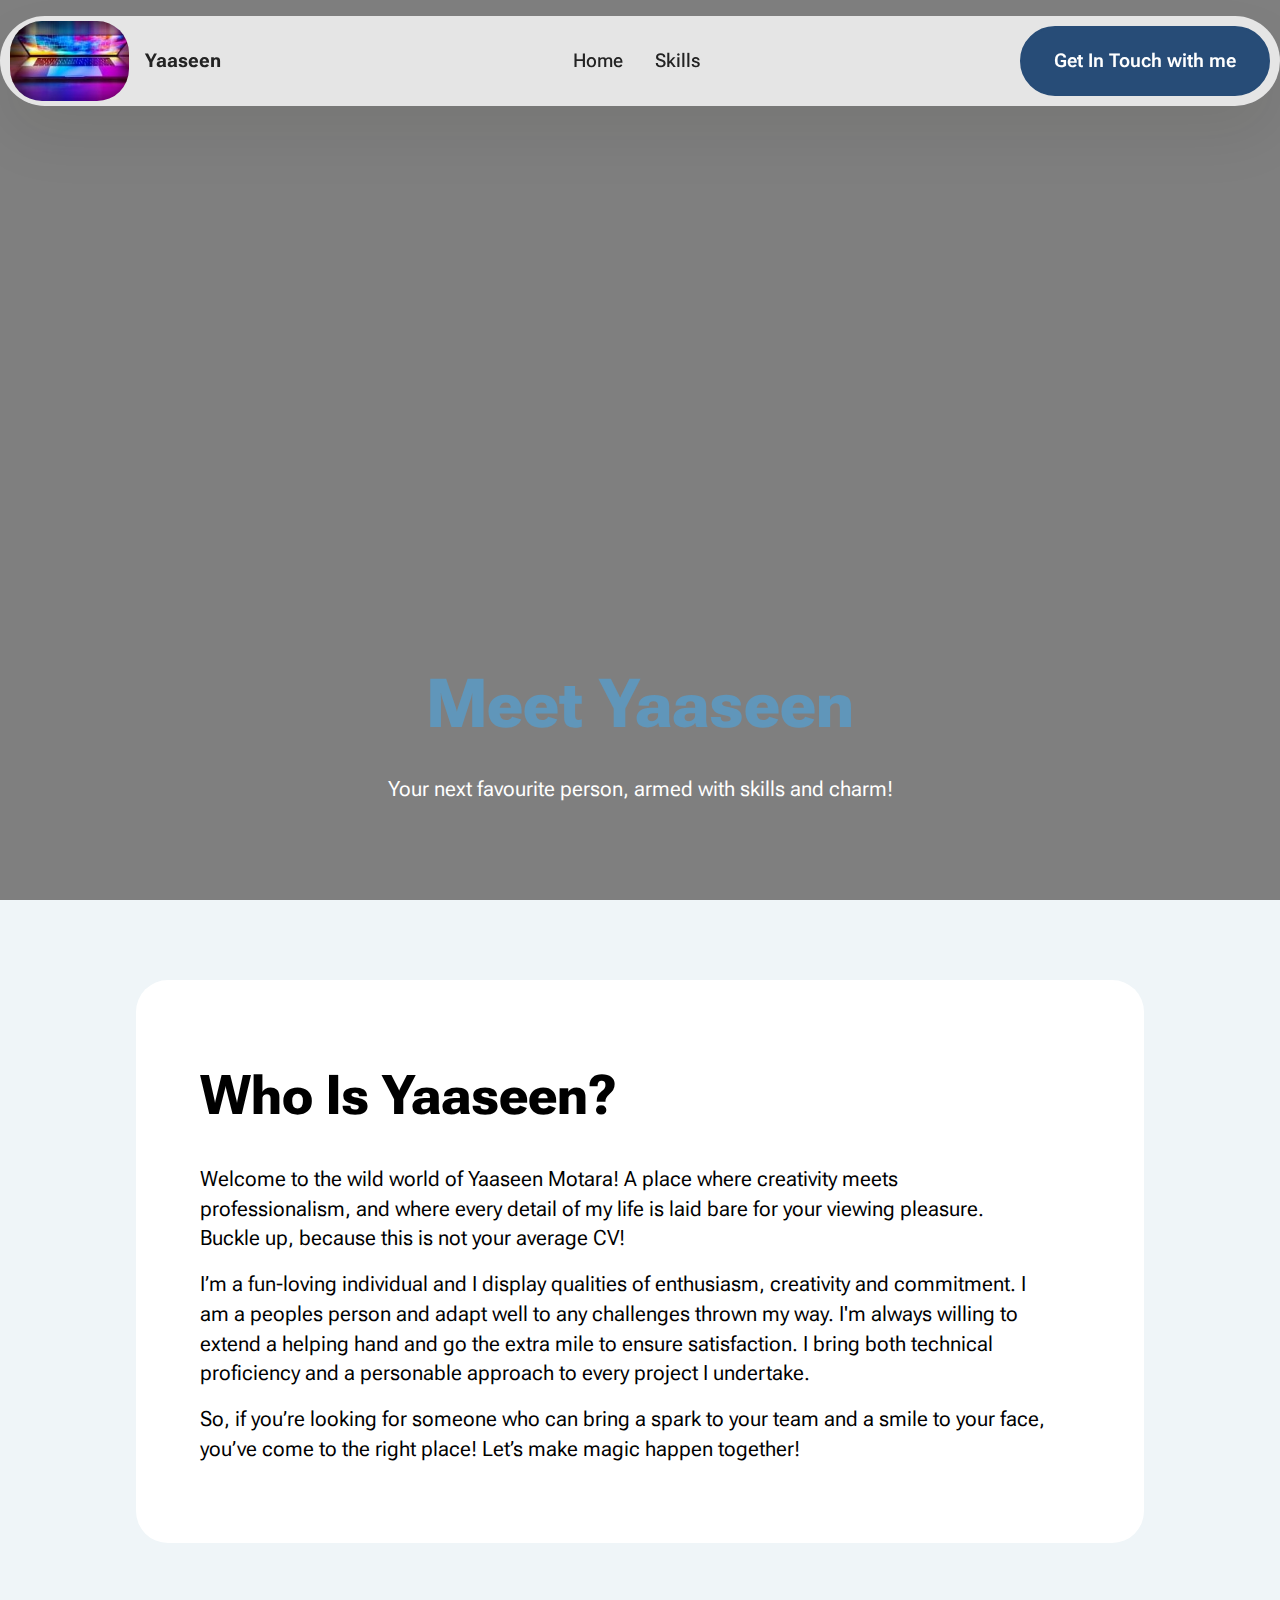
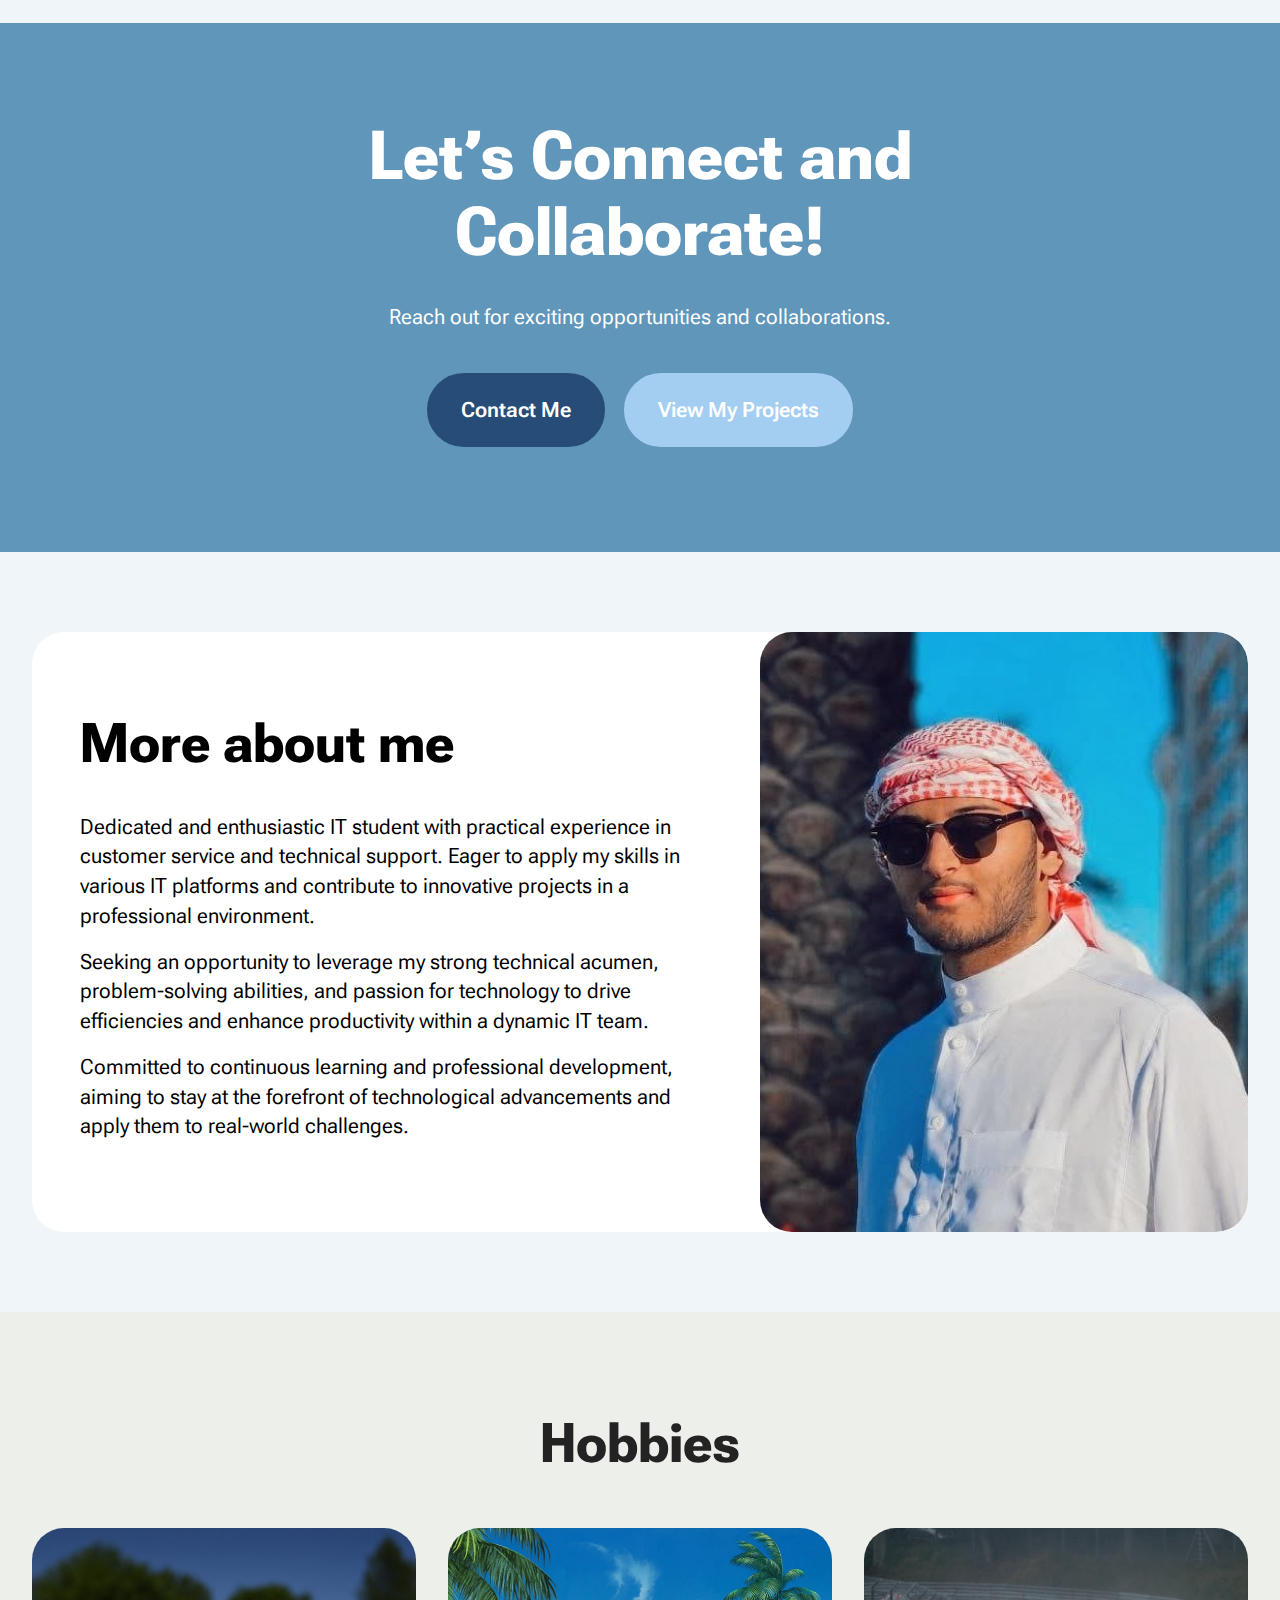
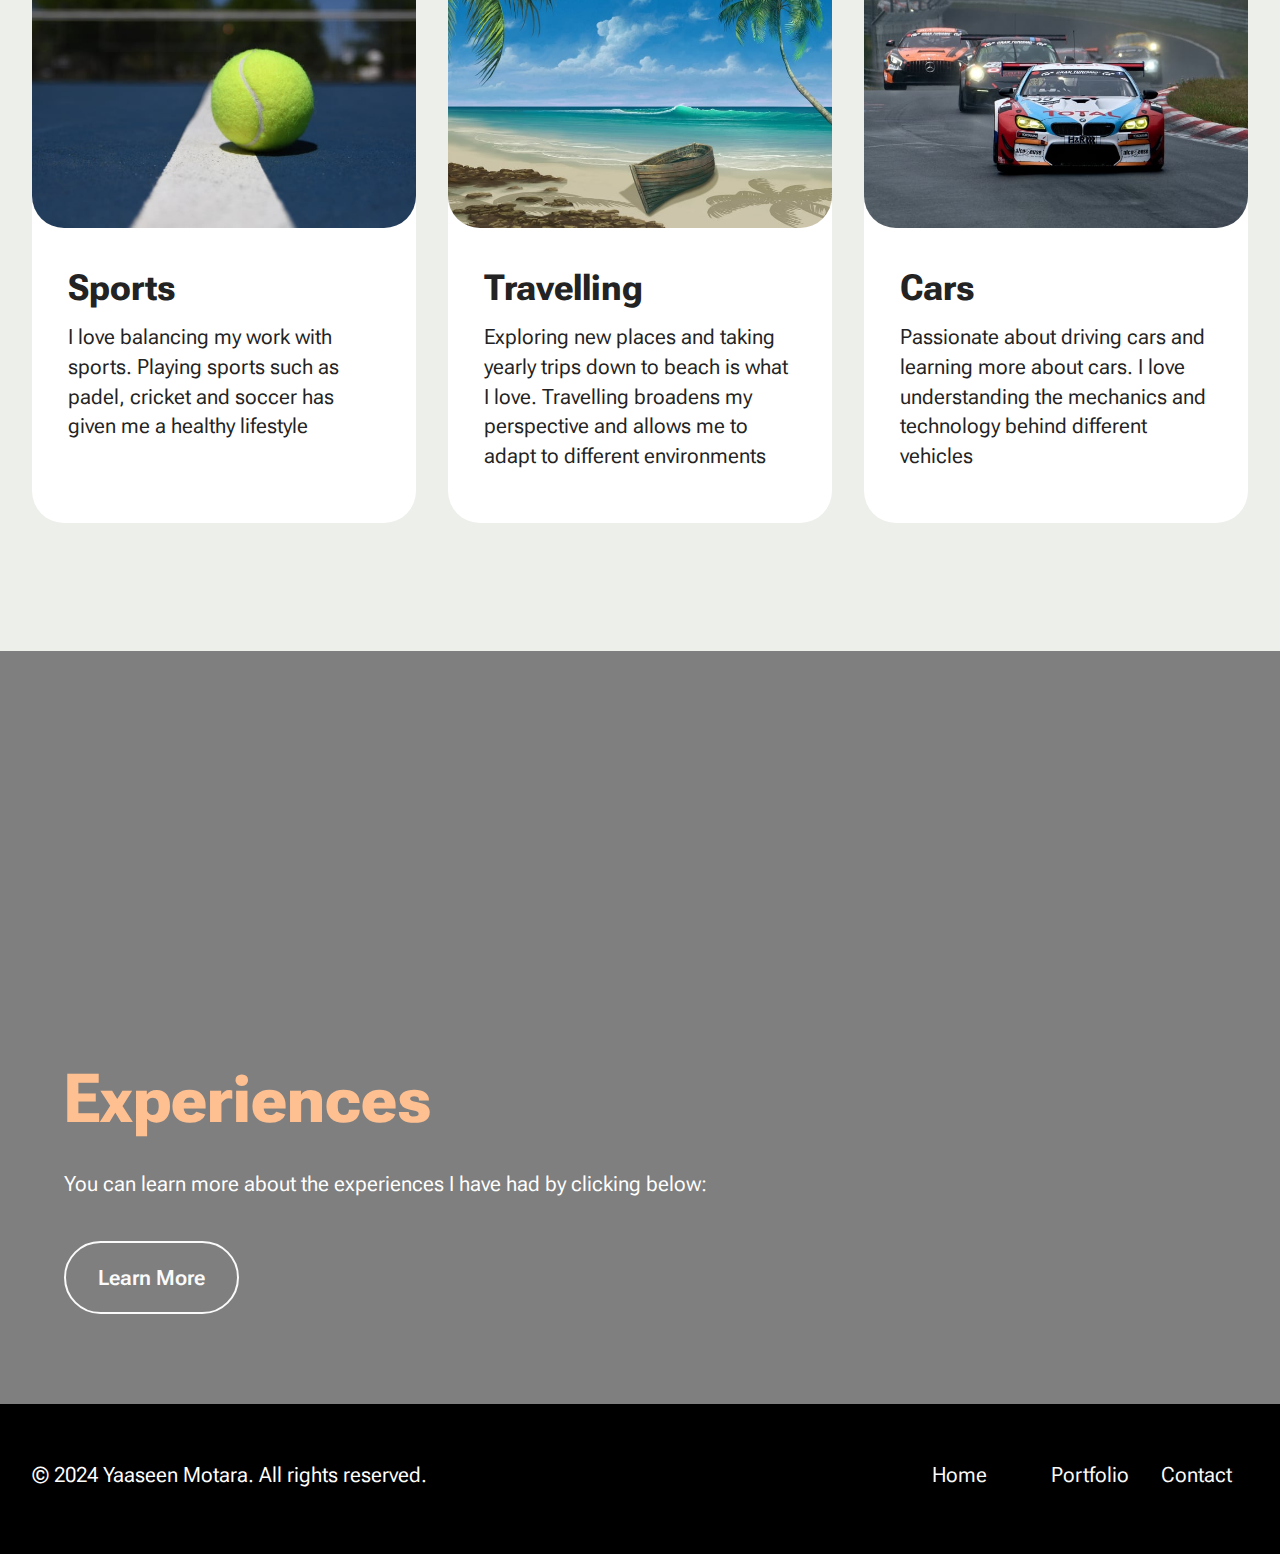
<file: index.html>
<!DOCTYPE html>
<html  >
<head>
  
  <meta charset="UTF-8">
  <meta http-equiv="X-UA-Compatible" content="IE=edge">
  
  <meta name="viewport" content="width=device-width, initial-scale=1, minimum-scale=1">
  <link rel="shortcut icon" href="assets/images/mbr-206x138.jpeg" type="image/x-icon">
  <meta name="description" content="Explore the professional journey of Yaaseen Motara, showcasing skills, experiences, and contact information. A comprehensive view of my career.">
  
  
  <title>Yaaseen Motara CV</title>
  <link rel="stylesheet" href="assets/web/assets/mobirise-icons2/mobirise2.css">
  <link rel="stylesheet" href="assets/bootstrap/css/bootstrap.min.css">
  <link rel="stylesheet" href="assets/bootstrap/css/bootstrap-grid.min.css">
  <link rel="stylesheet" href="assets/bootstrap/css/bootstrap-reboot.min.css">
  <link rel="stylesheet" href="assets/dropdown/css/style.css">
  <link rel="stylesheet" href="assets/theme/css/style.css">
  <link rel="preload" href="https://fonts.googleapis.com/css2?family=Roboto+Flex:wght@400;700&display=swap&display=swap" as="style" onload="this.onload=null;this.rel='stylesheet'">
  <noscript><link rel="stylesheet" href="https://fonts.googleapis.com/css2?family=Roboto+Flex:wght@400;700&display=swap&display=swap"></noscript>
  <link rel="preload" as="style" href="assets/mobirise/css/mbr-additional.css?v=DPUbNE"><link rel="stylesheet" href="assets/mobirise/css/mbr-additional.css?v=DPUbNE" type="text/css">

  
  
  
</head>
<body>
  
  <section data-bs-version="5.1" class="menu menu2 cid-uk88fevcV7" once="menu" id="menu-5-uk88fevcV7">
	

	<nav class="navbar navbar-dropdown navbar-fixed-top navbar-expand-lg">
		<div class="container">
			<div class="navbar-brand">
				<span class="navbar-logo">
					<a href="#">
						<img src="assets/images/mbr-206x138.jpeg" alt="" style="height: 5rem;">
					</a>
				</span>
				<span class="navbar-caption-wrap"><a class="navbar-caption text-black display-4" href="#">Yaaseen</a></span>
			</div>
			<button class="navbar-toggler" type="button" data-toggle="collapse" data-bs-toggle="collapse" data-target="#navbarSupportedContent" data-bs-target="#navbarSupportedContent" aria-controls="navbarNavAltMarkup" aria-expanded="false" aria-label="Toggle navigation">
				<div class="hamburger">
					<span></span>
					<span></span>
					<span></span>
					<span></span>
				</div>
			</button>
			<div class="collapse navbar-collapse" id="navbarSupportedContent">
				<ul class="navbar-nav nav-dropdown" data-app-modern-menu="true"><li class="nav-item">
						<a class="nav-link link text-black text-primary display-4" href="index.html">Home</a>
					</li>
					<li class="nav-item">
						<a class="nav-link link text-black text-primary display-4" href="page2.html" aria-expanded="false">Skills</a>
					</li></ul>
				
				<div class="navbar-buttons mbr-section-btn"><a class="btn btn-primary display-4" href="page1.html">Get In Touch with me</a></div>
			</div>
		</div>
	</nav>
</section>

<section data-bs-version="5.1" class="header18 cid-uk88fev45a mbr-fullscreen" data-bg-video="https://www.youtube.com/watch?v=XZrckLYqdys" id="hero-16-uk88fev45a">
  

  <div class="mbr-overlay" style="opacity: 0.5; background-color: rgb(0, 0, 0);"></div>
  <div class="container-fluid">
    <div class="row">
      <div class="content-wrap col-12 col-md-12">
        <h1 class="mbr-section-title mbr-fonts-style mbr-white mb-4 display-1">
          <strong>Meet Yaaseen</strong>
        </h1>
        
        <p class="mbr-fonts-style mbr-text mbr-white mb-4 display-7">Your next favourite person, armed with skills and charm!</p>
        
      </div>
    </div>
  </div>
</section>

<section data-bs-version="5.1" class="article07 cid-uk88few2hB" id="about-me-7-uk88few2hB">
  

  
  
  <div class="container">
    <div class="row justify-content-center">
      <div class="card col-md-12 col-lg-10">
        <div class="card-wrapper">
          <h3 class="card-title mbr-fonts-style mbr-white mt-3 mb-4 display-2">
            <strong>Who Is Yaaseen?</strong>
          </h3>
          <div class="row card-box align-left">
            
            
            <div class="item features-without-image col-12 active">
              <div class="item-wrapper">
                
                <p class="mbr-text mbr-fonts-style display-7">Welcome to the wild world of Yaaseen Motara! A place where creativity meets professionalism, and where every detail of my life is laid bare for your viewing pleasure. Buckle up, because this is not your average CV!</p>
              </div>
            </div><div class="item features-without-image col-12">
              <div class="item-wrapper">
                
                <p class="mbr-text mbr-fonts-style display-7">I’m a fun-loving individual and I display qualities of enthusiasm, creativity and commitment. I am a peoples person and adapt well to any challenges thrown my way. I'm always willing to extend a helping hand and go the extra mile to ensure satisfaction. I bring both technical proficiency and a personable approach to every project I undertake.</p>
              </div>
            </div><div class="item features-without-image col-12">
              <div class="item-wrapper">
                
                <p class="mbr-text mbr-fonts-style display-7">So, if you’re looking for someone who can bring a spark to your team and a smile to your face, you’ve come to the right place! Let’s make magic happen together!</p>
              </div>
            </div>
          </div>
          
        </div>
      </div>
    </div>
  </div>
</section>

<section data-bs-version="5.1" class="header09 cid-uk88fex2of" id="call-to-action-7-uk88fex2of">
    
    
    
    <div class="container">
        <div class="row">
            <div class="col-12 col-md-8">
                <h1 class="mbr-section-title mbr-fonts-style mb-4 display-1">
                    <strong>Let’s Connect and Collaborate!</strong>
                </h1>
                <p class="mbr-fonts-style mbr-text mb-4 display-7">Reach out for exciting opportunities and collaborations.</p>
                <div class="mbr-section-btn"><a class="btn btn-primary display-7" href="page1.html">Contact Me</a> 
                    <a class="btn btn-secondary display-7" href="page3.html">View My Projects</a></div>
            </div>
        </div>
    </div>
</section>

<section data-bs-version="5.1" class="article05 cid-uk88fex2ms" id="generic-text-5-uk88fex2ms">
  

  
  

  <div class="container">
    <div class="row justify-content-center align-items-center">
      <div class="col-12">
        <div class="card-wrapper">
          <div class="row">
            <div class="col-12 col-md-12 col-lg-5 image-wrapper">
              <img class="w-100" src="assets/images/sexy-me-590x1280.jpeg" alt="">
            </div>
            <div class="col-12 col-lg col-md-12">
              <div class="text-wrapper align-left">
                <h1 class="mbr-section-title mbr-fonts-style mb-4 display-2">
                  <strong>More about me</strong></h1>
                <p class="mbr-text mbr-fonts-style mb-3 display-7">Dedicated and enthusiastic IT student with practical experience in customer service and technical support. Eager to apply my skills in various IT platforms and contribute to innovative projects in a professional environment.&nbsp;&nbsp;</p>
                <p class="mbr-text mbr-fonts-style mb-3 display-7">Seeking an opportunity to leverage my strong technical acumen, problem-solving abilities, and passion for technology to drive efficiencies and enhance productivity within a dynamic IT team.</p>
                <p class="mbr-text mbr-fonts-style display-7">Committed to continuous learning and professional development, aiming to stay at the forefront of technological advancements and apply them to real-world challenges.</p>
                
              </div>
            </div>
          </div>
        </div>
      </div>
    </div>
  </div>
</section>

<section data-bs-version="5.1" class="features6 start cid-ukeRUOgvhB" id="features06-q">
	
	
	<div class="container">
		<div class="row justify-content-center">
			<div class="col-12 content-head">
				<div class="mbr-section-head mb-5">
					<h4 class="mbr-section-title mbr-fonts-style align-center mb-0 display-2">
						<strong>Hobbies</strong></h4>
					
					
				</div>
			</div>
		</div>
		<div class="row">
			<div class="item features-image col-12 col-md-6 col-lg-4">
				<div class="item-wrapper">
					<div class="item-img">
						<img src="assets/images/mbr-815x543.jpg" alt="">
					</div>
					<div class="item-content">
						<h5 class="item-title mbr-fonts-style display-5">
							<strong>Sports</strong></h5>
						<p class="mbr-text mbr-fonts-style display-7">
							I love balancing my work with sports. Playing sports such as padel, cricket and soccer has given me a healthy lifestyle</p>
						
					</div>
				</div>
			</div>
			<div class="item features-image col-12 col-md-6 col-lg-4">
				<div class="item-wrapper">
					<div class="item-img">
						<img src="assets/images/mbr-815x573.jpg" alt="">
					</div>
					<div class="item-content">
						<h5 class="item-title mbr-fonts-style display-5">
							<strong>Travelling</strong></h5>
						<p class="mbr-text mbr-fonts-style display-7">
							Exploring new places and taking yearly trips down to beach is what I love. Travelling broadens my perspective and allows me to adapt to different environments</p>
						
					</div>
				</div>
			</div>
			<div class="item features-image col-12 col-md-6 col-lg-4">
				<div class="item-wrapper">
					<div class="item-img">
						<img src="assets/images/mbr-1-815x543.jpg" alt="">
					</div>
					<div class="item-content">
						<h5 class="item-title mbr-fonts-style display-5">
							<strong>Cars</strong></h5>
						<p class="mbr-text mbr-fonts-style display-7">
							Passionate about driving cars and learning more about cars. I love understanding the mechanics and technology behind different vehicles<br>
						</p>
						
					</div>
				</div>
			</div>
		</div>
	</div>
</section>

<section data-bs-version="5.1" class="header18 cid-ukdMKYwttK" data-bg-video="https://www.youtube.com/watch?v=2Gg6Seob5Mg" id="header18-l">
  

  <div class="mbr-overlay" style="opacity: 0.5; background-color: rgb(0, 0, 0);"></div>
  <div class="container-fluid">
    <div class="row">
      <div class="content-wrap col-12 col-md-12">
        <h1 class="mbr-section-title mbr-fonts-style mbr-white mb-4 display-1">
          <strong><br>Experiences</strong></h1>
        
        <p class="mbr-fonts-style mbr-text mbr-white mb-4 display-7">You can learn more about the experiences I have had by clicking below:</p>
        <div class="mbr-section-btn"><a class="btn btn-white-outline display-7" href="page4.html">Learn More</a></div>
      </div>
    </div>
  </div>
</section>

<section data-bs-version="5.1" class="footer2 cid-uk88feIl3r" once="footers" id="footer-5-uk88feIl3r">
    

    
    

    <div class="container">
        <div class="row">
            <div class="col-12 col-lg-6 center mt-2 mb-3">
                <p class="mbr-fonts-style copyright mb-0 display-7">© 2024 Yaaseen Motara. All rights reserved.</p>
            </div>
            <div class="col-12 col-lg-6 center">
                <div class="row-links mt-2 mb-3">
                    <ul class="row-links-soc">
                        
                        
                        
                        
                    <li class="row-links-soc-item mbr-fonts-style display-7">
                            <a href="index.html" class="text-white text-primary">Home</a>
                        </li><li class="row-links-soc-item mbr-fonts-style display-7"></li><li class="row-links-soc-item mbr-fonts-style display-7">
                            <a href="assets/files/Yaaseen-MotaraCV.pdf" class="text-white text-primary" target="_blank">Portfolio</a>
                        </li><li class="row-links-soc-item mbr-fonts-style display-7">
                            <a href="#" class="text-white">Contact</a>
                        </li></ul>
                </div>
            </div>
        </div>
    </div>
</section>


<script src="assets/bootstrap/js/bootstrap.bundle.min.js"></script>
  <script src="assets/smoothscroll/smooth-scroll.js"></script>
  <script src="assets/ytplayer/index.js"></script>
  <script src="assets/dropdown/js/navbar-dropdown.js"></script>
  <script src="assets/vimeoplayer/player.js"></script>
  <script src="assets/theme/js/script.js"></script>
  
  
  
</body>
</html>
</file>
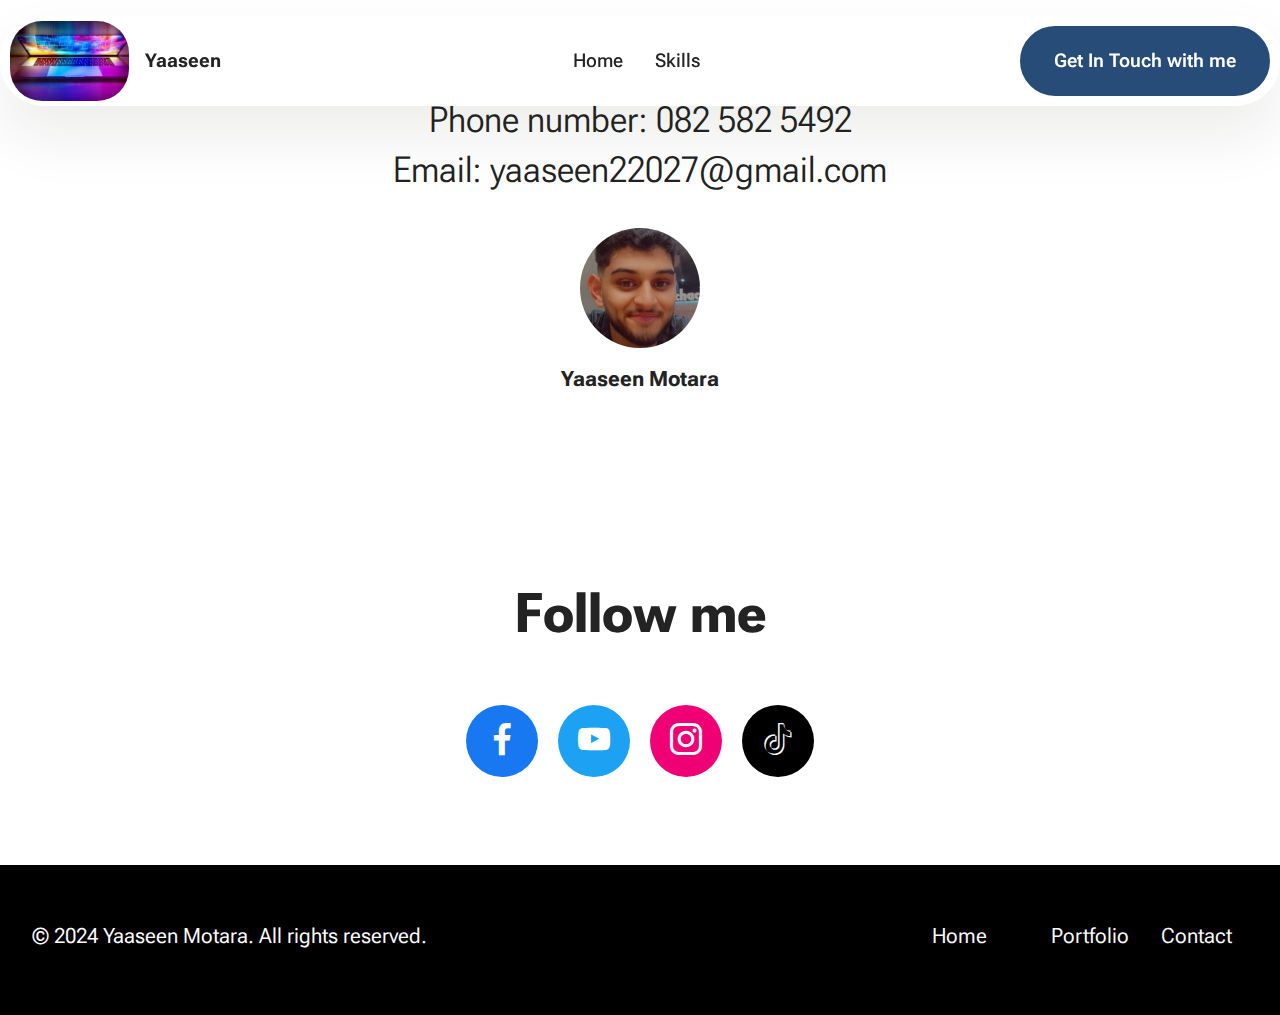
<file: page1.html>
<!DOCTYPE html>
<html  >
<head>
  
  <meta charset="UTF-8">
  <meta http-equiv="X-UA-Compatible" content="IE=edge">
  
  <meta name="viewport" content="width=device-width, initial-scale=1, minimum-scale=1">
  <link rel="shortcut icon" href="assets/images/mbr-206x138.jpeg" type="image/x-icon">
  <meta name="description" content="">
  
  
  <title>Contact Page</title>
  <link rel="stylesheet" href="assets/web/assets/mobirise-icons2/mobirise2.css">
  <link rel="stylesheet" href="assets/bootstrap/css/bootstrap.min.css">
  <link rel="stylesheet" href="assets/bootstrap/css/bootstrap-grid.min.css">
  <link rel="stylesheet" href="assets/bootstrap/css/bootstrap-reboot.min.css">
  <link rel="stylesheet" href="assets/dropdown/css/style.css">
  <link rel="stylesheet" href="assets/socicon/css/styles.css">
  <link rel="stylesheet" href="assets/theme/css/style.css">
  <link rel="preload" href="https://fonts.googleapis.com/css2?family=Roboto+Flex:wght@400;700&display=swap&display=swap" as="style" onload="this.onload=null;this.rel='stylesheet'">
  <noscript><link rel="stylesheet" href="https://fonts.googleapis.com/css2?family=Roboto+Flex:wght@400;700&display=swap&display=swap"></noscript>
  <link rel="preload" as="style" href="assets/mobirise/css/mbr-additional.css?v=VpmVst"><link rel="stylesheet" href="assets/mobirise/css/mbr-additional.css?v=VpmVst" type="text/css">

  
  
  
</head>
<body>
  
  <section data-bs-version="5.1" class="menu menu2 cid-uk88fevcV7" once="menu" id="menu02-0">
	

	<nav class="navbar navbar-dropdown navbar-fixed-top navbar-expand-lg">
		<div class="container">
			<div class="navbar-brand">
				<span class="navbar-logo">
					<a href="#">
						<img src="assets/images/mbr-206x138.jpeg" alt="" style="height: 5rem;">
					</a>
				</span>
				<span class="navbar-caption-wrap"><a class="navbar-caption text-black display-4" href="#">Yaaseen</a></span>
			</div>
			<button class="navbar-toggler" type="button" data-toggle="collapse" data-bs-toggle="collapse" data-target="#navbarSupportedContent" data-bs-target="#navbarSupportedContent" aria-controls="navbarNavAltMarkup" aria-expanded="false" aria-label="Toggle navigation">
				<div class="hamburger">
					<span></span>
					<span></span>
					<span></span>
					<span></span>
				</div>
			</button>
			<div class="collapse navbar-collapse" id="navbarSupportedContent">
				<ul class="navbar-nav nav-dropdown" data-app-modern-menu="true"><li class="nav-item">
						<a class="nav-link link text-black text-primary display-4" href="index.html">Home</a>
					</li>
					<li class="nav-item">
						<a class="nav-link link text-black text-primary display-4" href="page2.html" aria-expanded="false">Skills</a>
					</li></ul>
				
				<div class="navbar-buttons mbr-section-btn"><a class="btn btn-primary display-4" href="page1.html">Get In Touch with me</a></div>
			</div>
		</div>
	</nav>
</section>

<section data-bs-version="5.1" class="people07 cid-ukeRf3bXrF" id="people07-p">
    
    <div class="container">
        <div class="row justify-content-center">
            <div class="col-md-12 col-lg-8">
                <p class="card-text mbr-fonts-style display-5">Phone number: 082 582 5492<br>Email: yaaseen22027@gmail.com</p>
                <div class="img-wrapper mt-4 justify-content-center">
                    <img src="assets/images/finall-me-240x427.jpeg" alt="" data-slide-to="0" data-bs-slide-to="0">
                </div>
                <p class="card-title mbr-fonts-style mt-3 display-7">
                    <strong>Yaaseen Motara</strong></p>
            </div>
        </div>
    </div>
</section>

<section data-bs-version="5.1" class="social4 cid-uk8j3WDn7W" id="social04-3">
    
    
    

    <div class="container">
        <div class="media-container-row">
            <div class="col-12">
                <h3 class="mbr-section-title align-center mb-5 mbr-fonts-style display-2">
                    <strong>Follow me</strong></h3>
                <div class="social-list align-center">
                    <a class="iconfont-wrapper bg-facebook m-2 " target="_blank" href="https://www.facebook.com/yaaseen.motara">
                        <span class="socicon-facebook socicon"></span>
                    </a>
                    <a class="iconfont-wrapper bg-twitter m-2" href="https://www.youtube.com/channel/UCzjcxQF5q5ecxjezFN9iqsQ" target="_blank">
                        <span class="socicon-youtube socicon"></span>
                    </a>
                    <a class="iconfont-wrapper bg-instagram m-2" href="https://www.instagram.com/yaaseen_motara/?igsh=MXQzZWdsZnFlZmUxaw%3D%3D" target="_blank">
                        <span class="socicon-instagram socicon"></span>
                    </a>
                    
                    
                    
                    
                    
                    <a class="iconfont-wrapper bg-tiktok m-2" href="https://www.tiktok.com/@yaaseen_motara07?_t=8oVifhTZJjy&_r=1" target="_blank">
                        <span class="socicon-tiktok socicon"></span>
                    </a>
                    
                    
                </div>
            </div>
        </div>
    </div>
</section>

<section data-bs-version="5.1" class="footer2 cid-uk88feIl3r" once="footers" id="footer02-2">
    

    
    

    <div class="container">
        <div class="row">
            <div class="col-12 col-lg-6 center mt-2 mb-3">
                <p class="mbr-fonts-style copyright mb-0 display-7">© 2024 Yaaseen Motara. All rights reserved.</p>
            </div>
            <div class="col-12 col-lg-6 center">
                <div class="row-links mt-2 mb-3">
                    <ul class="row-links-soc">
                        
                        
                        
                        
                    <li class="row-links-soc-item mbr-fonts-style display-7">
                            <a href="index.html" class="text-white text-primary">Home</a>
                        </li><li class="row-links-soc-item mbr-fonts-style display-7"></li><li class="row-links-soc-item mbr-fonts-style display-7">
                            <a href="assets/files/Yaaseen-MotaraCV.pdf" class="text-white text-primary" target="_blank">Portfolio</a>
                        </li><li class="row-links-soc-item mbr-fonts-style display-7">
                            <a href="#" class="text-white">Contact</a>
                        </li></ul>
                </div>
            </div>
        </div>
    </div>
</section>


<script src="assets/bootstrap/js/bootstrap.bundle.min.js"></script>
  <script src="assets/smoothscroll/smooth-scroll.js"></script>
  <script src="assets/ytplayer/index.js"></script>
  <script src="assets/dropdown/js/navbar-dropdown.js"></script>
  <script src="assets/theme/js/script.js"></script>
  
  
  
</body>
</html>
</file>
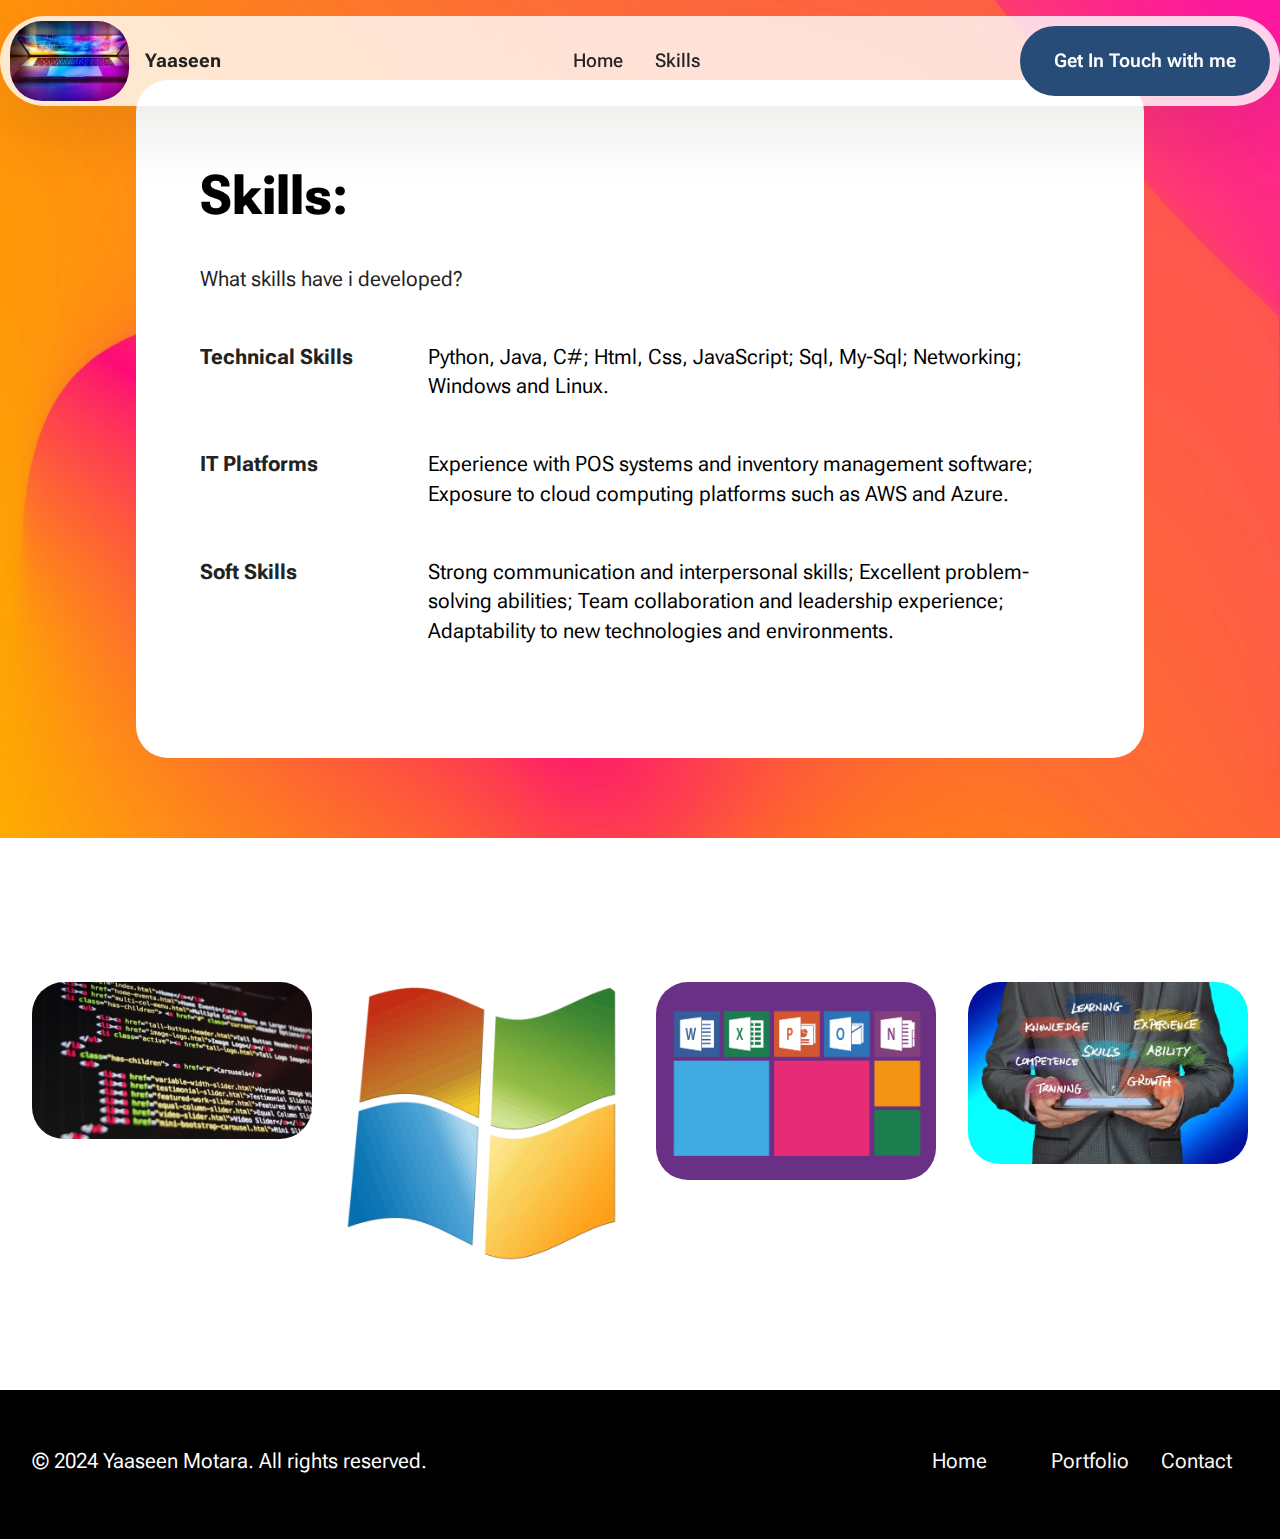
<file: page2.html>
<!DOCTYPE html>
<html  >
<head>
  
  <meta charset="UTF-8">
  <meta http-equiv="X-UA-Compatible" content="IE=edge">
  
  <meta name="viewport" content="width=device-width, initial-scale=1, minimum-scale=1">
  <link rel="shortcut icon" href="assets/images/mbr-206x138.jpeg" type="image/x-icon">
  <meta name="description" content="">
  
  
  <title>Skills</title>
  <link rel="stylesheet" href="assets/web/assets/mobirise-icons2/mobirise2.css">
  <link rel="stylesheet" href="assets/bootstrap/css/bootstrap.min.css">
  <link rel="stylesheet" href="assets/bootstrap/css/bootstrap-grid.min.css">
  <link rel="stylesheet" href="assets/bootstrap/css/bootstrap-reboot.min.css">
  <link rel="stylesheet" href="assets/parallax/jarallax.css">
  <link rel="stylesheet" href="assets/dropdown/css/style.css">
  <link rel="stylesheet" href="assets/theme/css/style.css">
  <link rel="preload" href="https://fonts.googleapis.com/css2?family=Roboto+Flex:wght@400;700&display=swap&display=swap" as="style" onload="this.onload=null;this.rel='stylesheet'">
  <noscript><link rel="stylesheet" href="https://fonts.googleapis.com/css2?family=Roboto+Flex:wght@400;700&display=swap&display=swap"></noscript>
  <link rel="preload" as="style" href="assets/mobirise/css/mbr-additional.css?v=cCC5IU"><link rel="stylesheet" href="assets/mobirise/css/mbr-additional.css?v=cCC5IU" type="text/css">

  
  
  
</head>
<body>
  
  <section data-bs-version="5.1" class="menu menu2 cid-uk88fevcV7" once="menu" id="menu02-4">
	

	<nav class="navbar navbar-dropdown navbar-fixed-top navbar-expand-lg">
		<div class="container">
			<div class="navbar-brand">
				<span class="navbar-logo">
					<a href="#">
						<img src="assets/images/mbr-206x138.jpeg" alt="" style="height: 5rem;">
					</a>
				</span>
				<span class="navbar-caption-wrap"><a class="navbar-caption text-black display-4" href="#">Yaaseen</a></span>
			</div>
			<button class="navbar-toggler" type="button" data-toggle="collapse" data-bs-toggle="collapse" data-target="#navbarSupportedContent" data-bs-target="#navbarSupportedContent" aria-controls="navbarNavAltMarkup" aria-expanded="false" aria-label="Toggle navigation">
				<div class="hamburger">
					<span></span>
					<span></span>
					<span></span>
					<span></span>
				</div>
			</button>
			<div class="collapse navbar-collapse" id="navbarSupportedContent">
				<ul class="navbar-nav nav-dropdown" data-app-modern-menu="true"><li class="nav-item">
						<a class="nav-link link text-black text-primary display-4" href="index.html">Home</a>
					</li>
					<li class="nav-item">
						<a class="nav-link link text-black text-primary display-4" href="page2.html" aria-expanded="false">Skills</a>
					</li></ul>
				
				<div class="navbar-buttons mbr-section-btn"><a class="btn btn-primary display-4" href="page1.html">Get In Touch with me</a></div>
			</div>
		</div>
	</nav>
</section>

<section data-bs-version="5.1" class="list04 cid-uk941RnaH2 mbr-parallax-background" id="list04-6">
  

  
  
  <div class="container">
    <div class="row justify-content-center">
      <div class="card col-md-12 col-lg-10">
        <div class="card-wrapper">
          <div class="row justify-content-center">
            <div class="col-12 mb-5 content-head">
              <h3 class="card-title mbr-fonts-style mbr-white mt-3 display-2"><strong>Skills:</strong></h3>
              <h5 class="mbr-section-subtitle mbr-fonts-style align-center mb-0 mt-4 display-7">What skills have i developed?</h5>
            </div>
          </div>

          <div class="row justify-content-left item features-without-image mt-0 mb-5 active">
            <div class="col-12 col-md-12 col-lg-3">
              <h5 class="mbr-card-title mbr-fonts-style mt-0 mb-3 display-7"><strong>Technical Skills</strong></h5>
            </div>
            <div class="col-md-12 col-lg item-wrapper">
              <p class="mbr-text mbr-fonts-style mt-0 mb-0 display-7">
                Python, Java, C#; Html, Css, JavaScript; Sql, My-Sql; Networking; Windows and Linux.
              </p>
            </div>
          </div>
          <div class="row justify-content-left item features-without-image mt-0 mb-5">
            <div class="col-12 col-md-12 col-lg-3">
              <h5 class="mbr-card-title mbr-fonts-style mt-0 mb-3 display-7"><strong>IT Platforms</strong></h5>
            </div>
            <div class="col-md-12 col-lg item-wrapper">
              <p class="mbr-text mbr-fonts-style mt-0 mb-0 display-7">
                Experience with POS systems and inventory management software; Exposure to cloud computing platforms such as AWS and Azure.
              </p>
            </div>
          </div>
          <div class="row justify-content-left item features-without-image mt-0 mb-5">

            <div class="col-12 col-md-12 col-lg-3 ">
              <h5 class="mbr-card-title mbr-fonts-style mt-0 mb-3 display-7"><strong>Soft Skills</strong></h5>
            </div>
            <div class="col-md-12 col-lg">
              <p class="mbr-text mbr-fonts-style mt-0 mb-0 item-wrapper display-7">Strong communication and interpersonal skills; Excellent problem-solving abilities; Team collaboration and leadership experience; Adaptability to new technologies and environments.</p>
            </div>
          </div>


        </div>
      </div>
    </div>
  </div>
</section>

<section data-bs-version="5.1" class="gallery3 cid-uk94y0vABq" id="gallery03-8">
    
    
    <div class="container-fluid">
      <div class="row justify-content-center">
        <div class="col-12 content-head">
          <div class="mbr-section-head mb-5">
            <h4 class="mbr-section-title mbr-fonts-style align-center mb-0 display-2"></h4>
            
          </div>
        </div>
      </div>
      <div class="row">
        <div class="item features-image col-12 col-md-6 col-lg-3">
          <div class="item-wrapper">
            <div class="item-img">
              <img src="assets/images/mbr-646x363.jpeg" alt="" title="" data-slide-to="0" data-bs-slide-to="0">
            </div>
            
          </div>
        </div>
        <div class="item features-image col-12 col-md-6 col-lg-3">
          <div class="item-wrapper">
            <div class="item-img">
              <img src="assets/images/mbr-646x646.png" alt="" title="" data-slide-to="1" data-bs-slide-to="1">
            </div>
            
          </div>
        </div>
        <div class="item features-image col-12 col-md-6 col-lg-3">
          <div class="item-wrapper">
            <div class="item-img">
              <img src="assets/images/mbr-646x457.png" alt="" title="" data-slide-to="2" data-bs-slide-to="2">
            </div>
            
          </div>
        </div>
        <div class="item features-image col-12 col-md-6 col-lg-3">
          <div class="item-wrapper">
            <div class="item-img">
              <img src="assets/images/mbr-646x421.jpg" alt="" title="" data-slide-to="3" data-bs-slide-to="3">
            </div>
            
          </div>
        </div>
      </div>
    </div>
  </section>

<section data-bs-version="5.1" class="footer2 cid-uk88feIl3r" once="footers" id="footer02-5">
    

    
    

    <div class="container">
        <div class="row">
            <div class="col-12 col-lg-6 center mt-2 mb-3">
                <p class="mbr-fonts-style copyright mb-0 display-7">© 2024 Yaaseen Motara. All rights reserved.</p>
            </div>
            <div class="col-12 col-lg-6 center">
                <div class="row-links mt-2 mb-3">
                    <ul class="row-links-soc">
                        
                        
                        
                        
                    <li class="row-links-soc-item mbr-fonts-style display-7">
                            <a href="index.html" class="text-white text-primary">Home</a>
                        </li><li class="row-links-soc-item mbr-fonts-style display-7"></li><li class="row-links-soc-item mbr-fonts-style display-7">
                            <a href="assets/files/Yaaseen-MotaraCV.pdf" class="text-white text-primary" target="_blank">Portfolio</a>
                        </li><li class="row-links-soc-item mbr-fonts-style display-7">
                            <a href="#" class="text-white">Contact</a>
                        </li></ul>
                </div>
            </div>
        </div>
    </div>
</section>


<script src="assets/bootstrap/js/bootstrap.bundle.min.js"></script>
  <script src="assets/parallax/jarallax.js"></script>
  <script src="assets/smoothscroll/smooth-scroll.js"></script>
  <script src="assets/ytplayer/index.js"></script>
  <script src="assets/dropdown/js/navbar-dropdown.js"></script>
  <script src="assets/theme/js/script.js"></script>
  
  
  
</body>
</html>
</file>
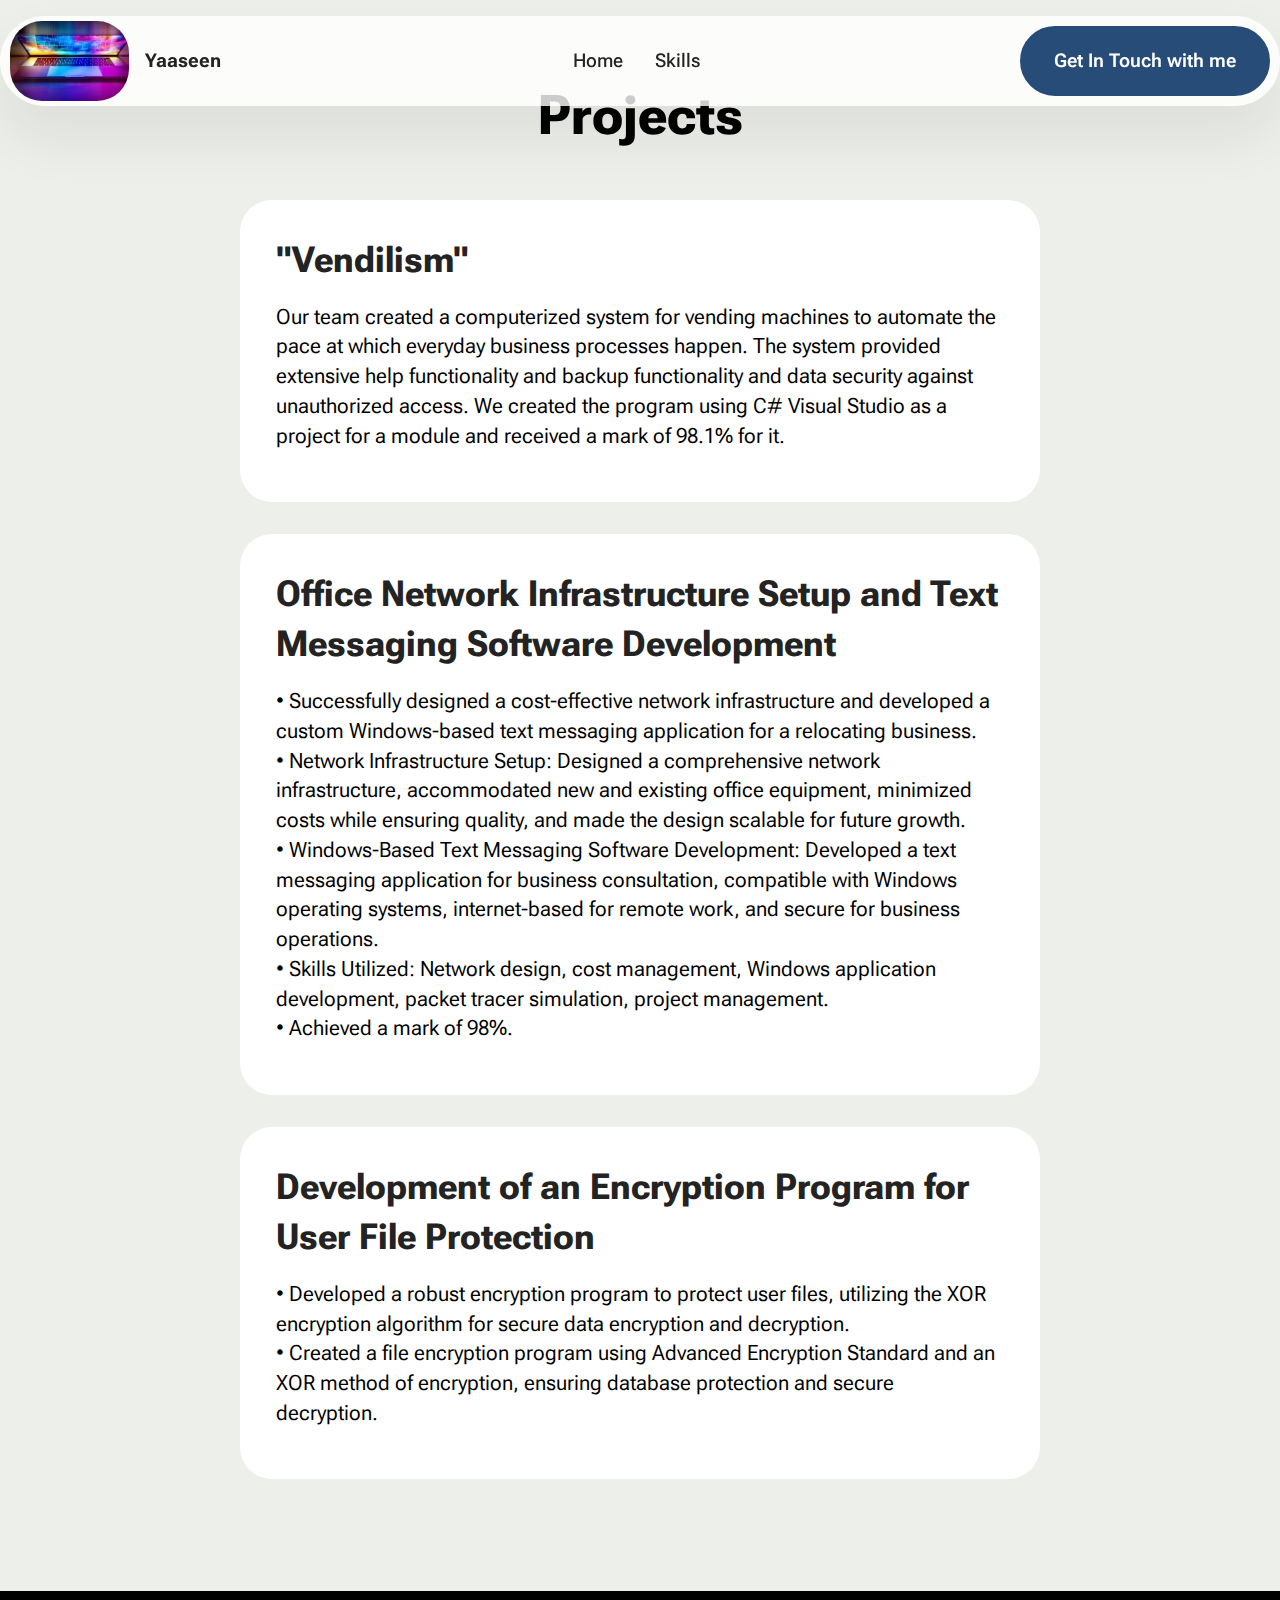
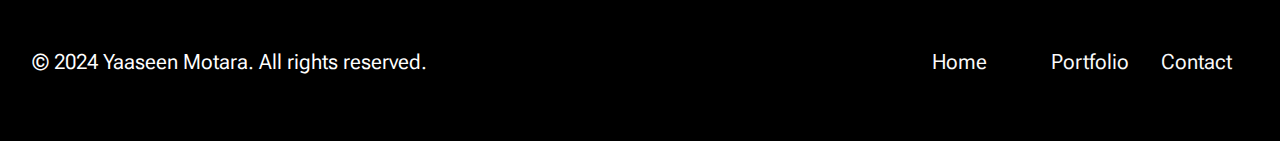
<file: page3.html>
<!DOCTYPE html>
<html  >
<head>
  
  <meta charset="UTF-8">
  <meta http-equiv="X-UA-Compatible" content="IE=edge">
  
  <meta name="viewport" content="width=device-width, initial-scale=1, minimum-scale=1">
  <link rel="shortcut icon" href="assets/images/mbr-206x138.jpeg" type="image/x-icon">
  <meta name="description" content="">
  
  
  <title>Projects and Experience</title>
  <link rel="stylesheet" href="assets/web/assets/mobirise-icons2/mobirise2.css">
  <link rel="stylesheet" href="assets/bootstrap/css/bootstrap.min.css">
  <link rel="stylesheet" href="assets/bootstrap/css/bootstrap-grid.min.css">
  <link rel="stylesheet" href="assets/bootstrap/css/bootstrap-reboot.min.css">
  <link rel="stylesheet" href="assets/dropdown/css/style.css">
  <link rel="stylesheet" href="assets/theme/css/style.css">
  <link rel="preload" href="https://fonts.googleapis.com/css2?family=Roboto+Flex:wght@400;700&display=swap&display=swap" as="style" onload="this.onload=null;this.rel='stylesheet'">
  <noscript><link rel="stylesheet" href="https://fonts.googleapis.com/css2?family=Roboto+Flex:wght@400;700&display=swap&display=swap"></noscript>
  <link rel="preload" as="style" href="assets/mobirise/css/mbr-additional.css?v=8qAU1f"><link rel="stylesheet" href="assets/mobirise/css/mbr-additional.css?v=8qAU1f" type="text/css">

  
  
  
</head>
<body>
  
  <section data-bs-version="5.1" class="menu menu2 cid-uk88fevcV7" once="menu" id="menu02-9">
	

	<nav class="navbar navbar-dropdown navbar-fixed-top navbar-expand-lg">
		<div class="container">
			<div class="navbar-brand">
				<span class="navbar-logo">
					<a href="#">
						<img src="assets/images/mbr-206x138.jpeg" alt="" style="height: 5rem;">
					</a>
				</span>
				<span class="navbar-caption-wrap"><a class="navbar-caption text-black display-4" href="#">Yaaseen</a></span>
			</div>
			<button class="navbar-toggler" type="button" data-toggle="collapse" data-bs-toggle="collapse" data-target="#navbarSupportedContent" data-bs-target="#navbarSupportedContent" aria-controls="navbarNavAltMarkup" aria-expanded="false" aria-label="Toggle navigation">
				<div class="hamburger">
					<span></span>
					<span></span>
					<span></span>
					<span></span>
				</div>
			</button>
			<div class="collapse navbar-collapse" id="navbarSupportedContent">
				<ul class="navbar-nav nav-dropdown" data-app-modern-menu="true"><li class="nav-item">
						<a class="nav-link link text-black text-primary display-4" href="index.html">Home</a>
					</li>
					<li class="nav-item">
						<a class="nav-link link text-black text-primary display-4" href="page2.html" aria-expanded="false">Skills</a>
					</li></ul>
				
				<div class="navbar-buttons mbr-section-btn"><a class="btn btn-primary display-4" href="page1.html">Get In Touch with me</a></div>
			</div>
		</div>
	</nav>
</section>

<section data-bs-version="5.1" class="list05 cid-uk9eKo40tv" id="list05-b">
    
    <div class="container">
        <div class="col-12 mb-5 content-head">
            <h3 class="mbr-section-title mbr-fonts-style align-center mb-0 display-2"><strong>Projects</strong></h3>
            
        </div>
        <div class="row justify-content-center ">
            <div class="col-12 col-lg-8">
                <div class="item features-without-image col-12 active">
                    <div class="item-wrapper">
                        <h5 class="mbr-card-title mbr-fonts-style mt-0 mb-3 display-5"><strong>"Vendilism"</strong></h5>
                        <p class="mbr-text mbr-fonts-style mt-0 mb-3 display-7">Our team created a computerized system for vending machines to automate the pace at which everyday business processes happen. The system provided extensive help functionality and backup functionality and data security against unauthorized access. We created the program using C# Visual Studio as a project for a module and received a mark of 98.1% for it.
                        </p>
                    </div>
                </div>
                <div class="item features-without-image col-12">
                    <div class="item-wrapper">
                        <h5 class="mbr-card-title mbr-fonts-style mt-0 mb-3 display-5"><strong>Office Network Infrastructure Setup and Text Messaging Software Development</strong></h5>
                        <p class="mbr-text mbr-fonts-style mt-0 mb-3 display-7">•	Successfully designed a cost-effective network infrastructure and developed a custom Windows-based text messaging application for a relocating business.
<br>•	Network Infrastructure Setup: Designed a comprehensive network infrastructure, accommodated new and existing office equipment, minimized costs while ensuring quality, and made the design scalable for future growth.
<br>•	Windows-Based Text Messaging Software Development: Developed a text messaging application for business consultation, compatible with Windows operating systems, internet-based for remote work, and secure for business operations.
<br>•	Skills Utilized: Network design, cost management, Windows application development, packet tracer simulation, project management.
<br>•	Achieved a mark of 98%.&nbsp;<br></p>
                    </div>
                </div>
                <div class="item features-without-image col-12">
                    <div class="item-wrapper">
                        <h5 class="mbr-card-title mbr-fonts-style mt-0 mb-3 display-5"><strong>Development of an Encryption Program for User File Protection</strong></h5>
                        <p class="mbr-text mbr-fonts-style mt-0 mb-3 display-7">•	Developed a robust encryption program to protect user files, utilizing the XOR encryption algorithm for secure data encryption and decryption.
<br>•	 Created a file encryption program using Advanced Encryption Standard and an XOR method of encryption, ensuring database protection and secure decryption.&nbsp;<br></p>
                    </div>
                </div>
            </div>
        </div>
    </div>
</section>

<section data-bs-version="5.1" class="footer2 cid-uk88feIl3r" once="footers" id="footer02-a">
    

    
    

    <div class="container">
        <div class="row">
            <div class="col-12 col-lg-6 center mt-2 mb-3">
                <p class="mbr-fonts-style copyright mb-0 display-7">© 2024 Yaaseen Motara. All rights reserved.</p>
            </div>
            <div class="col-12 col-lg-6 center">
                <div class="row-links mt-2 mb-3">
                    <ul class="row-links-soc">
                        
                        
                        
                        
                    <li class="row-links-soc-item mbr-fonts-style display-7">
                            <a href="index.html" class="text-white text-primary">Home</a>
                        </li><li class="row-links-soc-item mbr-fonts-style display-7"></li><li class="row-links-soc-item mbr-fonts-style display-7">
                            <a href="assets/files/Yaaseen-MotaraCV.pdf" class="text-white text-primary" target="_blank">Portfolio</a>
                        </li><li class="row-links-soc-item mbr-fonts-style display-7">
                            <a href="#" class="text-white">Contact</a>
                        </li></ul>
                </div>
            </div>
        </div>
    </div>
</section>


<script src="assets/bootstrap/js/bootstrap.bundle.min.js"></script>
  <script src="assets/smoothscroll/smooth-scroll.js"></script>
  <script src="assets/ytplayer/index.js"></script>
  <script src="assets/dropdown/js/navbar-dropdown.js"></script>
  <script src="assets/theme/js/script.js"></script>
  
  
  
</body>
</html>
</file>
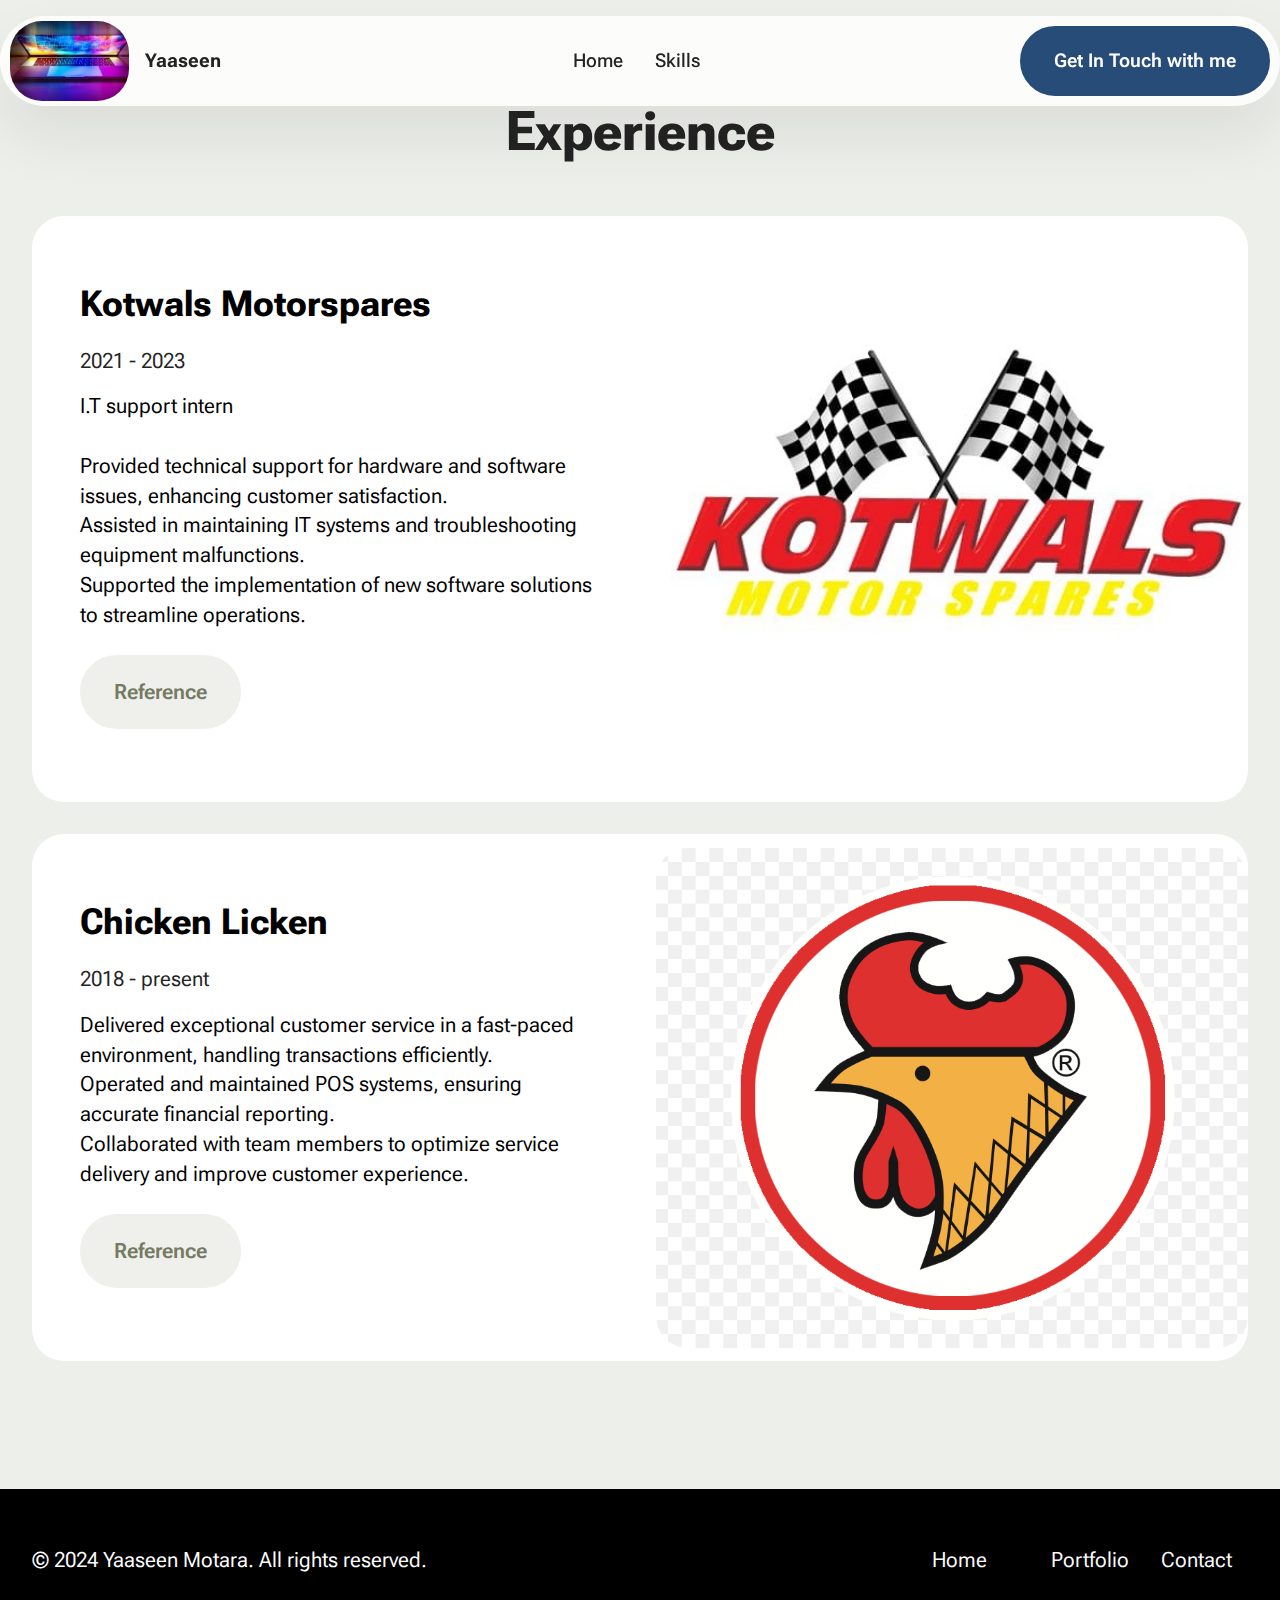
<file: page4.html>
<!DOCTYPE html>
<html  >
<head>
  
  <meta charset="UTF-8">
  <meta http-equiv="X-UA-Compatible" content="IE=edge">
  
  <meta name="viewport" content="width=device-width, initial-scale=1, minimum-scale=1">
  <link rel="shortcut icon" href="assets/images/mbr-206x138.jpeg" type="image/x-icon">
  <meta name="description" content="">
  
  
  <title>Experience</title>
  <link rel="stylesheet" href="assets/web/assets/mobirise-icons2/mobirise2.css">
  <link rel="stylesheet" href="assets/bootstrap/css/bootstrap.min.css">
  <link rel="stylesheet" href="assets/bootstrap/css/bootstrap-grid.min.css">
  <link rel="stylesheet" href="assets/bootstrap/css/bootstrap-reboot.min.css">
  <link rel="stylesheet" href="assets/dropdown/css/style.css">
  <link rel="stylesheet" href="assets/theme/css/style.css">
  <link rel="preload" href="https://fonts.googleapis.com/css2?family=Roboto+Flex:wght@400;700&display=swap&display=swap" as="style" onload="this.onload=null;this.rel='stylesheet'">
  <noscript><link rel="stylesheet" href="https://fonts.googleapis.com/css2?family=Roboto+Flex:wght@400;700&display=swap&display=swap"></noscript>
  <link rel="preload" as="style" href="assets/mobirise/css/mbr-additional.css?v=P75wll"><link rel="stylesheet" href="assets/mobirise/css/mbr-additional.css?v=P75wll" type="text/css">

  
  
  
</head>
<body>
  
  <section data-bs-version="5.1" class="menu menu2 cid-uk88fevcV7" once="menu" id="menu02-c">
	

	<nav class="navbar navbar-dropdown navbar-fixed-top navbar-expand-lg">
		<div class="container">
			<div class="navbar-brand">
				<span class="navbar-logo">
					<a href="#">
						<img src="assets/images/mbr-206x138.jpeg" alt="" style="height: 5rem;">
					</a>
				</span>
				<span class="navbar-caption-wrap"><a class="navbar-caption text-black display-4" href="#">Yaaseen</a></span>
			</div>
			<button class="navbar-toggler" type="button" data-toggle="collapse" data-bs-toggle="collapse" data-target="#navbarSupportedContent" data-bs-target="#navbarSupportedContent" aria-controls="navbarNavAltMarkup" aria-expanded="false" aria-label="Toggle navigation">
				<div class="hamburger">
					<span></span>
					<span></span>
					<span></span>
					<span></span>
				</div>
			</button>
			<div class="collapse navbar-collapse" id="navbarSupportedContent">
				<ul class="navbar-nav nav-dropdown" data-app-modern-menu="true"><li class="nav-item">
						<a class="nav-link link text-black text-primary display-4" href="index.html">Home</a>
					</li>
					<li class="nav-item">
						<a class="nav-link link text-black text-primary display-4" href="page2.html" aria-expanded="false">Skills</a>
					</li></ul>
				
				<div class="navbar-buttons mbr-section-btn"><a class="btn btn-primary display-4" href="page1.html">Get In Touch with me</a></div>
			</div>
		</div>
	</nav>
</section>

<section data-bs-version="5.1" class="news06 cid-ukcGpXfkST" id="news06-g">
  

  
  

  <div class="container">
    <div class="row justify-content-center">
      <div class="col-12 mb-5 content-head">
        <h3 class="mbr-fonts-style align-center mb-0 mbr-section-maintitle display-2"><strong>Experience</strong></h3>
        
      </div>
    </div>
    <div class="row justify-content-center align-items-center item features-image">
      <div class="col-12 ">
        <div class="item-wrapper">
          <div class="row">
            <div class="col-12 col-md-12 col-lg-6 image-wrapper">
              <img class="w-100" src="assets/images/kotwals-motor-554x554.jpeg" alt="">
            </div>
            <div class="col-12 col-lg col-md-12">
              <div class="text-wrapper align-left">
                <h5 class="mbr-section-title mbr-fonts-style mb-3 display-5">
                  <strong>Kotwals Motorspares</strong></h5>
                <p class="price mbr-fonts-style mb-3 display-7">2021 - 2023</p>
                <p class="mbr-text mbr-fonts-style mb-3 display-7">
                  I.T support intern<br><br>Provided technical support for hardware and software issues, enhancing customer satisfaction.
<br>Assisted in maintaining IT systems and troubleshooting equipment malfunctions.
<br>Supported the implementation of new software solutions to streamline operations.&nbsp;<br></p>
                <div class="mbr-section-btn mt-3"><a class="btn btn-lg btn-white display-7" href="page5.html">Reference</a></div>
              </div>
            </div>
          </div>
        </div>
      </div>
    </div>
    <div class="row justify-content-center align-items-center item features-image">
      <div class="col-12">
        <div class="item-wrapper">
          <div class="row">
            <div class="col-12 col-md-12 col-lg-6 image-wrapper">
              <img class="w-100" src="assets/images/1450754-middle-900x720.png" alt="">
            </div>
            <div class="col-12 col-lg col-md-12">
              <div class="text-wrapper align-left">
                <h5 class="mbr-section-title mbr-fonts-style mb-3 display-5">
                  <strong>Chicken Licken</strong></h5>
                <p class="price mbr-fonts-style mb-3 display-7">
                  2018 - present</p>
                <p class="mbr-text mbr-fonts-style mb-3 display-7">Delivered exceptional customer service in a fast-paced environment, handling transactions efficiently.
<br>Operated and maintained POS systems, ensuring accurate financial reporting.
<br>Collaborated with team members to optimize service delivery and improve customer experience.&nbsp;<br></p>
                <div class="mbr-section-btn mt-3"><a class="btn btn-lg btn-white display-7" href="page6.html">Reference</a></div>
              </div>
            </div>
          </div>
        </div>
      </div>
    </div>
  </div>
</section>

<section data-bs-version="5.1" class="footer2 cid-uk88feIl3r" once="footers" id="footer02-d">
    

    
    

    <div class="container">
        <div class="row">
            <div class="col-12 col-lg-6 center mt-2 mb-3">
                <p class="mbr-fonts-style copyright mb-0 display-7">© 2024 Yaaseen Motara. All rights reserved.</p>
            </div>
            <div class="col-12 col-lg-6 center">
                <div class="row-links mt-2 mb-3">
                    <ul class="row-links-soc">
                        
                        
                        
                        
                    <li class="row-links-soc-item mbr-fonts-style display-7">
                            <a href="index.html" class="text-white text-primary">Home</a>
                        </li><li class="row-links-soc-item mbr-fonts-style display-7"></li><li class="row-links-soc-item mbr-fonts-style display-7">
                            <a href="assets/files/Yaaseen-MotaraCV.pdf" class="text-white text-primary" target="_blank">Portfolio</a>
                        </li><li class="row-links-soc-item mbr-fonts-style display-7">
                            <a href="#" class="text-white">Contact</a>
                        </li></ul>
                </div>
            </div>
        </div>
    </div>
</section>


<script src="assets/bootstrap/js/bootstrap.bundle.min.js"></script>
  <script src="assets/smoothscroll/smooth-scroll.js"></script>
  <script src="assets/ytplayer/index.js"></script>
  <script src="assets/dropdown/js/navbar-dropdown.js"></script>
  <script src="assets/theme/js/script.js"></script>
  
  
  
</body>
</html>
</file>
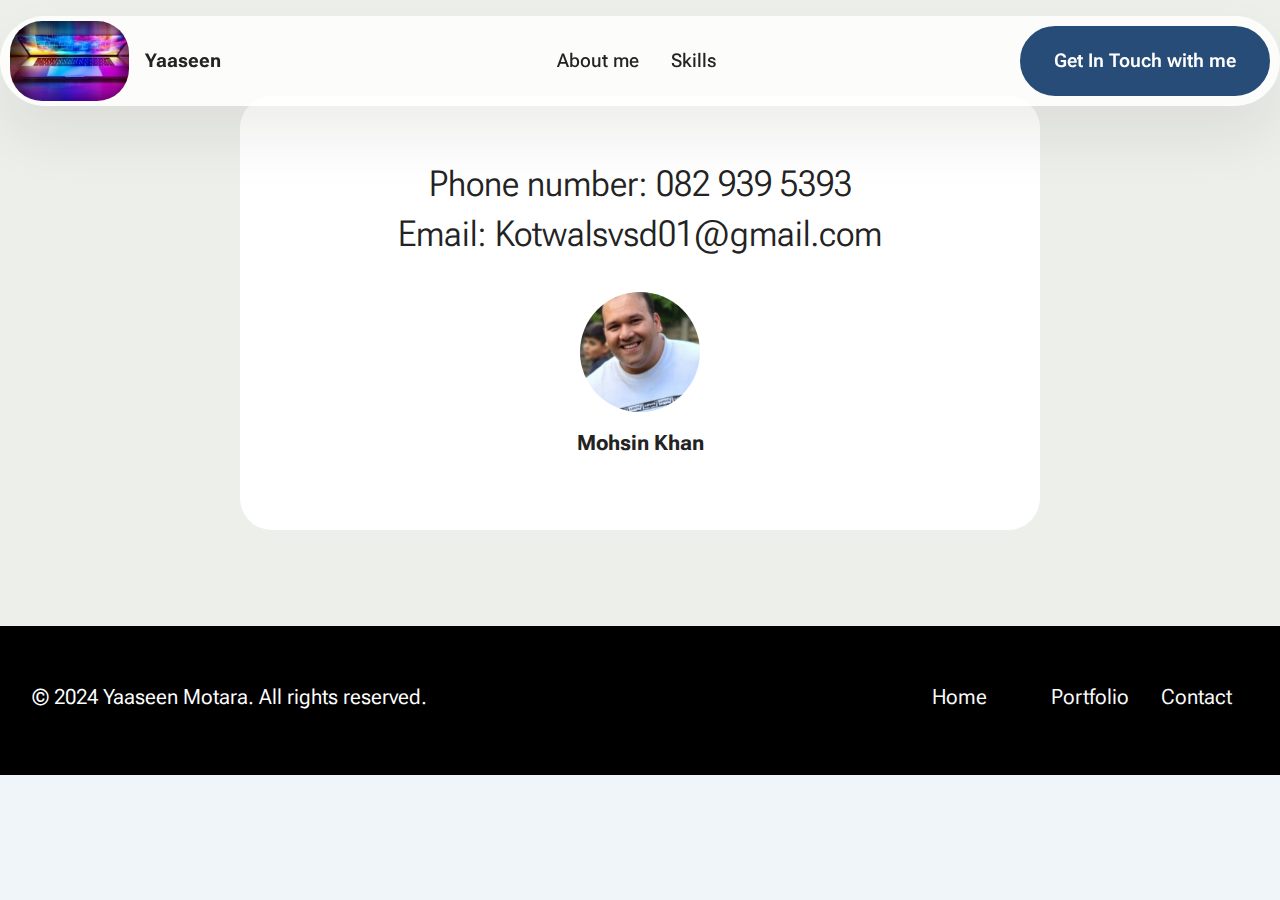
<file: page5.html>
<!DOCTYPE html>
<html  >
<head>
  
  <meta charset="UTF-8">
  <meta http-equiv="X-UA-Compatible" content="IE=edge">
  
  <meta name="viewport" content="width=device-width, initial-scale=1, minimum-scale=1">
  <link rel="shortcut icon" href="assets/images/mbr-206x138.jpeg" type="image/x-icon">
  <meta name="description" content="">
  
  
  <title>Mohsin</title>
  <link rel="stylesheet" href="assets/web/assets/mobirise-icons2/mobirise2.css">
  <link rel="stylesheet" href="assets/bootstrap/css/bootstrap.min.css">
  <link rel="stylesheet" href="assets/bootstrap/css/bootstrap-grid.min.css">
  <link rel="stylesheet" href="assets/bootstrap/css/bootstrap-reboot.min.css">
  <link rel="stylesheet" href="assets/dropdown/css/style.css">
  <link rel="stylesheet" href="assets/theme/css/style.css">
  <link rel="preload" href="https://fonts.googleapis.com/css2?family=Roboto+Flex:wght@400;700&display=swap&display=swap" as="style" onload="this.onload=null;this.rel='stylesheet'">
  <noscript><link rel="stylesheet" href="https://fonts.googleapis.com/css2?family=Roboto+Flex:wght@400;700&display=swap&display=swap"></noscript>
  <link rel="preload" as="style" href="assets/mobirise/css/mbr-additional.css?v=v3J2IG"><link rel="stylesheet" href="assets/mobirise/css/mbr-additional.css?v=v3J2IG" type="text/css">

  
  
  
</head>
<body>
  
  <section data-bs-version="5.1" class="menu menu2 cid-uk88fevcV7" once="menu" id="menu02-h">
	

	<nav class="navbar navbar-dropdown navbar-fixed-top navbar-expand-lg">
		<div class="container">
			<div class="navbar-brand">
				<span class="navbar-logo">
					<a href="#">
						<img src="assets/images/mbr-206x138.jpeg" alt="" style="height: 5rem;">
					</a>
				</span>
				<span class="navbar-caption-wrap"><a class="navbar-caption text-black display-4" href="#">Yaaseen</a></span>
			</div>
			<button class="navbar-toggler" type="button" data-toggle="collapse" data-bs-toggle="collapse" data-target="#navbarSupportedContent" data-bs-target="#navbarSupportedContent" aria-controls="navbarNavAltMarkup" aria-expanded="false" aria-label="Toggle navigation">
				<div class="hamburger">
					<span></span>
					<span></span>
					<span></span>
					<span></span>
				</div>
			</button>
			<div class="collapse navbar-collapse" id="navbarSupportedContent">
				<ul class="navbar-nav nav-dropdown" data-app-modern-menu="true"><li class="nav-item">
						<a class="nav-link link text-black text-primary display-4" href="index.html">About me</a>
					</li>
					<li class="nav-item">
						<a class="nav-link link text-black text-primary display-4" href="page2.html" aria-expanded="false">Skills</a>
					</li></ul>
				
				<div class="navbar-buttons mbr-section-btn"><a class="btn btn-primary display-4" href="page1.html">Get In Touch with me</a></div>
			</div>
		</div>
	</nav>
</section>

<section data-bs-version="5.1" class="people06 cid-ukcL3OW6EB" id="people06-j">   
    

    
    
    <div class="container">
        <div class="row justify-content-center">
            <div class="card col-12 col-md-12 col-lg-8">
                <div class="card-wrapper">
                    <div class="card-box align-center">
                        <p class="card-text mbr-fonts-style display-5">Phone number: 082 939 5393<br>Email: Kotwalsvsd01@gmail.com</p>
                        <div class="img-wrapper mt-4 justify-content-center">
                            <img src="assets/images/mohsin-2-240x515.jpeg" alt="" data-slide-to="0" data-bs-slide-to="0">
                        </div>
                        <p class="card-title mbr-fonts-style mt-3 display-7"><strong>Mohsin Khan</strong></p>
                    </div>
                </div>
            </div>
        </div>
    </div>
</section>

<section data-bs-version="5.1" class="footer2 cid-uk88feIl3r" once="footers" id="footer02-i">
    

    
    

    <div class="container">
        <div class="row">
            <div class="col-12 col-lg-6 center mt-2 mb-3">
                <p class="mbr-fonts-style copyright mb-0 display-7">© 2024 Yaaseen Motara. All rights reserved.</p>
            </div>
            <div class="col-12 col-lg-6 center">
                <div class="row-links mt-2 mb-3">
                    <ul class="row-links-soc">
                        
                        
                        
                        
                    <li class="row-links-soc-item mbr-fonts-style display-7">
                            <a href="index.html" class="text-white text-primary">Home</a>
                        </li><li class="row-links-soc-item mbr-fonts-style display-7"></li><li class="row-links-soc-item mbr-fonts-style display-7">
                            <a href="assets/files/Yaaseen-MotaraCV.pdf" class="text-white text-primary" target="_blank">Portfolio</a>
                        </li><li class="row-links-soc-item mbr-fonts-style display-7">
                            <a href="#" class="text-white">Contact</a>
                        </li></ul>
                </div>
            </div>
        </div>
    </div>
</section>


<script src="assets/bootstrap/js/bootstrap.bundle.min.js"></script>
  <script src="assets/smoothscroll/smooth-scroll.js"></script>
  <script src="assets/ytplayer/index.js"></script>
  <script src="assets/dropdown/js/navbar-dropdown.js"></script>
  <script src="assets/theme/js/script.js"></script>
  
  
  
</body>
</html>
</file>
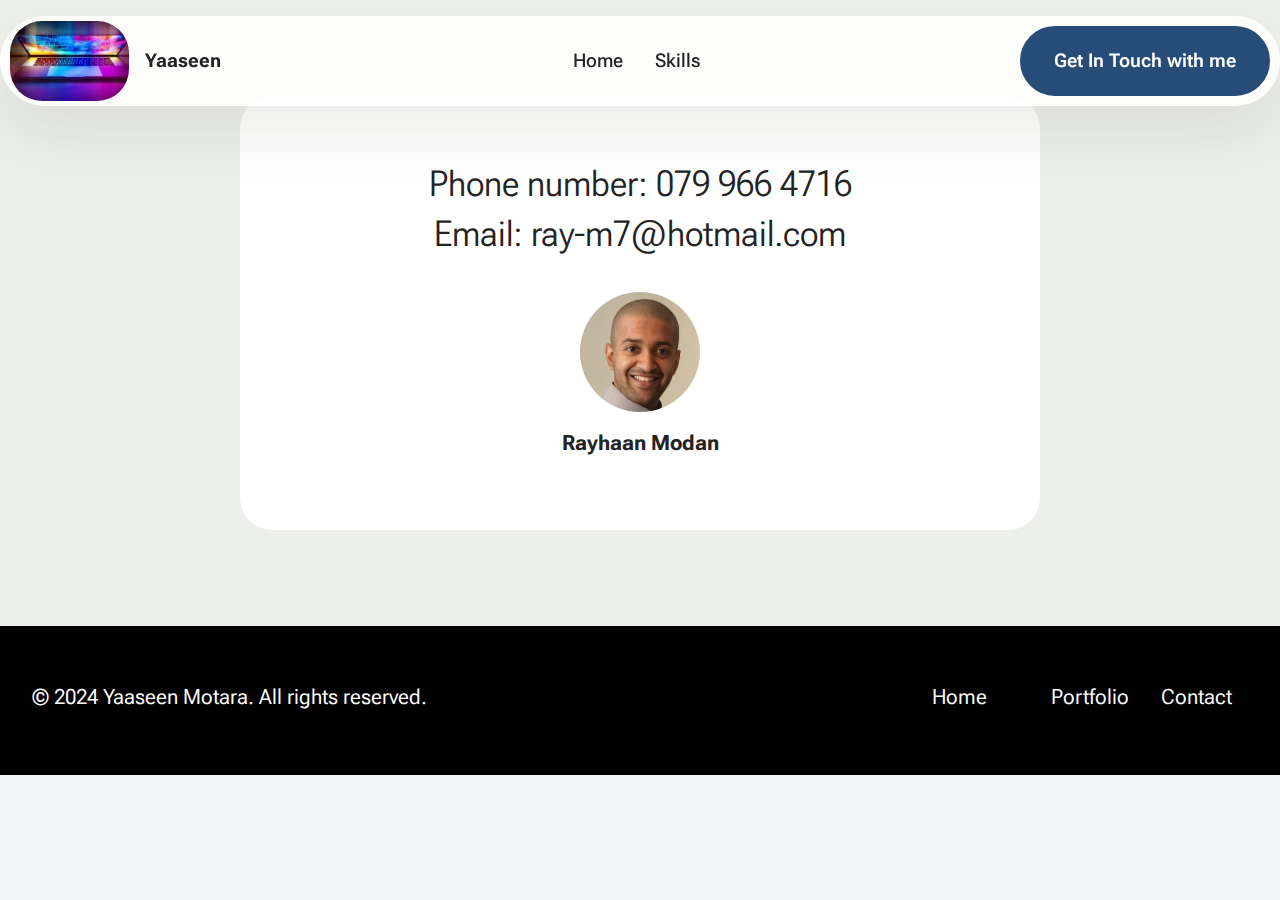
<file: page6.html>
<!DOCTYPE html>
<html  >
<head>
  
  <meta charset="UTF-8">
  <meta http-equiv="X-UA-Compatible" content="IE=edge">
  
  <meta name="viewport" content="width=device-width, initial-scale=1, minimum-scale=1">
  <link rel="shortcut icon" href="assets/images/mbr-206x138.jpeg" type="image/x-icon">
  <meta name="description" content="">
  
  
  <title>Reference Chicken Licken</title>
  <link rel="stylesheet" href="assets/web/assets/mobirise-icons2/mobirise2.css">
  <link rel="stylesheet" href="assets/bootstrap/css/bootstrap.min.css">
  <link rel="stylesheet" href="assets/bootstrap/css/bootstrap-grid.min.css">
  <link rel="stylesheet" href="assets/bootstrap/css/bootstrap-reboot.min.css">
  <link rel="stylesheet" href="assets/dropdown/css/style.css">
  <link rel="stylesheet" href="assets/theme/css/style.css">
  <link rel="preload" href="https://fonts.googleapis.com/css2?family=Roboto+Flex:wght@400;700&display=swap&display=swap" as="style" onload="this.onload=null;this.rel='stylesheet'">
  <noscript><link rel="stylesheet" href="https://fonts.googleapis.com/css2?family=Roboto+Flex:wght@400;700&display=swap&display=swap"></noscript>
  <link rel="preload" as="style" href="assets/mobirise/css/mbr-additional.css?v=3IBz2A"><link rel="stylesheet" href="assets/mobirise/css/mbr-additional.css?v=3IBz2A" type="text/css">

  
  
  
</head>
<body>
  
  <section data-bs-version="5.1" class="menu menu2 cid-uk88fevcV7" once="menu" id="menu02-m">
	

	<nav class="navbar navbar-dropdown navbar-fixed-top navbar-expand-lg">
		<div class="container">
			<div class="navbar-brand">
				<span class="navbar-logo">
					<a href="#">
						<img src="assets/images/mbr-206x138.jpeg" alt="" style="height: 5rem;">
					</a>
				</span>
				<span class="navbar-caption-wrap"><a class="navbar-caption text-black display-4" href="#">Yaaseen</a></span>
			</div>
			<button class="navbar-toggler" type="button" data-toggle="collapse" data-bs-toggle="collapse" data-target="#navbarSupportedContent" data-bs-target="#navbarSupportedContent" aria-controls="navbarNavAltMarkup" aria-expanded="false" aria-label="Toggle navigation">
				<div class="hamburger">
					<span></span>
					<span></span>
					<span></span>
					<span></span>
				</div>
			</button>
			<div class="collapse navbar-collapse" id="navbarSupportedContent">
				<ul class="navbar-nav nav-dropdown" data-app-modern-menu="true"><li class="nav-item">
						<a class="nav-link link text-black text-primary display-4" href="index.html">Home</a>
					</li>
					<li class="nav-item">
						<a class="nav-link link text-black text-primary display-4" href="page2.html" aria-expanded="false">Skills</a>
					</li></ul>
				
				<div class="navbar-buttons mbr-section-btn"><a class="btn btn-primary display-4" href="page1.html">Get In Touch with me</a></div>
			</div>
		</div>
	</nav>
</section>

<section data-bs-version="5.1" class="people06 cid-ukdQ1rQ3JJ" id="people06-o">   
    

    
    
    <div class="container">
        <div class="row justify-content-center">
            <div class="card col-12 col-md-12 col-lg-8">
                <div class="card-wrapper">
                    <div class="card-box align-center">
                        <p class="card-text mbr-fonts-style display-5">
                        Phone number: 079 966 4716<br>Email: ray-m7@hotmail.com</p>
                        <div class="img-wrapper mt-4 justify-content-center">
                            <img src="assets/images/ray-3-240x515.jpeg" alt="" data-slide-to="0" data-bs-slide-to="0">
                        </div>
                        <p class="card-title mbr-fonts-style mt-3 display-7">
                            <strong>Rayhaan Modan</strong></p>
                    </div>
                </div>
            </div>
        </div>
    </div>
</section>

<section data-bs-version="5.1" class="footer2 cid-uk88feIl3r" once="footers" id="footer02-n">
    

    
    

    <div class="container">
        <div class="row">
            <div class="col-12 col-lg-6 center mt-2 mb-3">
                <p class="mbr-fonts-style copyright mb-0 display-7">© 2024 Yaaseen Motara. All rights reserved.</p>
            </div>
            <div class="col-12 col-lg-6 center">
                <div class="row-links mt-2 mb-3">
                    <ul class="row-links-soc">
                        
                        
                        
                        
                    <li class="row-links-soc-item mbr-fonts-style display-7">
                            <a href="index.html" class="text-white text-primary">Home</a>
                        </li><li class="row-links-soc-item mbr-fonts-style display-7"></li><li class="row-links-soc-item mbr-fonts-style display-7">
                            <a href="assets/files/Yaaseen-MotaraCV.pdf" class="text-white text-primary" target="_blank">Portfolio</a>
                        </li><li class="row-links-soc-item mbr-fonts-style display-7">
                            <a href="#" class="text-white">Contact</a>
                        </li></ul>
                </div>
            </div>
        </div>
    </div>
</section>


<script src="assets/bootstrap/js/bootstrap.bundle.min.js"></script>
  <script src="assets/smoothscroll/smooth-scroll.js"></script>
  <script src="assets/ytplayer/index.js"></script>
  <script src="assets/dropdown/js/navbar-dropdown.js"></script>
  <script src="assets/theme/js/script.js"></script>
  
  
  
</body>
</html>
</file>
<file: assets/web/assets/mobirise-icons2/mobirise2.css>
@font-face {
  font-family: 'Moririse2';
  font-display: swap;
  src:  url('mobirise2.eot?f2bix4');
  src:  url('mobirise2.eot?f2bix4#iefix') format('embedded-opentype'),
    url('mobirise2.ttf?f2bix4') format('truetype'),
    url('mobirise2.woff?f2bix4') format('woff'),
    url('mobirise2.svg?f2bix4#mobirise2') format('svg');
  font-weight: normal;
  font-style: normal;
}

[class^="mobi-"], [class*=" mobi-"] {
  /* use !important to prevent issues with browser extensions that change fonts */
  font-family: 'Moririse2' !important;
  speak: none;
  font-style: normal;
  font-weight: normal;
  font-variant: normal;
  text-transform: none;
  line-height: 1;

  /* Better Font Rendering =========== */
  -webkit-font-smoothing: antialiased;
  -moz-osx-font-smoothing: grayscale;
}

.mobi-mbri-add-submenu:before {
  content: "\e900";
}
.mobi-mbri-alert:before {
  content: "\e901";
}
.mobi-mbri-align-center:before {
  content: "\e902";
}
.mobi-mbri-align-justify:before {
  content: "\e903";
}
.mobi-mbri-align-left:before {
  content: "\e904";
}
.mobi-mbri-align-right:before {
  content: "\e905";
}
.mobi-mbri-android:before {
  content: "\e906";
}
.mobi-mbri-apple:before {
  content: "\e907";
}
.mobi-mbri-arrow-down:before {
  content: "\e908";
}
.mobi-mbri-arrow-next:before {
  content: "\e909";
}
.mobi-mbri-arrow-prev:before {
  content: "\e90a";
}
.mobi-mbri-arrow-up:before {
  content: "\e90b";
}
.mobi-mbri-bold:before {
  content: "\e90c";
}
.mobi-mbri-bookmark:before {
  content: "\e90d";
}
.mobi-mbri-bootstrap:before {
  content: "\e90e";
}
.mobi-mbri-briefcase:before {
  content: "\e90f";
}
.mobi-mbri-browse:before {
  content: "\e910";
}
.mobi-mbri-bulleted-list:before {
  content: "\e911";
}
.mobi-mbri-calendar:before {
  content: "\e912";
}
.mobi-mbri-camera:before {
  content: "\e913";
}
.mobi-mbri-cart-add:before {
  content: "\e914";
}
.mobi-mbri-cart-full:before {
  content: "\e915";
}
.mobi-mbri-cash:before {
  content: "\e916";
}
.mobi-mbri-change-style:before {
  content: "\e917";
}
.mobi-mbri-chat:before {
  content: "\e918";
}
.mobi-mbri-clock:before {
  content: "\e919";
}
.mobi-mbri-close:before {
  content: "\e91a";
}
.mobi-mbri-cloud:before {
  content: "\e91b";
}
.mobi-mbri-code:before {
  content: "\e91c";
}
.mobi-mbri-contact-form:before {
  content: "\e91d";
}
.mobi-mbri-credit-card:before {
  content: "\e91e";
}
.mobi-mbri-cursor-click:before {
  content: "\e91f";
}
.mobi-mbri-cust-feedback:before {
  content: "\e920";
}
.mobi-mbri-database:before {
  content: "\e921";
}
.mobi-mbri-delivery:before {
  content: "\e922";
}
.mobi-mbri-desktop:before {
  content: "\e923";
}
.mobi-mbri-devices:before {
  content: "\e924";
}
.mobi-mbri-down:before {
  content: "\e925";
}
.mobi-mbri-download-2:before {
  content: "\e926";
}
.mobi-mbri-download:before {
  content: "\e927";
}
.mobi-mbri-drag-n-drop-2:before {
  content: "\e928";
}
.mobi-mbri-drag-n-drop:before {
  content: "\e929";
}
.mobi-mbri-edit-2:before {
  content: "\e92a";
}
.mobi-mbri-edit:before {
  content: "\e92b";
}
.mobi-mbri-error:before {
  content: "\e92c";
}
.mobi-mbri-extension:before {
  content: "\e92d";
}
.mobi-mbri-features:before {
  content: "\e92e";
}
.mobi-mbri-file:before {
  content: "\e92f";
}
.mobi-mbri-flag:before {
  content: "\e930";
}
.mobi-mbri-folder:before {
  content: "\e931";
}
.mobi-mbri-gift:before {
  content: "\e932";
}
.mobi-mbri-github:before {
  content: "\e933";
}
.mobi-mbri-globe-2:before {
  content: "\e934";
}
.mobi-mbri-globe:before {
  content: "\e935";
}
.mobi-mbri-growing-chart:before {
  content: "\e936";
}
.mobi-mbri-hearth:before {
  content: "\e937";
}
.mobi-mbri-help:before {
  content: "\e938";
}
.mobi-mbri-home:before {
  content: "\e939";
}
.mobi-mbri-hot-cup:before {
  content: "\e93a";
}
.mobi-mbri-idea:before {
  content: "\e93b";
}
.mobi-mbri-image-gallery:before {
  content: "\e93c";
}
.mobi-mbri-image-slider:before {
  content: "\e93d";
}
.mobi-mbri-info:before {
  content: "\e93e";
}
.mobi-mbri-italic:before {
  content: "\e93f";
}
.mobi-mbri-key:before {
  content: "\e940";
}
.mobi-mbri-laptop:before {
  content: "\e941";
}
.mobi-mbri-layers:before {
  content: "\e942";
}
.mobi-mbri-left-right:before {
  content: "\e943";
}
.mobi-mbri-left:before {
  content: "\e944";
}
.mobi-mbri-letter:before {
  content: "\e945";
}
.mobi-mbri-like:before {
  content: "\e946";
}
.mobi-mbri-link:before {
  content: "\e947";
}
.mobi-mbri-lock:before {
  content: "\e948";
}
.mobi-mbri-login:before {
  content: "\e949";
}
.mobi-mbri-logout:before {
  content: "\e94a";
}
.mobi-mbri-magic-stick:before {
  content: "\e94b";
}
.mobi-mbri-map-pin:before {
  content: "\e94c";
}
.mobi-mbri-menu:before {
  content: "\e94d";
}
.mobi-mbri-mobile-2:before {
  content: "\e94e";
}
.mobi-mbri-mobile-horizontal:before {
  content: "\e94f";
}
.mobi-mbri-mobile:before {
  content: "\e950";
}
.mobi-mbri-mobirise:before {
  content: "\e951";
}
.mobi-mbri-more-horizontal:before {
  content: "\e952";
}
.mobi-mbri-more-vertical:before {
  content: "\e953";
}
.mobi-mbri-music:before {
  content: "\e954";
}
.mobi-mbri-new-file:before {
  content: "\e955";
}
.mobi-mbri-numbered-list:before {
  content: "\e956";
}
.mobi-mbri-opened-folder:before {
  content: "\e957";
}
.mobi-mbri-pages:before {
  content: "\e958";
}
.mobi-mbri-paper-plane:before {
  content: "\e959";
}
.mobi-mbri-paperclip:before {
  content: "\e95a";
}
.mobi-mbri-phone:before {
  content: "\e95b";
}
.mobi-mbri-photo:before {
  content: "\e95c";
}
.mobi-mbri-photos:before {
  content: "\e95d";
}
.mobi-mbri-pin:before {
  content: "\e95e";
}
.mobi-mbri-play:before {
  content: "\e95f";
}
.mobi-mbri-plus:before {
  content: "\e960";
}
.mobi-mbri-preview:before {
  content: "\e961";
}
.mobi-mbri-print:before {
  content: "\e962";
}
.mobi-mbri-protect:before {
  content: "\e963";
}
.mobi-mbri-question:before {
  content: "\e964";
}
.mobi-mbri-quote-left:before {
  content: "\e965";
}
.mobi-mbri-quote-right:before {
  content: "\e966";
}
.mobi-mbri-redo:before {
  content: "\e967";
}
.mobi-mbri-refresh:before {
  content: "\e968";
}
.mobi-mbri-responsive-2:before {
  content: "\e969";
}
.mobi-mbri-responsive:before {
  content: "\e96a";
}
.mobi-mbri-right:before {
  content: "\e96b";
}
.mobi-mbri-rocket:before {
  content: "\e96c";
}
.mobi-mbri-sad-face:before {
  content: "\e96d";
}
.mobi-mbri-sale:before {
  content: "\e96e";
}
.mobi-mbri-save:before {
  content: "\e96f";
}
.mobi-mbri-search:before {
  content: "\e970";
}
.mobi-mbri-setting-2:before {
  content: "\e971";
}
.mobi-mbri-setting-3:before {
  content: "\e972";
}
.mobi-mbri-setting:before {
  content: "\e973";
}
.mobi-mbri-share:before {
  content: "\e974";
}
.mobi-mbri-shopping-bag:before {
  content: "\e975";
}
.mobi-mbri-shopping-basket:before {
  content: "\e976";
}
.mobi-mbri-shopping-cart:before {
  content: "\e977";
}
.mobi-mbri-sites:before {
  content: "\e978";
}
.mobi-mbri-smile-face:before {
  content: "\e979";
}
.mobi-mbri-speed:before {
  content: "\e97a";
}
.mobi-mbri-star:before {
  content: "\e97b";
}
.mobi-mbri-success:before {
  content: "\e97c";
}
.mobi-mbri-sun:before {
  content: "\e97d";
}
.mobi-mbri-sun2:before {
  content: "\e97e";
}
.mobi-mbri-tablet-vertical:before {
  content: "\e97f";
}
.mobi-mbri-tablet:before {
  content: "\e980";
}
.mobi-mbri-target:before {
  content: "\e981";
}
.mobi-mbri-timer:before {
  content: "\e982";
}
.mobi-mbri-to-ftp:before {
  content: "\e983";
}
.mobi-mbri-to-local-drive:before {
  content: "\e984";
}
.mobi-mbri-touch-swipe:before {
  content: "\e985";
}
.mobi-mbri-touch:before {
  content: "\e986";
}
.mobi-mbri-trash:before {
  content: "\e987";
}
.mobi-mbri-underline:before {
  content: "\e988";
}
.mobi-mbri-undo:before {
  content: "\e989";
}
.mobi-mbri-unlink:before {
  content: "\e98a";
}
.mobi-mbri-unlock:before {
  content: "\e98b";
}
.mobi-mbri-up-down:before {
  content: "\e98c";
}
.mobi-mbri-up:before {
  content: "\e98d";
}
.mobi-mbri-update:before {
  content: "\e98e";
}
.mobi-mbri-upload-2:before {
  content: "\e98f";
}
.mobi-mbri-upload:before {
  content: "\e990";
}
.mobi-mbri-user-2:before {
  content: "\e991";
}
.mobi-mbri-user:before {
  content: "\e992";
}
.mobi-mbri-users:before {
  content: "\e993";
}
.mobi-mbri-video-play:before {
  content: "\e994";
}
.mobi-mbri-video:before {
  content: "\e995";
}
.mobi-mbri-watch:before {
  content: "\e996";
}
.mobi-mbri-website-theme-2:before {
  content: "\e997";
}
.mobi-mbri-website-theme:before {
  content: "\e998";
}
.mobi-mbri-wifi:before {
  content: "\e999";
}
.mobi-mbri-windows:before {
  content: "\e99a";
}
.mobi-mbri-zoom-in:before {
  content: "\e99b";
}
.mobi-mbri-zoom-out:before {
  content: "\e99c";
}
</file>
<file: assets/dropdown/css/style.css>
.navbar-dropdown {
  left: 0;
  padding: 0;
  position: absolute;
  right: 0;
  top: 0;
  transition: all 0.45s ease;
  z-index: 1030;
  background: #282828; }
  .navbar-dropdown .navbar-logo {
    margin-right: 0.8rem;
    transition: margin 0.3s ease-in-out;
    vertical-align: middle; }
    .navbar-dropdown .navbar-logo img {
      height: 3.125rem;
      transition: all 0.3s ease-in-out; }
    .navbar-dropdown .navbar-logo.mbr-iconfont {
      font-size: 3.125rem;
      line-height: 3.125rem; }
  .navbar-dropdown .navbar-caption {
    font-weight: 700;
    white-space: normal;
    vertical-align: -4px;
    line-height: 3.125rem !important; }
    .navbar-dropdown .navbar-caption, .navbar-dropdown .navbar-caption:hover {
      color: inherit;
      text-decoration: none; }
  .navbar-dropdown .mbr-iconfont + .navbar-caption {
    vertical-align: -1px; }
  .navbar-dropdown.navbar-fixed-top {
    position: fixed; }
  .navbar-dropdown .navbar-brand span {
    vertical-align: -4px; }
  .navbar-dropdown.bg-color.transparent {
    background: none; }
  .navbar-dropdown.navbar-short .navbar-brand {
    padding: 0.625rem 0; }
    .navbar-dropdown.navbar-short .navbar-brand span {
      vertical-align: -1px; }
  .navbar-dropdown.navbar-short .navbar-caption {
    line-height: 2.375rem !important;
    vertical-align: -2px; }
  .navbar-dropdown.navbar-short .navbar-logo {
    margin-right: 0.5rem; }
    .navbar-dropdown.navbar-short .navbar-logo img {
      height: 2.375rem; }
    .navbar-dropdown.navbar-short .navbar-logo.mbr-iconfont {
      font-size: 2.375rem;
      line-height: 2.375rem; }
  .navbar-dropdown.navbar-short .mbr-table-cell {
    height: 3.625rem; }
  .navbar-dropdown .navbar-close {
    left: 0.6875rem;
    position: fixed;
    top: 0.75rem;
    z-index: 1000; }
  .navbar-dropdown .hamburger-icon {
    content: "";
    display: inline-block;
    vertical-align: middle;
    width: 16px;
    -webkit-box-shadow: 0 -6px 0 1px #282828,0 0 0 1px #282828,0 6px 0 1px #282828;
    -moz-box-shadow: 0 -6px 0 1px #282828,0 0 0 1px #282828,0 6px 0 1px #282828;
    box-shadow: 0 -6px 0 1px #282828,0 0 0 1px #282828,0 6px 0 1px #282828; }

.dropdown-menu .dropdown-toggle[data-toggle="dropdown-submenu"]::after {
  border-bottom: 0.35em solid transparent;
  border-left: 0.35em solid;
  border-right: 0;
  border-top: 0.35em solid transparent;
  margin-left: 0.3rem; }

.dropdown-menu .dropdown-item:focus {
  outline: 0; }

.nav-dropdown {
  font-size: 0.75rem;
  font-weight: 500;
  height: auto !important; }
  .nav-dropdown .nav-btn {
    padding-left: 1rem; }
  .nav-dropdown .link {
    margin: .667em 1.667em;
    font-weight: 500;
    padding: 0;
    transition: color .2s ease-in-out; }
    .nav-dropdown .link.dropdown-toggle {
      margin-right: 2.583em; }
      .nav-dropdown .link.dropdown-toggle::after {
        margin-left: .25rem;
        border-top: 0.35em solid;
        border-right: 0.35em solid transparent;
        border-left: 0.35em solid transparent;
        border-bottom: 0; }
      .nav-dropdown .link.dropdown-toggle[aria-expanded="true"] {
        margin: 0;
        padding: 0.667em 3.263em  0.667em 1.667em; }
  .nav-dropdown .link::after,
  .nav-dropdown .dropdown-item::after {
    color: inherit; }
  .nav-dropdown .btn {
    font-size: 0.75rem;
    font-weight: 700;
    letter-spacing: 0;
    margin-bottom: 0;
    padding-left: 1.25rem;
    padding-right: 1.25rem; }
  .nav-dropdown .dropdown-menu {
    border-radius: 0;
    border: 0;
    left: 0;
    margin: 0;
    padding-bottom: 1.25rem;
    padding-top: 1.25rem;
    position: relative; }
  .nav-dropdown .dropdown-submenu {
    margin-left: 0.125rem;
    top: 0; }
  .nav-dropdown .dropdown-item {
    font-weight: 500;
    line-height: 2;
    padding: 0.3846em 4.615em 0.3846em 1.5385em;
    position: relative;
    transition: color .2s ease-in-out, background-color .2s ease-in-out; }
    .nav-dropdown .dropdown-item::after {
      margin-top: -0.3077em;
      position: absolute;
      right: 1.1538em;
      top: 50%; }
    .nav-dropdown .dropdown-item:focus, .nav-dropdown .dropdown-item:hover {
      background: none; }

@media (max-width: 767px) {
  .nav-dropdown.navbar-toggleable-sm {
    bottom: 0;
    display: none;
    left: 0;
    overflow-x: hidden;
    position: fixed;
    top: 0;
    transform: translateX(-100%);
    -ms-transform: translateX(-100%);
    -webkit-transform: translateX(-100%);
    width: 18.75rem;
    z-index: 999; } }
.nav-dropdown.navbar-toggleable-xl {
  bottom: 0;
  display: none;
  left: 0;
  overflow-x: hidden;
  position: fixed;
  top: 0;
  transform: translateX(-100%);
  -ms-transform: translateX(-100%);
  -webkit-transform: translateX(-100%);
  width: 18.75rem;
  z-index: 999; }

.nav-dropdown-sm {
  display: block !important;
  overflow-x: hidden;
  overflow: auto;
  padding-top: 3.875rem; }
  .nav-dropdown-sm::after {
    content: "";
    display: block;
    height: 3rem;
    width: 100%; }
  .nav-dropdown-sm.collapse.in ~ .navbar-close {
    display: block !important; }
  .nav-dropdown-sm.collapsing, .nav-dropdown-sm.collapse.in {
    transform: translateX(0);
    -ms-transform: translateX(0);
    -webkit-transform: translateX(0);
    transition: all 0.25s ease-out;
    -webkit-transition: all 0.25s ease-out;
    background: #282828; }
  .nav-dropdown-sm.collapsing[aria-expanded="false"] {
    transform: translateX(-100%);
    -ms-transform: translateX(-100%);
    -webkit-transform: translateX(-100%); }
  .nav-dropdown-sm .nav-item {
    display: block;
    margin-left: 0 !important;
    padding-left: 0; }
  .nav-dropdown-sm .link,
  .nav-dropdown-sm .dropdown-item {
    border-top: 1px dotted rgba(255, 255, 255, 0.1);
    font-size: 0.8125rem;
    line-height: 1.6;
    margin: 0 !important;
    padding: 0.875rem 2.4rem 0.875rem 1.5625rem !important;
    position: relative;
    white-space: normal; }
    .nav-dropdown-sm .link:focus, .nav-dropdown-sm .link:hover,
    .nav-dropdown-sm .dropdown-item:focus,
    .nav-dropdown-sm .dropdown-item:hover {
      background: rgba(0, 0, 0, 0.2) !important;
      color: #c0a375; }
  .nav-dropdown-sm .nav-btn {
    position: relative;
    padding: 1.5625rem 1.5625rem 0 1.5625rem; }
    .nav-dropdown-sm .nav-btn::before {
      border-top: 1px dotted rgba(255, 255, 255, 0.1);
      content: "";
      left: 0;
      position: absolute;
      top: 0;
      width: 100%; }
    .nav-dropdown-sm .nav-btn + .nav-btn {
      padding-top: 0.625rem; }
      .nav-dropdown-sm .nav-btn + .nav-btn::before {
        display: none; }
  .nav-dropdown-sm .btn {
    padding: 0.625rem 0; }
  .nav-dropdown-sm .dropdown-toggle[data-toggle="dropdown-submenu"]::after {
    margin-left: .25rem;
    border-top: 0.35em solid;
    border-right: 0.35em solid transparent;
    border-left: 0.35em solid transparent;
    border-bottom: 0; }
  .nav-dropdown-sm .dropdown-toggle[data-toggle="dropdown-submenu"][aria-expanded="true"]::after {
    border-top: 0;
    border-right: 0.35em solid transparent;
    border-left: 0.35em solid transparent;
    border-bottom: 0.35em solid; }
  .nav-dropdown-sm .dropdown-menu {
    margin: 0;
    padding: 0;
    position: relative;
    top: 0;
    left: 0;
    width: 100%;
    border: 0;
    float: none;
    border-radius: 0;
    background: none; }
  .nav-dropdown-sm .dropdown-submenu {
    left: 100%;
    margin-left: 0.125rem;
    margin-top: -1.25rem;
    top: 0; }

.navbar-toggleable-sm .nav-dropdown .dropdown-menu {
  position: absolute; }

.navbar-toggleable-sm .nav-dropdown .dropdown-submenu {
  left: 100%;
  margin-left: 0.125rem;
  margin-top: -1.25rem;
  top: 0; }

.navbar-toggleable-sm.opened .nav-dropdown .dropdown-menu {
  position: relative; }

.navbar-toggleable-sm.opened .nav-dropdown .dropdown-submenu {
  left: 0;
  margin-left: 00rem;
  margin-top: 0rem;
  top: 0; }

.is-builder .nav-dropdown.collapsing {
  transition: none !important; }
</file>
<file: assets/theme/css/style.css>
@charset "UTF-8";
section {
  background-color: #ffffff;
}

body {
  font-style: normal;
  line-height: 1.5;
  font-weight: 400;
  color: #232323;
  position: relative;
}

button {
  background-color: transparent;
  border-color: transparent;
}

.embla__button,
.carousel-control {
  background-color: #edefea !important;
  opacity: 0.8 !important;
  color: #464845 !important;
  border-color: #edefea !important;
}

.carousel .close,
.modalWindow .close {
  background-color: #edefea !important;
  color: #464845 !important;
  border-color: #edefea !important;
  opacity: 0.8 !important;
}

.carousel .close:hover,
.modalWindow .close:hover {
  opacity: 1 !important;
}

.carousel-indicators li {
  background-color: #edefea !important;
  border: 2px solid #464845 !important;
}

.carousel-indicators li:hover,
.carousel-indicators li:active {
  opacity: 0.8 !important;
}

.embla__button:hover,
.carousel-control:hover {
  background-color: #edefea !important;
  opacity: 1 !important;
}

.modalWindow-video-container {
  height: 80%;
}

section,
.container,
.container-fluid {
  position: relative;
  word-wrap: break-word;
}

a.mbr-iconfont:hover {
  text-decoration: none;
}

.article .lead p,
.article .lead ul,
.article .lead ol,
.article .lead pre,
.article .lead blockquote {
  margin-bottom: 0;
}

a {
  font-style: normal;
  font-weight: 400;
  cursor: pointer;
}
a, a:hover {
  text-decoration: none;
}

.mbr-section-title {
  font-style: normal;
  line-height: 1.3;
}

.mbr-section-subtitle {
  line-height: 1.3;
}

.mbr-text {
  font-style: normal;
  line-height: 1.7;
}

h1,
h2,
h3,
h4,
h5,
h6,
.display-1,
.display-2,
.display-4,
.display-5,
.display-7,
span,
p,
a {
  line-height: 1;
  word-break: break-word;
  word-wrap: break-word;
  font-weight: 400;
}

b,
strong {
  font-weight: bold;
}

input:-webkit-autofill, input:-webkit-autofill:hover, input:-webkit-autofill:focus, input:-webkit-autofill:active {
  transition-delay: 9999s;
  -webkit-transition-property: background-color, color;
  transition-property: background-color, color;
}

textarea[type=hidden] {
  display: none;
}

section {
  background-position: 50% 50%;
  background-repeat: no-repeat;
  background-size: cover;
}
section .mbr-background-video,
section .mbr-background-video-preview {
  position: absolute;
  bottom: 0;
  left: 0;
  right: 0;
  top: 0;
}

.hidden {
  visibility: hidden;
}

.mbr-z-index20 {
  z-index: 20;
}

/*! Base colors */
.mbr-white {
  color: #ffffff;
}

.mbr-black {
  color: #111111;
}

.mbr-bg-white {
  background-color: #ffffff;
}

.mbr-bg-black {
  background-color: #000000;
}

/*! Text-aligns */
.align-left {
  text-align: left;
}

.align-center {
  text-align: center;
}

.align-right {
  text-align: right;
}

/*! Font-weight  */
.mbr-light {
  font-weight: 300;
}

.mbr-regular {
  font-weight: 400;
}

.mbr-semibold {
  font-weight: 500;
}

.mbr-bold {
  font-weight: 700;
}

/*! Media  */
.media-content {
  flex-basis: 100%;
}

.media-container-row {
  display: flex;
  flex-direction: row;
  flex-wrap: wrap;
  justify-content: center;
  align-content: center;
  align-items: start;
}
.media-container-row .media-size-item {
  width: 400px;
}

.media-container-column {
  display: flex;
  flex-direction: column;
  flex-wrap: wrap;
  justify-content: center;
  align-content: center;
  align-items: stretch;
}
.media-container-column > * {
  width: 100%;
}

@media (min-width: 992px) {
  .media-container-row {
    flex-wrap: nowrap;
  }
}
figure {
  margin-bottom: 0;
  overflow: hidden;
}

figure[mbr-media-size] {
  transition: width 0.1s;
}

img,
iframe {
  display: block;
  width: 100%;
}

.card {
  background-color: transparent;
  border: none;
}

.card-box {
  width: 100%;
}

.card-img {
  text-align: center;
  flex-shrink: 0;
  -webkit-flex-shrink: 0;
}

.media {
  max-width: 100%;
  margin: 0 auto;
}

.mbr-figure {
  align-self: center;
}

.media-container > div {
  max-width: 100%;
}

.mbr-figure img,
.card-img img {
  width: 100%;
}

@media (max-width: 991px) {
  .media-size-item {
    width: auto !important;
  }
  .media {
    width: auto;
  }
  .mbr-figure {
    width: 100% !important;
  }
}
/*! Buttons */
.mbr-section-btn {
  margin-left: -0.6rem;
  margin-right: -0.6rem;
  font-size: 0;
}

.btn {
  font-weight: 600;
  border-width: 1px;
  font-style: normal;
  margin: 0.6rem 0.6rem;
  white-space: normal;
  transition: all 0.2s ease-in-out;
  display: inline-flex;
  align-items: center;
  justify-content: center;
  word-break: break-word;
}

.btn-sm {
  font-weight: 600;
  letter-spacing: 0px;
  transition: all 0.3s ease-in-out;
}

.btn-md {
  font-weight: 600;
  letter-spacing: 0px;
  transition: all 0.3s ease-in-out;
}

.btn-lg {
  font-weight: 600;
  letter-spacing: 0px;
  transition: all 0.3s ease-in-out;
}

.btn-form {
  margin: 0;
}
.btn-form:hover {
  cursor: pointer;
}

nav .mbr-section-btn {
  margin-left: 0rem;
  margin-right: 0rem;
}

/*! Btn icon margin */
.btn .mbr-iconfont,
.btn.btn-sm .mbr-iconfont {
  order: 1;
  cursor: pointer;
  margin-left: 0.5rem;
  vertical-align: sub;
}

.btn.btn-md .mbr-iconfont,
.btn.btn-md .mbr-iconfont {
  margin-left: 0.8rem;
}

.mbr-regular {
  font-weight: 400;
}

.mbr-semibold {
  font-weight: 500;
}

.mbr-bold {
  font-weight: 700;
}

[type=submit] {
  -webkit-appearance: none;
}

/*! Full-screen */
.mbr-fullscreen .mbr-overlay {
  min-height: 100vh;
}

.mbr-fullscreen {
  display: flex;
  display: -moz-flex;
  display: -ms-flex;
  display: -o-flex;
  align-items: center;
  min-height: 100vh;
  padding-top: 3rem;
  padding-bottom: 3rem;
}

/*! Map */
.map {
  height: 25rem;
  position: relative;
}
.map iframe {
  width: 100%;
  height: 100%;
}

/*! Scroll to top arrow */
.mbr-arrow-up {
  bottom: 25px;
  right: 90px;
  position: fixed;
  text-align: right;
  z-index: 5000;
  color: #ffffff;
  font-size: 22px;
}

.mbr-arrow-up a {
  background: rgba(0, 0, 0, 0.2);
  border-radius: 50%;
  color: #fff;
  display: inline-block;
  height: 60px;
  width: 60px;
  border: 2px solid #fff;
  outline-style: none !important;
  position: relative;
  text-decoration: none;
  transition: all 0.3s ease-in-out;
  cursor: pointer;
  text-align: center;
}
.mbr-arrow-up a:hover {
  background-color: rgba(0, 0, 0, 0.4);
}
.mbr-arrow-up a i {
  line-height: 60px;
}

.mbr-arrow-up-icon {
  display: block;
  color: #fff;
}

.mbr-arrow-up-icon::before {
  content: "›";
  display: inline-block;
  font-family: serif;
  font-size: 22px;
  line-height: 1;
  font-style: normal;
  position: relative;
  top: 6px;
  left: -4px;
  transform: rotate(-90deg);
}

/*! Arrow Down */
.mbr-arrow {
  position: absolute;
  bottom: 45px;
  left: 50%;
  width: 60px;
  height: 60px;
  cursor: pointer;
  background-color: rgba(80, 80, 80, 0.5);
  border-radius: 50%;
  transform: translateX(-50%);
}
@media (max-width: 767px) {
  .mbr-arrow {
    display: none;
  }
}
.mbr-arrow > a {
  display: inline-block;
  text-decoration: none;
  outline-style: none;
  animation: arrowdown 1.7s ease-in-out infinite;
  color: #ffffff;
}
.mbr-arrow > a > i {
  position: absolute;
  top: -2px;
  left: 15px;
  font-size: 2rem;
}

#scrollToTop a i::before {
  content: "";
  position: absolute;
  display: block;
  border-bottom: 2.5px solid #fff;
  border-left: 2.5px solid #fff;
  width: 27.8%;
  height: 27.8%;
  left: 50%;
  top: 51%;
  transform: translateY(-30%) translateX(-50%) rotate(135deg);
}

@keyframes arrowdown {
  0% {
    transform: translateY(0px);
  }
  50% {
    transform: translateY(-5px);
  }
  100% {
    transform: translateY(0px);
  }
}
@media (max-width: 500px) {
  .mbr-arrow-up {
    left: 0;
    right: 0;
    text-align: center;
  }
}
/*Gradients animation*/
@keyframes gradient-animation {
  from {
    background-position: 0% 100%;
    animation-timing-function: ease-in-out;
  }
  to {
    background-position: 100% 0%;
    animation-timing-function: ease-in-out;
  }
}
.bg-gradient {
  background-size: 200% 200%;
  animation: gradient-animation 5s infinite alternate;
  -webkit-animation: gradient-animation 5s infinite alternate;
}

.menu .navbar-brand {
  display: -webkit-flex;
}
.menu .navbar-brand span {
  display: flex;
  display: -webkit-flex;
}
.menu .navbar-brand .navbar-caption-wrap {
  display: -webkit-flex;
}
.menu .navbar-brand .navbar-logo img {
  display: -webkit-flex;
  width: auto;
}
@media (min-width: 768px) and (max-width: 991px) {
  .menu .navbar-toggleable-sm .navbar-nav {
    display: -ms-flexbox;
  }
}
@media (max-width: 991px) {
  .menu .navbar-collapse {
    max-height: 93.5vh;
  }
  .menu .navbar-collapse.show {
    overflow: auto;
  }
}
@media (min-width: 992px) {
  .menu .navbar-nav.nav-dropdown {
    display: -webkit-flex;
  }
  .menu .navbar-toggleable-sm .navbar-collapse {
    display: -webkit-flex !important;
  }
  .menu .collapsed .navbar-collapse {
    max-height: 93.5vh;
  }
  .menu .collapsed .navbar-collapse.show {
    overflow: auto;
  }
}
@media (max-width: 767px) {
  .menu .navbar-collapse {
    max-height: 80vh;
  }
}

.nav-link .mbr-iconfont {
  margin-right: 0.5rem;
}

.navbar {
  display: -webkit-flex;
  -webkit-flex-wrap: wrap;
  -webkit-align-items: center;
  -webkit-justify-content: space-between;
}

.navbar-collapse {
  -webkit-flex-basis: 100%;
  -webkit-flex-grow: 1;
  -webkit-align-items: center;
}

.nav-dropdown .link {
  padding: 0.667em 1.667em !important;
  margin: 0 !important;
}

.nav {
  display: -webkit-flex;
  -webkit-flex-wrap: wrap;
}

.row {
  display: -webkit-flex;
  -webkit-flex-wrap: wrap;
}

.justify-content-center {
  -webkit-justify-content: center;
}

.form-inline {
  display: -webkit-flex;
}

.card-wrapper {
  -webkit-flex: 1;
}

.carousel-control {
  z-index: 10;
  display: -webkit-flex;
}

.carousel-controls {
  display: -webkit-flex;
}

.media {
  display: -webkit-flex;
}

.form-group:focus {
  outline: none;
}

.jq-selectbox__select {
  padding: 7px 0;
  position: relative;
}

.jq-selectbox__dropdown {
  overflow: hidden;
  border-radius: 10px;
  position: absolute;
  top: 100%;
  left: 0 !important;
  width: 100% !important;
}

.jq-selectbox__trigger-arrow {
  right: 0;
  transform: translateY(-50%);
}

.jq-selectbox li {
  padding: 1.07em 0.5em;
}

input[type=range] {
  padding-left: 0 !important;
  padding-right: 0 !important;
}

.modal-dialog,
.modal-content {
  height: 100%;
}

.modal-dialog .carousel-inner {
  height: calc(100vh - 1.75rem);
}
@media (max-width: 575px) {
  .modal-dialog .carousel-inner {
    height: calc(100vh - 1rem);
  }
}

.carousel-item {
  text-align: center;
}

.carousel-item img {
  margin: auto;
}

.navbar-toggler {
  align-self: flex-start;
  padding: 0.25rem 0.75rem;
  font-size: 1.25rem;
  line-height: 1;
  background: transparent;
  border: 1px solid transparent;
  border-radius: 0.25rem;
}

.navbar-toggler:focus,
.navbar-toggler:hover {
  text-decoration: none;
  box-shadow: none;
}

.navbar-toggler-icon {
  display: inline-block;
  width: 1.5em;
  height: 1.5em;
  vertical-align: middle;
  content: "";
  background: no-repeat center center;
  background-size: 100% 100%;
}

.navbar-toggler-left {
  position: absolute;
  left: 1rem;
}

.navbar-toggler-right {
  position: absolute;
  right: 1rem;
}

.card-img {
  width: auto;
}

.menu .navbar.collapsed:not(.beta-menu) {
  flex-direction: column;
}

.carousel-item.active,
.carousel-item-next,
.carousel-item-prev {
  display: flex;
}

.note-air-layout .dropup .dropdown-menu,
.note-air-layout .navbar-fixed-bottom .dropdown .dropdown-menu {
  bottom: initial !important;
}

html,
body {
  height: auto;
  min-height: 100vh;
}

.dropup .dropdown-toggle::after {
  display: none;
}

.form-asterisk {
  font-family: initial;
  position: absolute;
  top: -2px;
  font-weight: normal;
}

.form-control-label {
  position: relative;
  cursor: pointer;
  margin-bottom: 0.357em;
  padding: 0;
}

.alert {
  color: #ffffff;
  border-radius: 0;
  border: 0;
  font-size: 1.1rem;
  line-height: 1.5;
  margin-bottom: 1.875rem;
  padding: 1.25rem;
  position: relative;
  text-align: center;
}
.alert.alert-form::after {
  background-color: inherit;
  bottom: -7px;
  content: "";
  display: block;
  height: 14px;
  left: 50%;
  margin-left: -7px;
  position: absolute;
  transform: rotate(45deg);
  width: 14px;
}

.form-control {
  background-color: #ffffff;
  background-clip: border-box;
  color: #232323;
  line-height: 1rem !important;
  height: auto;
  padding: 1.2rem 2rem;
  transition: border-color 0.25s ease 0s;
  border: 1px solid transparent !important;
  border-radius: 4px;
  box-shadow: rgba(0, 0, 0, 0.07) 0px 1px 1px 0px, rgba(0, 0, 0, 0.07) 0px 1px 3px 0px, rgba(0, 0, 0, 0.03) 0px 0px 0px 1px;
}
.form-active .form-control:invalid {
  border-color: red;
}

.row > * {
  padding-right: 1rem;
  padding-left: 1rem;
}

form .row {
  margin-left: -0.6rem;
  margin-right: -0.6rem;
}
form .row [class*=col] {
  padding-left: 0.6rem;
  padding-right: 0.6rem;
}

form .mbr-section-btn {
  padding-left: 0.6rem;
  padding-right: 0.6rem;
}

form .form-check-input {
  margin-top: 0.5;
}

textarea.form-control {
  line-height: 1.5rem !important;
}

.form-group {
  margin-bottom: 1.2rem;
}

.form-control,
form .btn {
  min-height: 48px;
}

.gdpr-block label span.textGDPR input[name=gdpr] {
  top: 7px;
}

.form-control:focus {
  box-shadow: none;
}

:focus {
  outline: none;
}

.mbr-overlay {
  background-color: #000;
  bottom: 0;
  left: 0;
  opacity: 0.5;
  position: absolute;
  right: 0;
  top: 0;
  z-index: 0;
  pointer-events: none;
}

blockquote {
  font-style: italic;
  padding: 3rem;
  font-size: 1.09rem;
  position: relative;
  border-left: 3px solid;
}

ul,
ol,
pre,
blockquote {
  margin-bottom: 2.3125rem;
}

.mt-4 {
  margin-top: 2rem !important;
}

.mb-4 {
  margin-bottom: 2rem !important;
}

.container,
.container-fluid {
  padding-left: 16px;
  padding-right: 16px;
}

.row {
  margin-left: -16px;
  margin-right: -16px;
}
.row > [class*=col] {
  padding-left: 16px;
  padding-right: 16px;
}

@media (min-width: 992px) {
  .container-fluid {
    padding-left: 32px;
    padding-right: 32px;
  }
}
@media (max-width: 991px) {
  .mbr-container {
    padding-left: 16px;
    padding-right: 16px;
  }
}
.app-video-wrapper > img {
  opacity: 1;
}

.app-video-wrapper {
  background: transparent;
}

.item {
  position: relative;
}

.dropdown-menu .dropdown-menu {
  left: 100%;
}

.dropdown-item + .dropdown-menu {
  display: none;
}

.dropdown-item:hover + .dropdown-menu,
.dropdown-menu:hover {
  display: block;
}

@media (min-aspect-ratio: 16/9) {
  .mbr-video-foreground {
    height: 300% !important;
    top: -100% !important;
  }
}
@media (max-aspect-ratio: 16/9) {
  .mbr-video-foreground {
    width: 300% !important;
    left: -100% !important;
  }
}
</file>
<file: assets/mobirise/css/mbr-additional.css>
.btn {
  border-width: 2px;
}
img,
.card-wrap,
.card-wrapper,
.video-wrapper,
.mbr-figure iframe,
.google-map iframe,
.slide-content,
.plan,
.card,
.item-wrapper {
  border-radius: 2rem !important;
}
.video-wrapper {
  overflow: hidden;
}
body {
  background-color: #eff5f8;
}
body {
  font-family: Roboto Flex;
}
.display-1 {
  font-family: 'Roboto Flex', sans-serif;
  font-size: 5rem;
  line-height: 1;
}
.display-1 > .mbr-iconfont {
  font-size: 6.25rem;
}
.display-2 {
  font-family: 'Roboto Flex', sans-serif;
  font-size: 4rem;
  line-height: 1;
}
.display-2 > .mbr-iconfont {
  font-size: 5rem;
}
.display-4 {
  font-family: 'Roboto Flex', sans-serif;
  font-size: 1.2rem;
  line-height: 1.5;
}
.display-4 > .mbr-iconfont {
  font-size: 1.5rem;
}
.display-5 {
  font-family: 'Roboto Flex', sans-serif;
  font-size: 2.5rem;
  line-height: 1.5;
}
.display-5 > .mbr-iconfont {
  font-size: 3.125rem;
}
.display-7 {
  font-family: 'Roboto Flex', sans-serif;
  font-size: 1.4rem;
  line-height: 1.3;
}
.display-7 > .mbr-iconfont {
  font-size: 1.75rem;
}
/* ---- Fluid typography for mobile devices ---- */
/* 1.4 - font scale ratio ( bootstrap == 1.42857 ) */
/* 100vw - current viewport width */
/* (48 - 20)  48 == 48rem == 768px, 20 == 20rem == 320px(minimal supported viewport) */
/* 0.65 - min scale variable, may vary */
@media (max-width: 992px) {
  .display-1 {
    font-size: 4rem;
  }
}
@media (max-width: 768px) {
  .display-1 {
    font-size: 3.5rem;
    font-size: calc( 2.4rem + (5 - 2.4) * ((100vw - 20rem) / (48 - 20)));
    line-height: calc( 1.1 * (2.4rem + (5 - 2.4) * ((100vw - 20rem) / (48 - 20))));
  }
  .display-2 {
    font-size: 3.2rem;
    font-size: calc( 2.05rem + (4 - 2.05) * ((100vw - 20rem) / (48 - 20)));
    line-height: calc( 1.3 * (2.05rem + (4 - 2.05) * ((100vw - 20rem) / (48 - 20))));
  }
  .display-4 {
    font-size: 0.96rem;
    font-size: calc( 1.07rem + (1.2 - 1.07) * ((100vw - 20rem) / (48 - 20)));
    line-height: calc( 1.4 * (1.07rem + (1.2 - 1.07) * ((100vw - 20rem) / (48 - 20))));
  }
  .display-5 {
    font-size: 2rem;
    font-size: calc( 1.525rem + (2.5 - 1.525) * ((100vw - 20rem) / (48 - 20)));
    line-height: calc( 1.4 * (1.525rem + (2.5 - 1.525) * ((100vw - 20rem) / (48 - 20))));
  }
  .display-7 {
    font-size: 1.12rem;
    font-size: calc( 1.14rem + (1.4 - 1.14) * ((100vw - 20rem) / (48 - 20)));
    line-height: calc( 1.4 * (1.14rem + (1.4 - 1.14) * ((100vw - 20rem) / (48 - 20))));
  }
}
@media (min-width: 992px) and (max-width: 1400px) {
  .display-1 {
    font-size: 3.5rem;
    font-size: calc( 2.4rem + (5 - 2.4) * ((100vw - 62rem) / (87 - 62)));
    line-height: calc( 1.1 * (2.4rem + (5 - 2.4) * ((100vw - 62rem) / (87 - 62))));
  }
  .display-2 {
    font-size: 3.2rem;
    font-size: calc( 2.05rem + (4 - 2.05) * ((100vw - 62rem) / (87 - 62)));
    line-height: calc( 1.3 * (2.05rem + (4 - 2.05) * ((100vw - 62rem) / (87 - 62))));
  }
  .display-4 {
    font-size: 0.96rem;
    font-size: calc( 1.07rem + (1.2 - 1.07) * ((100vw - 62rem) / (87 - 62)));
    line-height: calc( 1.4 * (1.07rem + (1.2 - 1.07) * ((100vw - 62rem) / (87 - 62))));
  }
  .display-5 {
    font-size: 2rem;
    font-size: calc( 1.525rem + (2.5 - 1.525) * ((100vw - 62rem) / (87 - 62)));
    line-height: calc( 1.4 * (1.525rem + (2.5 - 1.525) * ((100vw - 62rem) / (87 - 62))));
  }
  .display-7 {
    font-size: 1.12rem;
    font-size: calc( 1.14rem + (1.4 - 1.14) * ((100vw - 62rem) / (87 - 62)));
    line-height: calc( 1.4 * (1.14rem + (1.4 - 1.14) * ((100vw - 62rem) / (87 - 62))));
  }
}
/* Buttons */
.btn {
  padding: 1.25rem 2rem;
  border-radius: 4px;
}
@media (max-width: 767px) {
  .btn {
    padding: 0.75rem 1.5rem;
  }
}
.btn-sm {
  padding: 0.6rem 1.2rem;
  border-radius: 4px;
}
.btn-md {
  padding: 0.6rem 1.2rem;
  border-radius: 4px;
}
.btn-lg {
  padding: 1.25rem 2rem;
  border-radius: 4px;
}
.bg-primary {
  background-color: #274c77 !important;
}
.bg-success {
  background-color: #20ac6b !important;
}
.bg-info {
  background-color: #0aa3c2 !important;
}
.bg-warning {
  background-color: #cc9900 !important;
}
.bg-danger {
  background-color: #ae1e2c !important;
}
.btn-primary,
.btn-primary:active {
  background-color: #274c77 !important;
  border-color: #274c77 !important;
  color: #ffffff !important;
  box-shadow: none;
}
.btn-primary:hover,
.btn-primary:focus,
.btn-primary.focus,
.btn-primary.active {
  color: inherit;
  background-color: #34659d !important;
  border-color: #34659d !important;
  box-shadow: none;
}
.btn-primary.disabled,
.btn-primary:disabled {
  color: #ffffff !important;
  background-color: #34659d !important;
  border-color: #34659d !important;
}
.btn-secondary,
.btn-secondary:active {
  background-color: #a3cef1 !important;
  border-color: #a3cef1 !important;
  color: #ffffff !important;
  box-shadow: none;
}
.btn-secondary:hover,
.btn-secondary:focus,
.btn-secondary.focus,
.btn-secondary.active {
  color: inherit;
  background-color: #cfe6f8 !important;
  border-color: #cfe6f8 !important;
  box-shadow: none;
}
.btn-secondary.disabled,
.btn-secondary:disabled {
  color: #ffffff !important;
  background-color: #cfe6f8 !important;
  border-color: #cfe6f8 !important;
}
.btn-info,
.btn-info:active {
  background-color: #0aa3c2 !important;
  border-color: #0aa3c2 !important;
  color: #ffffff !important;
  box-shadow: none;
}
.btn-info:hover,
.btn-info:focus,
.btn-info.focus,
.btn-info.active {
  color: inherit;
  background-color: #0dccf3 !important;
  border-color: #0dccf3 !important;
  box-shadow: none;
}
.btn-info.disabled,
.btn-info:disabled {
  color: #ffffff !important;
  background-color: #0dccf3 !important;
  border-color: #0dccf3 !important;
}
.btn-success,
.btn-success:active {
  background-color: #20ac6b !important;
  border-color: #20ac6b !important;
  color: #ffffff !important;
  box-shadow: none;
}
.btn-success:hover,
.btn-success:focus,
.btn-success.focus,
.btn-success.active {
  color: inherit;
  background-color: #28d786 !important;
  border-color: #28d786 !important;
  box-shadow: none;
}
.btn-success.disabled,
.btn-success:disabled {
  color: #ffffff !important;
  background-color: #28d786 !important;
  border-color: #28d786 !important;
}
.btn-warning,
.btn-warning:active {
  background-color: #cc9900 !important;
  border-color: #cc9900 !important;
  color: #ffffff !important;
  box-shadow: none;
}
.btn-warning:hover,
.btn-warning:focus,
.btn-warning.focus,
.btn-warning.active {
  color: inherit;
  background-color: #ffbf00 !important;
  border-color: #ffbf00 !important;
  box-shadow: none;
}
.btn-warning.disabled,
.btn-warning:disabled {
  color: #ffffff !important;
  background-color: #ffbf00 !important;
  border-color: #ffbf00 !important;
}
.btn-danger,
.btn-danger:active {
  background-color: #ae1e2c !important;
  border-color: #ae1e2c !important;
  color: #ffffff !important;
  box-shadow: none;
}
.btn-danger:hover,
.btn-danger:focus,
.btn-danger.focus,
.btn-danger.active {
  color: inherit;
  background-color: #da2637 !important;
  border-color: #da2637 !important;
  box-shadow: none;
}
.btn-danger.disabled,
.btn-danger:disabled {
  color: #ffffff !important;
  background-color: #da2637 !important;
  border-color: #da2637 !important;
}
.btn-white,
.btn-white:active {
  background-color: #eff0ec !important;
  border-color: #eff0ec !important;
  color: #757b62 !important;
  box-shadow: none;
}
.btn-white:hover,
.btn-white:focus,
.btn-white.focus,
.btn-white.active {
  color: inherit;
  background-color: #ffffff !important;
  border-color: #ffffff !important;
  box-shadow: none;
}
.btn-white.disabled,
.btn-white:disabled {
  color: #757b62 !important;
  background-color: #ffffff !important;
  border-color: #ffffff !important;
}
.btn-black,
.btn-black:active {
  background-color: #232323 !important;
  border-color: #232323 !important;
  color: #ffffff !important;
  box-shadow: none;
}
.btn-black:hover,
.btn-black:focus,
.btn-black.focus,
.btn-black.active {
  color: inherit;
  background-color: #3d3d3d !important;
  border-color: #3d3d3d !important;
  box-shadow: none;
}
.btn-black.disabled,
.btn-black:disabled {
  color: #ffffff !important;
  background-color: #3d3d3d !important;
  border-color: #3d3d3d !important;
}
.btn-primary-outline,
.btn-primary-outline:active {
  background-color: transparent !important;
  border-color: #274c77;
  color: #274c77;
}
.btn-primary-outline:hover,
.btn-primary-outline:focus,
.btn-primary-outline.focus,
.btn-primary-outline.active {
  color: #122236 !important;
  background-color: transparent !important;
  border-color: #122236 !important;
  box-shadow: none !important;
}
.btn-primary-outline.disabled,
.btn-primary-outline:disabled {
  color: #ffffff !important;
  background-color: #274c77 !important;
  border-color: #274c77 !important;
}
.btn-secondary-outline,
.btn-secondary-outline:active {
  background-color: transparent !important;
  border-color: #a3cef1;
  color: #a3cef1;
}
.btn-secondary-outline:hover,
.btn-secondary-outline:focus,
.btn-secondary-outline.focus,
.btn-secondary-outline.active {
  color: #58a6e6 !important;
  background-color: transparent !important;
  border-color: #58a6e6 !important;
  box-shadow: none !important;
}
.btn-secondary-outline.disabled,
.btn-secondary-outline:disabled {
  color: #ffffff !important;
  background-color: #a3cef1 !important;
  border-color: #a3cef1 !important;
}
.btn-info-outline,
.btn-info-outline:active {
  background-color: transparent !important;
  border-color: #0aa3c2;
  color: #0aa3c2;
}
.btn-info-outline:hover,
.btn-info-outline:focus,
.btn-info-outline.focus,
.btn-info-outline.active {
  color: #065e70 !important;
  background-color: transparent !important;
  border-color: #065e70 !important;
  box-shadow: none !important;
}
.btn-info-outline.disabled,
.btn-info-outline:disabled {
  color: #ffffff !important;
  background-color: #0aa3c2 !important;
  border-color: #0aa3c2 !important;
}
.btn-success-outline,
.btn-success-outline:active {
  background-color: transparent !important;
  border-color: #20ac6b;
  color: #20ac6b;
}
.btn-success-outline:hover,
.btn-success-outline:focus,
.btn-success-outline.focus,
.btn-success-outline.active {
  color: #12633e !important;
  background-color: transparent !important;
  border-color: #12633e !important;
  box-shadow: none !important;
}
.btn-success-outline.disabled,
.btn-success-outline:disabled {
  color: #ffffff !important;
  background-color: #20ac6b !important;
  border-color: #20ac6b !important;
}
.btn-warning-outline,
.btn-warning-outline:active {
  background-color: transparent !important;
  border-color: #cc9900;
  color: #cc9900;
}
.btn-warning-outline:hover,
.btn-warning-outline:focus,
.btn-warning-outline.focus,
.btn-warning-outline.active {
  color: #755800 !important;
  background-color: transparent !important;
  border-color: #755800 !important;
  box-shadow: none !important;
}
.btn-warning-outline.disabled,
.btn-warning-outline:disabled {
  color: #ffffff !important;
  background-color: #cc9900 !important;
  border-color: #cc9900 !important;
}
.btn-danger-outline,
.btn-danger-outline:active {
  background-color: transparent !important;
  border-color: #ae1e2c;
  color: #ae1e2c;
}
.btn-danger-outline:hover,
.btn-danger-outline:focus,
.btn-danger-outline.focus,
.btn-danger-outline.active {
  color: #641119 !important;
  background-color: transparent !important;
  border-color: #641119 !important;
  box-shadow: none !important;
}
.btn-danger-outline.disabled,
.btn-danger-outline:disabled {
  color: #ffffff !important;
  background-color: #ae1e2c !important;
  border-color: #ae1e2c !important;
}
.btn-black-outline,
.btn-black-outline:active {
  background-color: transparent !important;
  border-color: #232323;
  color: #232323;
}
.btn-black-outline:hover,
.btn-black-outline:focus,
.btn-black-outline.focus,
.btn-black-outline.active {
  color: #000000 !important;
  background-color: transparent !important;
  border-color: #000000 !important;
  box-shadow: none !important;
}
.btn-black-outline.disabled,
.btn-black-outline:disabled {
  color: #ffffff !important;
  background-color: #232323 !important;
  border-color: #232323 !important;
}
.btn-white-outline,
.btn-white-outline:active {
  background-color: transparent !important;
  border-color: #fafafa;
  color: #fafafa;
}
.btn-white-outline:hover,
.btn-white-outline:focus,
.btn-white-outline.focus,
.btn-white-outline.active {
  color: #cfcfcf !important;
  background-color: transparent !important;
  border-color: #cfcfcf !important;
  box-shadow: none !important;
}
.btn-white-outline.disabled,
.btn-white-outline:disabled {
  color: #7a7a7a !important;
  background-color: #fafafa !important;
  border-color: #fafafa !important;
}
.text-primary {
  color: #274c77 !important;
}
.text-secondary {
  color: #a3cef1 !important;
}
.text-success {
  color: #20ac6b !important;
}
.text-info {
  color: #0aa3c2 !important;
}
.text-warning {
  color: #cc9900 !important;
}
.text-danger {
  color: #ae1e2c !important;
}
.text-white {
  color: #fafafa !important;
}
.text-black {
  color: #232323 !important;
}
a.text-primary:hover,
a.text-primary:focus,
a.text-primary.active {
  color: #0e1b2a !important;
}
a.text-secondary:hover,
a.text-secondary:focus,
a.text-secondary.active {
  color: #4a9fe4 !important;
}
a.text-success:hover,
a.text-success:focus,
a.text-success.active {
  color: #105636 !important;
}
a.text-info:hover,
a.text-info:focus,
a.text-info.active {
  color: #055161 !important;
}
a.text-warning:hover,
a.text-warning:focus,
a.text-warning.active {
  color: #664d00 !important;
}
a.text-danger:hover,
a.text-danger:focus,
a.text-danger.active {
  color: #570f16 !important;
}
a.text-white:hover,
a.text-white:focus,
a.text-white.active {
  color: #c7c7c7 !important;
}
a.text-black:hover,
a.text-black:focus,
a.text-black.active {
  color: #000000 !important;
}
a[class*="text-"]:not(.nav-link):not(.dropdown-item):not([role]):not(.navbar-caption) {
  position: relative;
  background-image: transparent;
  background-size: 10000px 2px;
  background-repeat: no-repeat;
  background-position: 0px 1.2em;
  background-position: -10000px 1.2em;
}
a[class*="text-"]:not(.nav-link):not(.dropdown-item):not([role]):not(.navbar-caption):hover {
  transition: background-position 2s ease-in-out;
  background-image: linear-gradient(currentColor 50%, currentColor 50%);
  background-position: 0px 1.2em;
}
.nav-tabs .nav-link.active {
  color: #274c77;
}
.nav-tabs .nav-link:not(.active) {
  color: #232323;
}
.alert-success {
  background-color: #70c770;
}
.alert-info {
  background-color: #0aa3c2;
}
.alert-warning {
  background-color: #cc9900;
}
.alert-danger {
  background-color: #ae1e2c;
}
.mbr-section-btn .btn:not(.btn-form) {
  border-radius: 100px;
}
.mbr-gallery-filter li a {
  border-radius: 100px !important;
}
.mbr-gallery-filter li.active .btn {
  background-color: #274c77;
  border-color: #274c77;
  color: #ffffff;
}
.mbr-gallery-filter li.active .btn:focus {
  box-shadow: none;
}
.nav-tabs .nav-link {
  border-radius: 100px !important;
}
a,
a:hover {
  color: #274c77;
}
.mbr-plan-header.bg-primary .mbr-plan-subtitle,
.mbr-plan-header.bg-primary .mbr-plan-price-desc {
  color: #568ac8;
}
.mbr-plan-header.bg-success .mbr-plan-subtitle,
.mbr-plan-header.bg-success .mbr-plan-price-desc {
  color: #68e3aa;
}
.mbr-plan-header.bg-info .mbr-plan-subtitle,
.mbr-plan-header.bg-info .mbr-plan-price-desc {
  color: #55dbf6;
}
.mbr-plan-header.bg-warning .mbr-plan-subtitle,
.mbr-plan-header.bg-warning .mbr-plan-price-desc {
  color: #ffe599;
}
.mbr-plan-header.bg-danger .mbr-plan-subtitle,
.mbr-plan-header.bg-danger .mbr-plan-price-desc {
  color: #e56773;
}
/* Scroll to top button*/
.scrollToTop_wraper {
  display: none;
}
.form-control {
  font-family: 'Roboto Flex', sans-serif;
  font-size: 1.4rem;
  line-height: 1.3;
  font-weight: 400;
  border-radius: 40px !important;
}
.form-control > .mbr-iconfont {
  font-size: 1.75rem;
}
.form-control:hover,
.form-control:focus {
  box-shadow: rgba(0, 0, 0, 0.07) 0px 1px 1px 0px, rgba(0, 0, 0, 0.07) 0px 1px 3px 0px, rgba(0, 0, 0, 0.03) 0px 0px 0px 1px;
  border-color: #274c77 !important;
}
.form-control:-webkit-input-placeholder {
  font-family: 'Roboto Flex', sans-serif;
  font-size: 1.4rem;
  line-height: 1.3;
  font-weight: 400;
}
.form-control:-webkit-input-placeholder > .mbr-iconfont {
  font-size: 1.75rem;
}
blockquote {
  border-color: #274c77;
}
/* Forms */
.mbr-form .input-group-btn .btn {
  border-radius: 100px !important;
}
.mbr-form .input-group-btn .btn:hover {
  box-shadow: 0 10px 40px 0 rgba(0, 0, 0, 0.2);
}
.mbr-form .input-group-btn button[type="submit"] {
  border-radius: 100px !important;
  padding: 1rem 3rem;
}
.mbr-form .input-group-btn button[type="submit"]:hover {
  box-shadow: 0 10px 40px 0 rgba(0, 0, 0, 0.2);
}
.jq-selectbox li:hover,
.jq-selectbox li.selected {
  background-color: #274c77;
  color: #ffffff;
}
.jq-number__spin {
  transition: 0.25s ease;
}
.jq-number__spin:hover {
  border-color: #274c77;
}
.jq-selectbox .jq-selectbox__trigger-arrow,
.jq-number__spin.minus:after,
.jq-number__spin.plus:after {
  transition: 0.4s;
  border-top-color: #232323;
  border-bottom-color: #232323;
}
.jq-selectbox:hover .jq-selectbox__trigger-arrow,
.jq-number__spin.minus:hover:after,
.jq-number__spin.plus:hover:after {
  border-top-color: #274c77;
  border-bottom-color: #274c77;
}
.xdsoft_datetimepicker .xdsoft_calendar td.xdsoft_default,
.xdsoft_datetimepicker .xdsoft_calendar td.xdsoft_current,
.xdsoft_datetimepicker .xdsoft_timepicker .xdsoft_time_box > div > div.xdsoft_current {
  color: #ffffff !important;
  background-color: #274c77 !important;
  box-shadow: none !important;
}
.xdsoft_datetimepicker .xdsoft_calendar td:hover,
.xdsoft_datetimepicker .xdsoft_timepicker .xdsoft_time_box > div > div:hover {
  color: #000000 !important;
  background: #a3cef1 !important;
  box-shadow: none !important;
}
.lazy-bg {
  background-image: none !important;
}
.lazy-placeholder:not(section),
.lazy-none {
  display: block;
  position: relative;
  padding-bottom: 56.25%;
  width: 100%;
  height: auto;
}
iframe.lazy-placeholder,
.lazy-placeholder:after {
  content: '';
  position: absolute;
  width: 200px;
  height: 200px;
  background: transparent no-repeat center;
  background-size: contain;
  top: 50%;
  left: 50%;
  transform: translateX(-50%) translateY(-50%);
  background-image: url("data:image/svg+xml;charset=UTF-8,%3csvg width='32' height='32' viewBox='0 0 64 64' xmlns='http://www.w3.org/2000/svg' stroke='%23274c77' %3e%3cg fill='none' fill-rule='evenodd'%3e%3cg transform='translate(16 16)' stroke-width='2'%3e%3ccircle stroke-opacity='.5' cx='16' cy='16' r='16'/%3e%3cpath d='M32 16c0-9.94-8.06-16-16-16'%3e%3canimateTransform attributeName='transform' type='rotate' from='0 16 16' to='360 16 16' dur='1s' repeatCount='indefinite'/%3e%3c/path%3e%3c/g%3e%3c/g%3e%3c/svg%3e");
}
section.lazy-placeholder:after {
  opacity: 0.5;
}
body {
  overflow-x: hidden;
}
a {
  transition: color 0.6s;
}
@media (max-width: 1400px) {
  .container {
    max-width: 100%;
  }
}
@media (max-width: 1400px) and (min-width: 768px) {
  .container {
    padding-left: 32px;
    padding-right: 32px;
  }
}
@media (max-width: 1400px) and (min-width: 768px) {
  .container-fluid {
    padding-left: 32px;
    padding-right: 32px;
  }
}
@media (max-width: 767px) {
  .container-fluid {
    padding-left: 16px;
    padding-right: 16px;
  }
}
.cid-uk88fevcV7 {
  z-index: 1000;
  width: 100%;
  position: relative;
}
.cid-uk88fevcV7 .dropdown-item:before {
  font-family: Moririse2 !important;
  content: "\e966";
  display: inline-block;
  width: 0;
  position: absolute;
  left: 1rem;
  top: 0.5rem;
  margin-right: 0.5rem;
  line-height: 1;
  font-size: inherit;
  vertical-align: middle;
  text-align: center;
  overflow: hidden;
  transform: scale(0, 1);
  transition: all 0.25s ease-in-out;
}
@media (max-width: 767px) {
  .cid-uk88fevcV7 .navbar-toggler {
    transform: scale(0.8);
  }
}
.cid-uk88fevcV7 .navbar-brand {
  flex-shrink: 0;
  align-items: center;
  margin-right: 0;
  padding: 10px 0;
  transition: all 0.3s;
  word-break: break-word;
  z-index: 1;
}
.cid-uk88fevcV7 .navbar-brand img {
  max-width: 100%;
  max-height: 100%;
}
.cid-uk88fevcV7 .navbar-brand .navbar-caption {
  line-height: inherit !important;
}
.cid-uk88fevcV7 .navbar-brand .navbar-logo a {
  outline: none;
}
.cid-uk88fevcV7 .navbar-nav {
  margin: auto;
  margin-left: 0;
  margin-left: auto;
}
.cid-uk88fevcV7 .navbar-nav .nav-item {
  padding: 0 !important;
  transition: 0.3s all !important;
}
.cid-uk88fevcV7 .navbar-nav .nav-item .nav-link {
  padding: 16px !important;
  margin: 0 !important;
  border-radius: 1rem !important;
  transition: 0.3s all !important;
}
.cid-uk88fevcV7 .navbar-nav .nav-item .nav-link:hover {
  background-color: rgba(27, 31, 10, 0.06);
}
.cid-uk88fevcV7 .navbar-nav .open .nav-link::after {
  transform: rotate(180deg);
}
@media (min-width: 992px) {
  .cid-uk88fevcV7 .navbar-nav .open .nav-link::before {
    content: "";
    width: 100%;
    height: 20px;
    top: 100%;
    background: transparent;
    position: absolute;
  }
}
.cid-uk88fevcV7 .navbar-nav .dropdown-item {
  padding: 12px !important;
  border-radius: 0.5rem !important;
  margin: 0 8px !important;
  transition: 0.3s all !important;
}
.cid-uk88fevcV7 .navbar-nav .dropdown-item:hover {
  background-color: rgba(27, 31, 10, 0.06);
}
@media (min-width: 992px) {
  .cid-uk88fevcV7 .navbar-nav {
    padding-left: 1.5rem;
  }
}
.cid-uk88fevcV7 .nav-link {
  width: fit-content;
  position: relative;
}
.cid-uk88fevcV7 .navbar-logo {
  margin: 0 !important;
}
@media (max-width: 767px) {
  .cid-uk88fevcV7 .navbar-logo {
    padding-left: 0;
  }
}
.cid-uk88fevcV7 .navbar-caption {
  padding-left: 1rem;
  padding-right: 0.5rem;
}
@media (max-width: 767px) {
  .cid-uk88fevcV7 .nav-dropdown {
    padding-bottom: 0.5rem;
  }
}
.cid-uk88fevcV7 .nav-dropdown .link.dropdown-toggle::after {
  margin-left: 0.5rem;
  margin-top: 0.2rem;
  transition: 0.3s all;
}
.cid-uk88fevcV7 .container {
  display: flex;
  height: 90px;
  padding: 0.5rem 0.6rem;
  flex-wrap: nowrap;
  background: rgba(255, 255, 255, 0.8) !important;
  left: 0;
  right: 0;
  -webkit-box-pack: justify;
  -ms-flex-pack: justify;
  justify-content: flex-end;
  -webkit-box-align: center;
  -webkit-align-items: center;
  -ms-flex-align: center;
  align-items: center;
  border-radius: 100vw;
  margin-top: 1rem;
  background-color: #ffffff;
  box-shadow: 0 30px 60px 0 rgba(27, 31, 10, 0.08);
}
@media (max-width: 992px) {
  .cid-uk88fevcV7 .container {
    padding-right: 2rem;
  }
}
@media (max-width: 767px) {
  .cid-uk88fevcV7 .container {
    width: 95%;
    height: 56px !important;
    padding-right: 1rem;
    margin-top: 0rem;
  }
}
.cid-uk88fevcV7 .iconfont-wrapper {
  color: #000000 !important;
  font-size: 1.5rem;
  padding-right: 0.5rem;
}
.cid-uk88fevcV7 .dropdown-menu {
  flex-wrap: wrap;
  flex-direction: column;
  max-width: 100%;
  padding: 12px 4px !important;
  border-radius: 1.5rem;
  transition: 0.3s all !important;
  min-width: auto;
  background: #ffffff;
  background: rgba(255, 255, 255, 0.8) !important;
}
.cid-uk88fevcV7 .nav-item:focus,
.cid-uk88fevcV7 .nav-link:focus {
  outline: none;
}
.cid-uk88fevcV7 .dropdown .dropdown-menu .dropdown-item {
  width: auto;
  transition: all 0.25s ease-in-out;
}
.cid-uk88fevcV7 .dropdown .dropdown-menu .dropdown-item::after {
  right: 0.5rem;
}
.cid-uk88fevcV7 .dropdown .dropdown-menu .dropdown-item .mbr-iconfont {
  margin-right: 0.5rem;
  vertical-align: sub;
}
.cid-uk88fevcV7 .dropdown .dropdown-menu .dropdown-item .mbr-iconfont:before {
  display: inline-block;
  transform: scale(1, 1);
  transition: all 0.25s ease-in-out;
}
.cid-uk88fevcV7 .collapsed .dropdown-menu .dropdown-item:before {
  display: none;
}
.cid-uk88fevcV7 .collapsed .dropdown .dropdown-menu .dropdown-item {
  padding: 0.235em 1.5em 0.235em 1.5em !important;
  transition: none;
  margin: 0 !important;
}
.cid-uk88fevcV7 .navbar {
  min-height: 90px;
  transition: all 0.3s;
  border-bottom: 1px solid transparent;
  background: transparent !important;
  padding: 0 !important;
  border: none !important;
  box-shadow: none !important;
  border-radius: 0 !important;
}
.cid-uk88fevcV7 .navbar.opened {
  transition: all 0.3s;
}
.cid-uk88fevcV7 .navbar .dropdown-item {
  padding: 0.5rem 1.8rem;
}
.cid-uk88fevcV7 .navbar .navbar-logo img {
  min-width: 6rem;
  object-fit: cover;
}
.cid-uk88fevcV7 .navbar .navbar-collapse {
  z-index: 1;
  justify-content: flex-end;
}
.cid-uk88fevcV7 .navbar.collapsed {
  justify-content: center;
}
.cid-uk88fevcV7 .navbar.collapsed .nav-item .nav-link::before {
  display: none;
}
.cid-uk88fevcV7 .navbar.collapsed.opened .dropdown-menu {
  top: 0;
}
@media (min-width: 992px) {
  .cid-uk88fevcV7 .navbar.collapsed.opened:not(.navbar-short) .navbar-collapse {
    max-height: calc(98.5vh - 5rem);
  }
}
.cid-uk88fevcV7 .navbar.collapsed .dropdown-menu .dropdown-submenu {
  left: 0 !important;
}
.cid-uk88fevcV7 .navbar.collapsed .dropdown-menu .dropdown-item:after {
  right: auto;
}
.cid-uk88fevcV7 .navbar.collapsed .dropdown-menu .dropdown-toggle[data-toggle="dropdown-submenu"]:after {
  margin-left: 0.5rem;
  margin-top: 0.2rem;
  border-top: 0.35em solid;
  border-right: 0.35em solid transparent;
  border-left: 0.35em solid transparent;
  border-bottom: 0;
  top: 41%;
}
.cid-uk88fevcV7 .navbar.collapsed ul.navbar-nav li {
  margin: auto;
}
.cid-uk88fevcV7 .navbar.collapsed .dropdown-menu .dropdown-item {
  padding: 0.25rem 1.5rem;
  text-align: center;
}
.cid-uk88fevcV7 .navbar.collapsed .icons-menu {
  padding-left: 0;
  padding-right: 0;
  padding-top: 0.5rem;
  padding-bottom: 0.5rem;
}
@media (max-width: 767px) {
  .cid-uk88fevcV7 .navbar {
    min-height: 72px;
  }
  .cid-uk88fevcV7 .navbar .navbar-logo img {
    height: 2.5rem !important;
    min-width: 2.5rem !important;
  }
}
@media (max-width: 991px) {
  .cid-uk88fevcV7 .navbar .nav-item .nav-link::before {
    display: none;
  }
  .cid-uk88fevcV7 .navbar.opened .dropdown-menu {
    top: 0;
  }
  .cid-uk88fevcV7 .navbar .dropdown-menu .dropdown-submenu {
    left: 0 !important;
  }
  .cid-uk88fevcV7 .navbar .dropdown-menu .dropdown-item:after {
    right: auto;
  }
  .cid-uk88fevcV7 .navbar .dropdown-menu .dropdown-toggle[data-toggle="dropdown-submenu"]:after {
    margin-left: 0.5rem;
    margin-top: 0.2rem;
    border-top: 0.35em solid;
    border-right: 0.35em solid transparent;
    border-left: 0.35em solid transparent;
    border-bottom: 0;
    top: 40%;
  }
  .cid-uk88fevcV7 .navbar .dropdown-menu .dropdown-item {
    padding: 0.25rem 1.5rem !important;
    text-align: center;
  }
  .cid-uk88fevcV7 .navbar .navbar-brand {
    flex-shrink: initial;
    flex-basis: auto;
    word-break: break-word;
    padding-right: 10px;
  }
  .cid-uk88fevcV7 .navbar .navbar-toggler {
    flex-basis: auto;
  }
  .cid-uk88fevcV7 .navbar .icons-menu {
    padding-left: 0;
    padding-top: 0.5rem;
    padding-bottom: 0.5rem;
  }
}
.cid-uk88fevcV7 .navbar.navbar-short .navbar-logo img {
  height: 2rem;
}
.cid-uk88fevcV7 .dropdown-item.active,
.cid-uk88fevcV7 .dropdown-item:active {
  background-color: transparent;
}
.cid-uk88fevcV7 .navbar-expand-lg .navbar-nav .nav-link {
  padding: 0;
}
.cid-uk88fevcV7 .nav-dropdown .link.dropdown-toggle {
  margin-right: 1.667em;
}
.cid-uk88fevcV7 .nav-dropdown .link.dropdown-toggle[aria-expanded="true"] {
  margin-right: 0;
  padding: 0.667em 1.667em;
}
.cid-uk88fevcV7 .navbar.navbar-expand-lg .dropdown .dropdown-menu {
  background: #ffffff;
}
.cid-uk88fevcV7 .navbar.navbar-expand-lg .dropdown .dropdown-menu .dropdown-submenu {
  margin: 0;
  left: 105%;
  transform: none;
  top: -12px;
}
.cid-uk88fevcV7 .navbar .dropdown.open > .dropdown-menu {
  display: flex;
}
.cid-uk88fevcV7 ul.navbar-nav {
  flex-wrap: wrap;
}
.cid-uk88fevcV7 .navbar-buttons {
  text-align: center;
  min-width: 140px;
}
@media (max-width: 992px) {
  .cid-uk88fevcV7 .navbar-buttons {
    text-align: left;
  }
}
.cid-uk88fevcV7 button.navbar-toggler {
  outline: none;
  width: 31px;
  height: 20px;
  cursor: pointer;
  transition: all 0.2s;
  position: relative;
  align-self: center;
}
.cid-uk88fevcV7 button.navbar-toggler .hamburger span {
  position: absolute;
  right: 0;
  width: 30px;
  height: 2px;
  border-right: 5px;
  background-color: #232323;
}
.cid-uk88fevcV7 button.navbar-toggler .hamburger span:nth-child(1) {
  top: 0;
  transition: all 0.2s;
}
.cid-uk88fevcV7 button.navbar-toggler .hamburger span:nth-child(2) {
  top: 8px;
  transition: all 0.15s;
}
.cid-uk88fevcV7 button.navbar-toggler .hamburger span:nth-child(3) {
  top: 8px;
  transition: all 0.15s;
}
.cid-uk88fevcV7 button.navbar-toggler .hamburger span:nth-child(4) {
  top: 16px;
  transition: all 0.2s;
}
.cid-uk88fevcV7 nav.opened .hamburger span:nth-child(1) {
  top: 8px;
  width: 0;
  opacity: 0;
  right: 50%;
  transition: all 0.2s;
}
.cid-uk88fevcV7 nav.opened .hamburger span:nth-child(2) {
  transform: rotate(45deg);
  transition: all 0.25s;
}
.cid-uk88fevcV7 nav.opened .hamburger span:nth-child(3) {
  transform: rotate(-45deg);
  transition: all 0.25s;
}
.cid-uk88fevcV7 nav.opened .hamburger span:nth-child(4) {
  top: 8px;
  width: 0;
  opacity: 0;
  right: 50%;
  transition: all 0.2s;
}
.cid-uk88fevcV7 .navbar-dropdown {
  padding: 0 1rem;
}
.cid-uk88fevcV7 a.nav-link {
  display: flex;
  align-items: center;
  justify-content: center;
}
.cid-uk88fevcV7 .icons-menu {
  flex-wrap: nowrap;
  display: flex;
  justify-content: center;
  padding-left: 1rem;
  padding-right: 1rem;
  padding-top: 0.3rem;
  text-align: center;
}
@media (max-width: 992px) {
  .cid-uk88fevcV7 .icons-menu {
    justify-content: flex-start;
    margin-bottom: 0.5rem;
  }
}
@media screen and (-ms-high-contrast: active), (-ms-high-contrast: none) {
  .cid-uk88fevcV7 .navbar {
    height: 70px;
  }
  .cid-uk88fevcV7 .navbar.opened {
    height: auto;
  }
  .cid-uk88fevcV7 .nav-item .nav-link:hover::before {
    width: 175%;
    max-width: calc(100% + 2rem);
    left: -1rem;
  }
}
.cid-uk88fevcV7 .navbar .dropdown > .dropdown-menu {
  display: none;
  width: max-content;
  max-width: 500px !important;
  transform: translateX(-50%);
  top: calc(100% + 20px);
  left: 50%;
}
.cid-uk88fevcV7 .navbar .dropdown > .dropdown-menu .dropdown-item {
  line-height: 1 !important;
}
.cid-uk88fevcV7 .navbar .dropdown > .dropdown-menu .dropdown .dropdown-item {
  align-items: center;
  display: flex;
  height: max-content !important;
  min-height: max-content !important;
}
.cid-uk88fevcV7 .navbar .dropdown > .dropdown-menu .dropdown .dropdown-item::after {
  display: inline-block;
  position: static;
  margin-left: 0.5rem;
  margin-top: 0;
  margin-right: 0;
  margin-bottom: 0;
  transition: 0.3s all;
  transform: rotate(-90deg);
}
.cid-uk88fevcV7 .navbar .dropdown > .dropdown-menu .dropdown.open .dropdown-item::after {
  transform: rotate(0deg);
}
.cid-uk88fevcV7 .mbr-section-btn {
  margin: -0.6rem -0.6rem;
}
.cid-uk88fevcV7 .navbar-toggler {
  margin-left: 12px;
  margin-right: 8px;
  order: 1000;
}
@media (max-width: 991px) {
  .cid-uk88fevcV7 .navbar-brand {
    margin-right: auto;
  }
  .cid-uk88fevcV7 .navbar-collapse {
    z-index: -1 !important;
    position: absolute;
    top: 110%;
    left: 0;
    width: 100%;
    padding: 1rem;
    border-radius: 1.5rem;
    background: #ffffff;
    opacity: 1;
    border-color: rgba(255, 255, 255, 0.8) !important;
    background: rgba(255, 255, 255, 0.8) !important;
    backdrop-filter: blur(8px);
  }
  .cid-uk88fevcV7 .navbar-nav .nav-item .nav-link::after {
    margin-left: 10px;
  }
  .cid-uk88fevcV7 .navbar-nav .dropdown-item:hover {
    background-color: rgba(27, 31, 10, 0.06);
  }
  .cid-uk88fevcV7 .navbar .dropdown > .dropdown-menu {
    max-width: 100% !important;
    transform: translateX(0);
    top: 10px;
    left: 0;
    padding: 8px !important;
    border-radius: 1rem;
    background-color: rgba(27, 31, 10, 0.04) !important;
  }
  .cid-uk88fevcV7 .navbar .dropdown > .dropdown-menu .dropdown-item {
    padding: 8px !important;
    line-height: 1 !important;
    margin-bottom: 4px !important;
  }
  .cid-uk88fevcV7 .navbar .dropdown > .dropdown-menu .dropdown .dropdown-item {
    align-items: center;
    display: flex;
    height: max-content !important;
    min-height: max-content !important;
  }
  .cid-uk88fevcV7 .navbar .dropdown > .dropdown-menu .dropdown .dropdown-item::after {
    display: inline-block;
    position: static;
    margin-left: 0.5rem;
    margin-top: 0;
    margin-right: 0;
    margin-bottom: 0;
    transition: 0.3s all;
    transform: rotate(0deg);
  }
  .cid-uk88fevcV7 .navbar .dropdown > .dropdown-menu .dropdown.open .dropdown-item::after {
    transform: rotate(180deg);
  }
  .cid-uk88fevcV7 .navbar .dropdown > .dropdown-menu .dropdown-submenu {
    position: static;
    width: 100%;
    max-width: 100% !important;
    transform: translateX(0) !important;
    top: 0;
    left: 0;
    padding: 8px !important;
    border-radius: 1rem;
    background-color: rgba(27, 31, 10, 0.04) !important;
  }
  .cid-uk88fevcV7 .navbar .dropdown.open > .dropdown-menu {
    display: flex !important;
    flex-direction: column;
    align-items: flex-start;
  }
}
@media (max-width: 575px) {
  .cid-uk88fevcV7 .navbar-collapse {
    padding: 1rem;
  }
}
.cid-uk88fev45a {
  display: flex;
}
@media (min-width: 768px) {
  .cid-uk88fev45a {
    align-items: flex-end;
  }
  .cid-uk88fev45a .row {
    justify-content: flex-start;
  }
  .cid-uk88fev45a .content-wrap {
    padding: 1rem 3rem;
  }
}
@media (max-width: 991px) and (min-width: 768px) {
  .cid-uk88fev45a .content-wrap {
    min-width: 50%;
  }
}
@media (max-width: 767px) {
  .cid-uk88fev45a {
    -webkit-align-items: center;
    align-items: flex-end;
  }
  .cid-uk88fev45a .mbr-row {
    -webkit-justify-content: center;
    justify-content: center;
  }
  .cid-uk88fev45a .content-wrap {
    width: 100%;
  }
}
.cid-uk88fev45a .mbr-fallback-image.disabled {
  display: none;
}
.cid-uk88fev45a .mbr-fallback-image {
  display: block;
  background-size: cover;
  background-position: center center;
  width: 100%;
  height: 100%;
  position: absolute;
  top: 0;
  background-image: url("../../../assets/images/background1.jpg");
}
.cid-uk88fev45a .mbr-section-title,
.cid-uk88fev45a .mbr-section-subtitle {
  text-align: center;
  color: #ffc091;
}
.cid-uk88fev45a .mbr-text,
.cid-uk88fev45a .mbr-section-btn {
  text-align: center;
}
.cid-uk88fev45a .mbr-section-title {
  color: #6096BA;
}
.cid-uk88fev45a .mbr-section-subtitle {
  color: #6096BA;
}
.cid-uk88few2hB {
  padding-top: 5rem;
  padding-bottom: 5rem;
  background-color: transparent;
}
.cid-uk88few2hB .mbr-fallback-image.disabled {
  display: none;
}
.cid-uk88few2hB .mbr-fallback-image {
  display: block;
  background-size: cover;
  background-position: center center;
  width: 100%;
  height: 100%;
  position: absolute;
  top: 0;
}
.cid-uk88few2hB .card-wrapper {
  background: #ffffff;
}
@media (max-width: 767px) {
  .cid-uk88few2hB .card-wrapper {
    padding: 2rem 1.5rem;
  }
}
@media (min-width: 768px) and (max-width: 991px) {
  .cid-uk88few2hB .card-wrapper {
    padding: 2.25rem;
  }
}
@media (min-width: 992px) {
  .cid-uk88few2hB .card-wrapper {
    padding: 4rem;
  }
}
.cid-uk88few2hB .mbr-text,
.cid-uk88few2hB .mbr-section-btn {
  color: #000000;
  text-align: left;
}
.cid-uk88few2hB .card-title,
.cid-uk88few2hB .card-box {
  text-align: left;
  color: #000000;
}
.cid-uk88fex2of {
  padding-top: 6rem;
  padding-bottom: 6rem;
  background-color: #6096ba;
}
@media (min-width: 768px) {
  .cid-uk88fex2of {
    align-items: center;
  }
  .cid-uk88fex2of .row {
    justify-content: center;
  }
}
@media (max-width: 991px) and (min-width: 768px) {
  .cid-uk88fex2of .content-wrap {
    min-width: 50%;
  }
}
@media (max-width: 767px) {
  .cid-uk88fex2of {
    -webkit-align-items: center;
    align-items: center;
  }
  .cid-uk88fex2of .mbr-row {
    -webkit-justify-content: center;
    justify-content: center;
  }
  .cid-uk88fex2of .content-wrap {
    width: 100%;
  }
}
.cid-uk88fex2of .mbr-section-title {
  text-align: center;
  color: #FFFFFF;
}
.cid-uk88fex2of .mbr-text,
.cid-uk88fex2of .mbr-section-btn {
  text-align: center;
  color: #FFFFFF;
}
.cid-uk88fex2ms {
  padding-top: 5rem;
  padding-bottom: 5rem;
  background-color: transparent;
}
.cid-uk88fex2ms .mbr-fallback-image.disabled {
  display: none;
}
.cid-uk88fex2ms .mbr-fallback-image {
  display: block;
  background-size: cover;
  background-position: center center;
  width: 100%;
  height: 100%;
  position: absolute;
  top: 0;
}
.cid-uk88fex2ms .card-wrapper {
  overflow: hidden;
  background: #ffffff;
}
.cid-uk88fex2ms .text-wrapper {
  padding: 4rem 3rem;
}
@media (min-width: 768px) and (max-width: 991px) {
  .cid-uk88fex2ms .text-wrapper {
    padding: 2.25rem;
  }
}
@media (max-width: 767px) {
  .cid-uk88fex2ms .text-wrapper {
    padding: 1.5rem;
  }
}
.cid-uk88fex2ms .row {
  align-items: center;
  margin-right: -1rem;
  margin-left: -1rem;
}
.cid-uk88fex2ms .row {
  flex-direction: row-reverse;
}
.cid-uk88fex2ms .image-wrapper {
  padding: 0 1rem;
}
.cid-uk88fex2ms img,
.cid-uk88fex2ms .image-wrapper {
  height: 600px;
  object-fit: cover;
}
@media (max-width: 767px) {
  .cid-uk88fex2ms img,
  .cid-uk88fex2ms .image-wrapper {
    max-height: 350px;
  }
}
.cid-uk88fex2ms .mbr-section-title {
  color: #000000;
}
.cid-uk88fex2ms .mbr-text {
  color: #000000;
}
.cid-ukeRUOgvhB {
  padding-top: 6rem;
  padding-bottom: 6rem;
  background-color: #edefeb;
}
.cid-ukeRUOgvhB img,
.cid-ukeRUOgvhB .item-img {
  width: 100%;
  height: 100%;
  height: 300px;
  object-fit: cover;
}
.cid-ukeRUOgvhB .item:focus,
.cid-ukeRUOgvhB span:focus {
  outline: none;
}
.cid-ukeRUOgvhB .item {
  margin-bottom: 2rem;
}
@media (max-width: 767px) {
  .cid-ukeRUOgvhB .item {
    margin-bottom: 1rem;
  }
}
.cid-ukeRUOgvhB .item-wrapper {
  position: relative;
  background: #ffffff;
  height: 100%;
  display: flex;
  flex-flow: column nowrap;
}
.cid-ukeRUOgvhB .item-wrapper .item-content {
  display: flex;
  flex-direction: column;
  height: 100%;
}
.cid-ukeRUOgvhB .item-wrapper .item-footer {
  margin-top: auto;
}
.cid-ukeRUOgvhB .item-wrapper .item-content {
  padding: 2.25rem;
}
@media (min-width: 992px) and (max-width: 1200px) {
  .cid-ukeRUOgvhB .item-wrapper .item-content {
    padding: 1.5rem;
  }
}
@media (max-width: 767px) {
  .cid-ukeRUOgvhB .item-wrapper .item-content {
    padding: 1.5rem;
  }
}
.cid-ukeRUOgvhB .mbr-section-title {
  color: #232323;
}
.cid-ukeRUOgvhB .mbr-text,
.cid-ukeRUOgvhB .mbr-section-btn {
  text-align: center;
}
.cid-ukeRUOgvhB .item-title {
  text-align: left;
}
.cid-ukeRUOgvhB .content-head {
  max-width: 800px;
}
.cid-ukeRUOgvhB .mbr-text,
.cid-ukeRUOgvhB .item-wrapper .mbr-section-btn {
  text-align: left;
}
.cid-ukdMKYwttK {
  display: flex;
  padding-top: 20rem;
  padding-bottom: 4rem;
}
@media (min-width: 768px) {
  .cid-ukdMKYwttK {
    align-items: flex-end;
  }
  .cid-ukdMKYwttK .row {
    justify-content: flex-start;
  }
  .cid-ukdMKYwttK .content-wrap {
    padding: 1rem 3rem;
  }
}
@media (max-width: 991px) and (min-width: 768px) {
  .cid-ukdMKYwttK .content-wrap {
    min-width: 50%;
  }
}
@media (max-width: 767px) {
  .cid-ukdMKYwttK {
    -webkit-align-items: center;
    align-items: flex-end;
  }
  .cid-ukdMKYwttK .mbr-row {
    -webkit-justify-content: center;
    justify-content: center;
  }
  .cid-ukdMKYwttK .content-wrap {
    width: 100%;
  }
}
.cid-ukdMKYwttK .mbr-fallback-image.disabled {
  display: none;
}
.cid-ukdMKYwttK .mbr-fallback-image {
  display: block;
  background-size: cover;
  background-position: center center;
  width: 100%;
  height: 100%;
  position: absolute;
  top: 0;
  background-image: url("../../../assets/images/background1.jpg");
}
.cid-ukdMKYwttK .mbr-section-title,
.cid-ukdMKYwttK .mbr-section-subtitle {
  text-align: left;
  color: #ffc091;
}
.cid-ukdMKYwttK .mbr-text,
.cid-ukdMKYwttK .mbr-section-btn {
  text-align: left;
}
.cid-uk88feIl3r {
  padding-top: 3rem;
  padding-bottom: 3rem;
  background-color: #000000;
}
.cid-uk88feIl3r .mbr-fallback-image.disabled {
  display: none;
}
.cid-uk88feIl3r .mbr-fallback-image {
  display: block;
  background-size: cover;
  background-position: center center;
  width: 100%;
  height: 100%;
  position: absolute;
  top: 0;
}
.cid-uk88feIl3r .copyright {
  color: #ffffff;
  text-align: left;
}
.cid-uk88feIl3r .center {
  display: flex;
  flex-direction: column;
  justify-content: center;
}
@media (max-width: 991px) {
  .cid-uk88feIl3r .row {
    flex-direction: column-reverse !important;
  }
  .cid-uk88feIl3r .row .copyright {
    margin: 1rem 0 0 0;
  }
}
.cid-uk88feIl3r .row-links {
  width: 100%;
  justify-content: center;
}
.cid-uk88feIl3r .row-links .row-links-soc {
  list-style: none;
  display: flex;
  justify-content: right;
  flex-wrap: wrap;
  padding: 0;
  margin-bottom: 0;
}
@media (max-width: 991px) {
  .cid-uk88feIl3r .row-links .row-links-soc {
    justify-content: center;
  }
}
.cid-uk88feIl3r .row-links .row-links-soc li {
  padding: 0 1rem 0rem 1rem;
}
@media (max-width: 767px) {
  .cid-uk88feIl3r .row-links .row-links-soc li {
    padding: 0 1rem 1rem 1rem;
  }
}
.cid-uk88feIl3r .row-links .row-links-soc li p {
  margin: 0;
}
@media (max-width: 991px) {
  .cid-uk88feIl3r .copyright {
    text-align: center;
  }
}
.cid-uk88feIl3r row-links-soc-item {
  color: #ffffff;
}
.cid-uk88fevcV7 {
  z-index: 1000;
  width: 100%;
  position: relative;
}
.cid-uk88fevcV7 .dropdown-item:before {
  font-family: Moririse2 !important;
  content: "\e966";
  display: inline-block;
  width: 0;
  position: absolute;
  left: 1rem;
  top: 0.5rem;
  margin-right: 0.5rem;
  line-height: 1;
  font-size: inherit;
  vertical-align: middle;
  text-align: center;
  overflow: hidden;
  transform: scale(0, 1);
  transition: all 0.25s ease-in-out;
}
@media (max-width: 767px) {
  .cid-uk88fevcV7 .navbar-toggler {
    transform: scale(0.8);
  }
}
.cid-uk88fevcV7 .navbar-brand {
  flex-shrink: 0;
  align-items: center;
  margin-right: 0;
  padding: 10px 0;
  transition: all 0.3s;
  word-break: break-word;
  z-index: 1;
}
.cid-uk88fevcV7 .navbar-brand img {
  max-width: 100%;
  max-height: 100%;
}
.cid-uk88fevcV7 .navbar-brand .navbar-caption {
  line-height: inherit !important;
}
.cid-uk88fevcV7 .navbar-brand .navbar-logo a {
  outline: none;
}
.cid-uk88fevcV7 .navbar-nav {
  margin: auto;
  margin-left: 0;
  margin-left: auto;
}
.cid-uk88fevcV7 .navbar-nav .nav-item {
  padding: 0 !important;
  transition: 0.3s all !important;
}
.cid-uk88fevcV7 .navbar-nav .nav-item .nav-link {
  padding: 16px !important;
  margin: 0 !important;
  border-radius: 1rem !important;
  transition: 0.3s all !important;
}
.cid-uk88fevcV7 .navbar-nav .nav-item .nav-link:hover {
  background-color: rgba(27, 31, 10, 0.06);
}
.cid-uk88fevcV7 .navbar-nav .open .nav-link::after {
  transform: rotate(180deg);
}
@media (min-width: 992px) {
  .cid-uk88fevcV7 .navbar-nav .open .nav-link::before {
    content: "";
    width: 100%;
    height: 20px;
    top: 100%;
    background: transparent;
    position: absolute;
  }
}
.cid-uk88fevcV7 .navbar-nav .dropdown-item {
  padding: 12px !important;
  border-radius: 0.5rem !important;
  margin: 0 8px !important;
  transition: 0.3s all !important;
}
.cid-uk88fevcV7 .navbar-nav .dropdown-item:hover {
  background-color: rgba(27, 31, 10, 0.06);
}
@media (min-width: 992px) {
  .cid-uk88fevcV7 .navbar-nav {
    padding-left: 1.5rem;
  }
}
.cid-uk88fevcV7 .nav-link {
  width: fit-content;
  position: relative;
}
.cid-uk88fevcV7 .navbar-logo {
  margin: 0 !important;
}
@media (max-width: 767px) {
  .cid-uk88fevcV7 .navbar-logo {
    padding-left: 0;
  }
}
.cid-uk88fevcV7 .navbar-caption {
  padding-left: 1rem;
  padding-right: 0.5rem;
}
@media (max-width: 767px) {
  .cid-uk88fevcV7 .nav-dropdown {
    padding-bottom: 0.5rem;
  }
}
.cid-uk88fevcV7 .nav-dropdown .link.dropdown-toggle::after {
  margin-left: 0.5rem;
  margin-top: 0.2rem;
  transition: 0.3s all;
}
.cid-uk88fevcV7 .container {
  display: flex;
  height: 90px;
  padding: 0.5rem 0.6rem;
  flex-wrap: nowrap;
  background: rgba(255, 255, 255, 0.8) !important;
  left: 0;
  right: 0;
  -webkit-box-pack: justify;
  -ms-flex-pack: justify;
  justify-content: flex-end;
  -webkit-box-align: center;
  -webkit-align-items: center;
  -ms-flex-align: center;
  align-items: center;
  border-radius: 100vw;
  margin-top: 1rem;
  background-color: #ffffff;
  box-shadow: 0 30px 60px 0 rgba(27, 31, 10, 0.08);
}
@media (max-width: 992px) {
  .cid-uk88fevcV7 .container {
    padding-right: 2rem;
  }
}
@media (max-width: 767px) {
  .cid-uk88fevcV7 .container {
    width: 95%;
    height: 56px !important;
    padding-right: 1rem;
    margin-top: 0rem;
  }
}
.cid-uk88fevcV7 .iconfont-wrapper {
  color: #000000 !important;
  font-size: 1.5rem;
  padding-right: 0.5rem;
}
.cid-uk88fevcV7 .dropdown-menu {
  flex-wrap: wrap;
  flex-direction: column;
  max-width: 100%;
  padding: 12px 4px !important;
  border-radius: 1.5rem;
  transition: 0.3s all !important;
  min-width: auto;
  background: #ffffff;
  background: rgba(255, 255, 255, 0.8) !important;
}
.cid-uk88fevcV7 .nav-item:focus,
.cid-uk88fevcV7 .nav-link:focus {
  outline: none;
}
.cid-uk88fevcV7 .dropdown .dropdown-menu .dropdown-item {
  width: auto;
  transition: all 0.25s ease-in-out;
}
.cid-uk88fevcV7 .dropdown .dropdown-menu .dropdown-item::after {
  right: 0.5rem;
}
.cid-uk88fevcV7 .dropdown .dropdown-menu .dropdown-item .mbr-iconfont {
  margin-right: 0.5rem;
  vertical-align: sub;
}
.cid-uk88fevcV7 .dropdown .dropdown-menu .dropdown-item .mbr-iconfont:before {
  display: inline-block;
  transform: scale(1, 1);
  transition: all 0.25s ease-in-out;
}
.cid-uk88fevcV7 .collapsed .dropdown-menu .dropdown-item:before {
  display: none;
}
.cid-uk88fevcV7 .collapsed .dropdown .dropdown-menu .dropdown-item {
  padding: 0.235em 1.5em 0.235em 1.5em !important;
  transition: none;
  margin: 0 !important;
}
.cid-uk88fevcV7 .navbar {
  min-height: 90px;
  transition: all 0.3s;
  border-bottom: 1px solid transparent;
  background: transparent !important;
  padding: 0 !important;
  border: none !important;
  box-shadow: none !important;
  border-radius: 0 !important;
}
.cid-uk88fevcV7 .navbar.opened {
  transition: all 0.3s;
}
.cid-uk88fevcV7 .navbar .dropdown-item {
  padding: 0.5rem 1.8rem;
}
.cid-uk88fevcV7 .navbar .navbar-logo img {
  min-width: 6rem;
  object-fit: cover;
}
.cid-uk88fevcV7 .navbar .navbar-collapse {
  z-index: 1;
  justify-content: flex-end;
}
.cid-uk88fevcV7 .navbar.collapsed {
  justify-content: center;
}
.cid-uk88fevcV7 .navbar.collapsed .nav-item .nav-link::before {
  display: none;
}
.cid-uk88fevcV7 .navbar.collapsed.opened .dropdown-menu {
  top: 0;
}
@media (min-width: 992px) {
  .cid-uk88fevcV7 .navbar.collapsed.opened:not(.navbar-short) .navbar-collapse {
    max-height: calc(98.5vh - 5rem);
  }
}
.cid-uk88fevcV7 .navbar.collapsed .dropdown-menu .dropdown-submenu {
  left: 0 !important;
}
.cid-uk88fevcV7 .navbar.collapsed .dropdown-menu .dropdown-item:after {
  right: auto;
}
.cid-uk88fevcV7 .navbar.collapsed .dropdown-menu .dropdown-toggle[data-toggle="dropdown-submenu"]:after {
  margin-left: 0.5rem;
  margin-top: 0.2rem;
  border-top: 0.35em solid;
  border-right: 0.35em solid transparent;
  border-left: 0.35em solid transparent;
  border-bottom: 0;
  top: 41%;
}
.cid-uk88fevcV7 .navbar.collapsed ul.navbar-nav li {
  margin: auto;
}
.cid-uk88fevcV7 .navbar.collapsed .dropdown-menu .dropdown-item {
  padding: 0.25rem 1.5rem;
  text-align: center;
}
.cid-uk88fevcV7 .navbar.collapsed .icons-menu {
  padding-left: 0;
  padding-right: 0;
  padding-top: 0.5rem;
  padding-bottom: 0.5rem;
}
@media (max-width: 767px) {
  .cid-uk88fevcV7 .navbar {
    min-height: 72px;
  }
  .cid-uk88fevcV7 .navbar .navbar-logo img {
    height: 2.5rem !important;
    min-width: 2.5rem !important;
  }
}
@media (max-width: 991px) {
  .cid-uk88fevcV7 .navbar .nav-item .nav-link::before {
    display: none;
  }
  .cid-uk88fevcV7 .navbar.opened .dropdown-menu {
    top: 0;
  }
  .cid-uk88fevcV7 .navbar .dropdown-menu .dropdown-submenu {
    left: 0 !important;
  }
  .cid-uk88fevcV7 .navbar .dropdown-menu .dropdown-item:after {
    right: auto;
  }
  .cid-uk88fevcV7 .navbar .dropdown-menu .dropdown-toggle[data-toggle="dropdown-submenu"]:after {
    margin-left: 0.5rem;
    margin-top: 0.2rem;
    border-top: 0.35em solid;
    border-right: 0.35em solid transparent;
    border-left: 0.35em solid transparent;
    border-bottom: 0;
    top: 40%;
  }
  .cid-uk88fevcV7 .navbar .dropdown-menu .dropdown-item {
    padding: 0.25rem 1.5rem !important;
    text-align: center;
  }
  .cid-uk88fevcV7 .navbar .navbar-brand {
    flex-shrink: initial;
    flex-basis: auto;
    word-break: break-word;
    padding-right: 10px;
  }
  .cid-uk88fevcV7 .navbar .navbar-toggler {
    flex-basis: auto;
  }
  .cid-uk88fevcV7 .navbar .icons-menu {
    padding-left: 0;
    padding-top: 0.5rem;
    padding-bottom: 0.5rem;
  }
}
.cid-uk88fevcV7 .navbar.navbar-short .navbar-logo img {
  height: 2rem;
}
.cid-uk88fevcV7 .dropdown-item.active,
.cid-uk88fevcV7 .dropdown-item:active {
  background-color: transparent;
}
.cid-uk88fevcV7 .navbar-expand-lg .navbar-nav .nav-link {
  padding: 0;
}
.cid-uk88fevcV7 .nav-dropdown .link.dropdown-toggle {
  margin-right: 1.667em;
}
.cid-uk88fevcV7 .nav-dropdown .link.dropdown-toggle[aria-expanded="true"] {
  margin-right: 0;
  padding: 0.667em 1.667em;
}
.cid-uk88fevcV7 .navbar.navbar-expand-lg .dropdown .dropdown-menu {
  background: #ffffff;
}
.cid-uk88fevcV7 .navbar.navbar-expand-lg .dropdown .dropdown-menu .dropdown-submenu {
  margin: 0;
  left: 105%;
  transform: none;
  top: -12px;
}
.cid-uk88fevcV7 .navbar .dropdown.open > .dropdown-menu {
  display: flex;
}
.cid-uk88fevcV7 ul.navbar-nav {
  flex-wrap: wrap;
}
.cid-uk88fevcV7 .navbar-buttons {
  text-align: center;
  min-width: 140px;
}
@media (max-width: 992px) {
  .cid-uk88fevcV7 .navbar-buttons {
    text-align: left;
  }
}
.cid-uk88fevcV7 button.navbar-toggler {
  outline: none;
  width: 31px;
  height: 20px;
  cursor: pointer;
  transition: all 0.2s;
  position: relative;
  align-self: center;
}
.cid-uk88fevcV7 button.navbar-toggler .hamburger span {
  position: absolute;
  right: 0;
  width: 30px;
  height: 2px;
  border-right: 5px;
  background-color: #232323;
}
.cid-uk88fevcV7 button.navbar-toggler .hamburger span:nth-child(1) {
  top: 0;
  transition: all 0.2s;
}
.cid-uk88fevcV7 button.navbar-toggler .hamburger span:nth-child(2) {
  top: 8px;
  transition: all 0.15s;
}
.cid-uk88fevcV7 button.navbar-toggler .hamburger span:nth-child(3) {
  top: 8px;
  transition: all 0.15s;
}
.cid-uk88fevcV7 button.navbar-toggler .hamburger span:nth-child(4) {
  top: 16px;
  transition: all 0.2s;
}
.cid-uk88fevcV7 nav.opened .hamburger span:nth-child(1) {
  top: 8px;
  width: 0;
  opacity: 0;
  right: 50%;
  transition: all 0.2s;
}
.cid-uk88fevcV7 nav.opened .hamburger span:nth-child(2) {
  transform: rotate(45deg);
  transition: all 0.25s;
}
.cid-uk88fevcV7 nav.opened .hamburger span:nth-child(3) {
  transform: rotate(-45deg);
  transition: all 0.25s;
}
.cid-uk88fevcV7 nav.opened .hamburger span:nth-child(4) {
  top: 8px;
  width: 0;
  opacity: 0;
  right: 50%;
  transition: all 0.2s;
}
.cid-uk88fevcV7 .navbar-dropdown {
  padding: 0 1rem;
}
.cid-uk88fevcV7 a.nav-link {
  display: flex;
  align-items: center;
  justify-content: center;
}
.cid-uk88fevcV7 .icons-menu {
  flex-wrap: nowrap;
  display: flex;
  justify-content: center;
  padding-left: 1rem;
  padding-right: 1rem;
  padding-top: 0.3rem;
  text-align: center;
}
@media (max-width: 992px) {
  .cid-uk88fevcV7 .icons-menu {
    justify-content: flex-start;
    margin-bottom: 0.5rem;
  }
}
@media screen and (-ms-high-contrast: active), (-ms-high-contrast: none) {
  .cid-uk88fevcV7 .navbar {
    height: 70px;
  }
  .cid-uk88fevcV7 .navbar.opened {
    height: auto;
  }
  .cid-uk88fevcV7 .nav-item .nav-link:hover::before {
    width: 175%;
    max-width: calc(100% + 2rem);
    left: -1rem;
  }
}
.cid-uk88fevcV7 .navbar .dropdown > .dropdown-menu {
  display: none;
  width: max-content;
  max-width: 500px !important;
  transform: translateX(-50%);
  top: calc(100% + 20px);
  left: 50%;
}
.cid-uk88fevcV7 .navbar .dropdown > .dropdown-menu .dropdown-item {
  line-height: 1 !important;
}
.cid-uk88fevcV7 .navbar .dropdown > .dropdown-menu .dropdown .dropdown-item {
  align-items: center;
  display: flex;
  height: max-content !important;
  min-height: max-content !important;
}
.cid-uk88fevcV7 .navbar .dropdown > .dropdown-menu .dropdown .dropdown-item::after {
  display: inline-block;
  position: static;
  margin-left: 0.5rem;
  margin-top: 0;
  margin-right: 0;
  margin-bottom: 0;
  transition: 0.3s all;
  transform: rotate(-90deg);
}
.cid-uk88fevcV7 .navbar .dropdown > .dropdown-menu .dropdown.open .dropdown-item::after {
  transform: rotate(0deg);
}
.cid-uk88fevcV7 .mbr-section-btn {
  margin: -0.6rem -0.6rem;
}
.cid-uk88fevcV7 .navbar-toggler {
  margin-left: 12px;
  margin-right: 8px;
  order: 1000;
}
@media (max-width: 991px) {
  .cid-uk88fevcV7 .navbar-brand {
    margin-right: auto;
  }
  .cid-uk88fevcV7 .navbar-collapse {
    z-index: -1 !important;
    position: absolute;
    top: 110%;
    left: 0;
    width: 100%;
    padding: 1rem;
    border-radius: 1.5rem;
    background: #ffffff;
    opacity: 1;
    border-color: rgba(255, 255, 255, 0.8) !important;
    background: rgba(255, 255, 255, 0.8) !important;
    backdrop-filter: blur(8px);
  }
  .cid-uk88fevcV7 .navbar-nav .nav-item .nav-link::after {
    margin-left: 10px;
  }
  .cid-uk88fevcV7 .navbar-nav .dropdown-item:hover {
    background-color: rgba(27, 31, 10, 0.06);
  }
  .cid-uk88fevcV7 .navbar .dropdown > .dropdown-menu {
    max-width: 100% !important;
    transform: translateX(0);
    top: 10px;
    left: 0;
    padding: 8px !important;
    border-radius: 1rem;
    background-color: rgba(27, 31, 10, 0.04) !important;
  }
  .cid-uk88fevcV7 .navbar .dropdown > .dropdown-menu .dropdown-item {
    padding: 8px !important;
    line-height: 1 !important;
    margin-bottom: 4px !important;
  }
  .cid-uk88fevcV7 .navbar .dropdown > .dropdown-menu .dropdown .dropdown-item {
    align-items: center;
    display: flex;
    height: max-content !important;
    min-height: max-content !important;
  }
  .cid-uk88fevcV7 .navbar .dropdown > .dropdown-menu .dropdown .dropdown-item::after {
    display: inline-block;
    position: static;
    margin-left: 0.5rem;
    margin-top: 0;
    margin-right: 0;
    margin-bottom: 0;
    transition: 0.3s all;
    transform: rotate(0deg);
  }
  .cid-uk88fevcV7 .navbar .dropdown > .dropdown-menu .dropdown.open .dropdown-item::after {
    transform: rotate(180deg);
  }
  .cid-uk88fevcV7 .navbar .dropdown > .dropdown-menu .dropdown-submenu {
    position: static;
    width: 100%;
    max-width: 100% !important;
    transform: translateX(0) !important;
    top: 0;
    left: 0;
    padding: 8px !important;
    border-radius: 1rem;
    background-color: rgba(27, 31, 10, 0.04) !important;
  }
  .cid-uk88fevcV7 .navbar .dropdown.open > .dropdown-menu {
    display: flex !important;
    flex-direction: column;
    align-items: flex-start;
  }
}
@media (max-width: 575px) {
  .cid-uk88fevcV7 .navbar-collapse {
    padding: 1rem;
  }
}
.cid-ukeRf3bXrF {
  padding-top: 6rem;
  padding-bottom: 6rem;
  background-color: #ffffff;
}
.cid-ukeRf3bXrF .mbr-text {
  color: #000000;
}
.cid-ukeRf3bXrF .mbr-section-subtitle {
  color: #000000;
}
.cid-ukeRf3bXrF .mbr-section-title {
  color: #000000;
}
.cid-ukeRf3bXrF .img-wrapper img {
  width: 120px;
  height: 120px;
  object-fit: cover;
  border-radius: 50% !important;
}
@media (min-width: 768px) and (max-width: 991px) {
  .cid-ukeRf3bXrF .img-wrapper img {
    width: 120px;
    height: 120px;
  }
}
@media (max-width: 768px) {
  .cid-ukeRf3bXrF .img-wrapper img {
    width: 80px;
    height: 80px;
  }
}
.cid-ukeRf3bXrF .img-wrapper {
  display: flex;
}
.cid-ukeRf3bXrF .card-text {
  text-align: center;
}
.cid-ukeRf3bXrF .card-title,
.cid-ukeRf3bXrF .img-wrapper {
  text-align: center;
}
.cid-uk8j3WDn7W {
  padding-top: 5rem;
  padding-bottom: 5rem;
  background-color: #ffffff;
}
.cid-uk8j3WDn7W .mbr-fallback-image.disabled {
  display: none;
}
.cid-uk8j3WDn7W .mbr-fallback-image {
  display: block;
  background-size: cover;
  background-position: center center;
  width: 100%;
  height: 100%;
  position: absolute;
  top: 0;
}
.cid-uk8j3WDn7W .bg-facebook {
  background: #1778f2;
  color: #ffffff;
}
.cid-uk8j3WDn7W .bg-facebook:hover {
  background: #0b60cb;
}
.cid-uk8j3WDn7W .bg-twitter {
  background: #1da1f2;
  color: #ffffff;
}
.cid-uk8j3WDn7W .bg-twitter:hover {
  background: #0c85d0;
}
.cid-uk8j3WDn7W .bg-instagram {
  background: #f00075;
  color: #ffffff;
}
.cid-uk8j3WDn7W .bg-instagram:hover {
  background: #bd005c;
}
.cid-uk8j3WDn7W .bg-tiktok {
  background: #000000;
  color: #ffffff;
}
.cid-uk8j3WDn7W .bg-tiktok:hover {
  background: #000000;
}
.cid-uk8j3WDn7W .iconfont-wrapper {
  display: inline-block;
  font-size: 32px;
  border-radius: 50%;
  width: 72px;
  height: 72px;
  line-height: 72px;
  text-align: center;
  transition: all 0.3s ease-in-out;
}
.cid-uk8j3WDn7W [class^="socicon-"]:before,
.cid-uk8j3WDn7W [class*=" socicon-"]:before {
  line-height: 55px;
  padding: .6rem;
}
.cid-uk88feIl3r {
  padding-top: 3rem;
  padding-bottom: 3rem;
  background-color: #000000;
}
.cid-uk88feIl3r .mbr-fallback-image.disabled {
  display: none;
}
.cid-uk88feIl3r .mbr-fallback-image {
  display: block;
  background-size: cover;
  background-position: center center;
  width: 100%;
  height: 100%;
  position: absolute;
  top: 0;
}
.cid-uk88feIl3r .copyright {
  color: #ffffff;
  text-align: left;
}
.cid-uk88feIl3r .center {
  display: flex;
  flex-direction: column;
  justify-content: center;
}
@media (max-width: 991px) {
  .cid-uk88feIl3r .row {
    flex-direction: column-reverse !important;
  }
  .cid-uk88feIl3r .row .copyright {
    margin: 1rem 0 0 0;
  }
}
.cid-uk88feIl3r .row-links {
  width: 100%;
  justify-content: center;
}
.cid-uk88feIl3r .row-links .row-links-soc {
  list-style: none;
  display: flex;
  justify-content: right;
  flex-wrap: wrap;
  padding: 0;
  margin-bottom: 0;
}
@media (max-width: 991px) {
  .cid-uk88feIl3r .row-links .row-links-soc {
    justify-content: center;
  }
}
.cid-uk88feIl3r .row-links .row-links-soc li {
  padding: 0 1rem 0rem 1rem;
}
@media (max-width: 767px) {
  .cid-uk88feIl3r .row-links .row-links-soc li {
    padding: 0 1rem 1rem 1rem;
  }
}
.cid-uk88feIl3r .row-links .row-links-soc li p {
  margin: 0;
}
@media (max-width: 991px) {
  .cid-uk88feIl3r .copyright {
    text-align: center;
  }
}
.cid-uk88feIl3r row-links-soc-item {
  color: #ffffff;
}
.cid-uk88fevcV7 {
  z-index: 1000;
  width: 100%;
  position: relative;
}
.cid-uk88fevcV7 .dropdown-item:before {
  font-family: Moririse2 !important;
  content: "\e966";
  display: inline-block;
  width: 0;
  position: absolute;
  left: 1rem;
  top: 0.5rem;
  margin-right: 0.5rem;
  line-height: 1;
  font-size: inherit;
  vertical-align: middle;
  text-align: center;
  overflow: hidden;
  transform: scale(0, 1);
  transition: all 0.25s ease-in-out;
}
@media (max-width: 767px) {
  .cid-uk88fevcV7 .navbar-toggler {
    transform: scale(0.8);
  }
}
.cid-uk88fevcV7 .navbar-brand {
  flex-shrink: 0;
  align-items: center;
  margin-right: 0;
  padding: 10px 0;
  transition: all 0.3s;
  word-break: break-word;
  z-index: 1;
}
.cid-uk88fevcV7 .navbar-brand img {
  max-width: 100%;
  max-height: 100%;
}
.cid-uk88fevcV7 .navbar-brand .navbar-caption {
  line-height: inherit !important;
}
.cid-uk88fevcV7 .navbar-brand .navbar-logo a {
  outline: none;
}
.cid-uk88fevcV7 .navbar-nav {
  margin: auto;
  margin-left: 0;
  margin-left: auto;
}
.cid-uk88fevcV7 .navbar-nav .nav-item {
  padding: 0 !important;
  transition: 0.3s all !important;
}
.cid-uk88fevcV7 .navbar-nav .nav-item .nav-link {
  padding: 16px !important;
  margin: 0 !important;
  border-radius: 1rem !important;
  transition: 0.3s all !important;
}
.cid-uk88fevcV7 .navbar-nav .nav-item .nav-link:hover {
  background-color: rgba(27, 31, 10, 0.06);
}
.cid-uk88fevcV7 .navbar-nav .open .nav-link::after {
  transform: rotate(180deg);
}
@media (min-width: 992px) {
  .cid-uk88fevcV7 .navbar-nav .open .nav-link::before {
    content: "";
    width: 100%;
    height: 20px;
    top: 100%;
    background: transparent;
    position: absolute;
  }
}
.cid-uk88fevcV7 .navbar-nav .dropdown-item {
  padding: 12px !important;
  border-radius: 0.5rem !important;
  margin: 0 8px !important;
  transition: 0.3s all !important;
}
.cid-uk88fevcV7 .navbar-nav .dropdown-item:hover {
  background-color: rgba(27, 31, 10, 0.06);
}
@media (min-width: 992px) {
  .cid-uk88fevcV7 .navbar-nav {
    padding-left: 1.5rem;
  }
}
.cid-uk88fevcV7 .nav-link {
  width: fit-content;
  position: relative;
}
.cid-uk88fevcV7 .navbar-logo {
  margin: 0 !important;
}
@media (max-width: 767px) {
  .cid-uk88fevcV7 .navbar-logo {
    padding-left: 0;
  }
}
.cid-uk88fevcV7 .navbar-caption {
  padding-left: 1rem;
  padding-right: 0.5rem;
}
@media (max-width: 767px) {
  .cid-uk88fevcV7 .nav-dropdown {
    padding-bottom: 0.5rem;
  }
}
.cid-uk88fevcV7 .nav-dropdown .link.dropdown-toggle::after {
  margin-left: 0.5rem;
  margin-top: 0.2rem;
  transition: 0.3s all;
}
.cid-uk88fevcV7 .container {
  display: flex;
  height: 90px;
  padding: 0.5rem 0.6rem;
  flex-wrap: nowrap;
  background: rgba(255, 255, 255, 0.8) !important;
  left: 0;
  right: 0;
  -webkit-box-pack: justify;
  -ms-flex-pack: justify;
  justify-content: flex-end;
  -webkit-box-align: center;
  -webkit-align-items: center;
  -ms-flex-align: center;
  align-items: center;
  border-radius: 100vw;
  margin-top: 1rem;
  background-color: #ffffff;
  box-shadow: 0 30px 60px 0 rgba(27, 31, 10, 0.08);
}
@media (max-width: 992px) {
  .cid-uk88fevcV7 .container {
    padding-right: 2rem;
  }
}
@media (max-width: 767px) {
  .cid-uk88fevcV7 .container {
    width: 95%;
    height: 56px !important;
    padding-right: 1rem;
    margin-top: 0rem;
  }
}
.cid-uk88fevcV7 .iconfont-wrapper {
  color: #000000 !important;
  font-size: 1.5rem;
  padding-right: 0.5rem;
}
.cid-uk88fevcV7 .dropdown-menu {
  flex-wrap: wrap;
  flex-direction: column;
  max-width: 100%;
  padding: 12px 4px !important;
  border-radius: 1.5rem;
  transition: 0.3s all !important;
  min-width: auto;
  background: #ffffff;
  background: rgba(255, 255, 255, 0.8) !important;
}
.cid-uk88fevcV7 .nav-item:focus,
.cid-uk88fevcV7 .nav-link:focus {
  outline: none;
}
.cid-uk88fevcV7 .dropdown .dropdown-menu .dropdown-item {
  width: auto;
  transition: all 0.25s ease-in-out;
}
.cid-uk88fevcV7 .dropdown .dropdown-menu .dropdown-item::after {
  right: 0.5rem;
}
.cid-uk88fevcV7 .dropdown .dropdown-menu .dropdown-item .mbr-iconfont {
  margin-right: 0.5rem;
  vertical-align: sub;
}
.cid-uk88fevcV7 .dropdown .dropdown-menu .dropdown-item .mbr-iconfont:before {
  display: inline-block;
  transform: scale(1, 1);
  transition: all 0.25s ease-in-out;
}
.cid-uk88fevcV7 .collapsed .dropdown-menu .dropdown-item:before {
  display: none;
}
.cid-uk88fevcV7 .collapsed .dropdown .dropdown-menu .dropdown-item {
  padding: 0.235em 1.5em 0.235em 1.5em !important;
  transition: none;
  margin: 0 !important;
}
.cid-uk88fevcV7 .navbar {
  min-height: 90px;
  transition: all 0.3s;
  border-bottom: 1px solid transparent;
  background: transparent !important;
  padding: 0 !important;
  border: none !important;
  box-shadow: none !important;
  border-radius: 0 !important;
}
.cid-uk88fevcV7 .navbar.opened {
  transition: all 0.3s;
}
.cid-uk88fevcV7 .navbar .dropdown-item {
  padding: 0.5rem 1.8rem;
}
.cid-uk88fevcV7 .navbar .navbar-logo img {
  min-width: 6rem;
  object-fit: cover;
}
.cid-uk88fevcV7 .navbar .navbar-collapse {
  z-index: 1;
  justify-content: flex-end;
}
.cid-uk88fevcV7 .navbar.collapsed {
  justify-content: center;
}
.cid-uk88fevcV7 .navbar.collapsed .nav-item .nav-link::before {
  display: none;
}
.cid-uk88fevcV7 .navbar.collapsed.opened .dropdown-menu {
  top: 0;
}
@media (min-width: 992px) {
  .cid-uk88fevcV7 .navbar.collapsed.opened:not(.navbar-short) .navbar-collapse {
    max-height: calc(98.5vh - 5rem);
  }
}
.cid-uk88fevcV7 .navbar.collapsed .dropdown-menu .dropdown-submenu {
  left: 0 !important;
}
.cid-uk88fevcV7 .navbar.collapsed .dropdown-menu .dropdown-item:after {
  right: auto;
}
.cid-uk88fevcV7 .navbar.collapsed .dropdown-menu .dropdown-toggle[data-toggle="dropdown-submenu"]:after {
  margin-left: 0.5rem;
  margin-top: 0.2rem;
  border-top: 0.35em solid;
  border-right: 0.35em solid transparent;
  border-left: 0.35em solid transparent;
  border-bottom: 0;
  top: 41%;
}
.cid-uk88fevcV7 .navbar.collapsed ul.navbar-nav li {
  margin: auto;
}
.cid-uk88fevcV7 .navbar.collapsed .dropdown-menu .dropdown-item {
  padding: 0.25rem 1.5rem;
  text-align: center;
}
.cid-uk88fevcV7 .navbar.collapsed .icons-menu {
  padding-left: 0;
  padding-right: 0;
  padding-top: 0.5rem;
  padding-bottom: 0.5rem;
}
@media (max-width: 767px) {
  .cid-uk88fevcV7 .navbar {
    min-height: 72px;
  }
  .cid-uk88fevcV7 .navbar .navbar-logo img {
    height: 2.5rem !important;
    min-width: 2.5rem !important;
  }
}
@media (max-width: 991px) {
  .cid-uk88fevcV7 .navbar .nav-item .nav-link::before {
    display: none;
  }
  .cid-uk88fevcV7 .navbar.opened .dropdown-menu {
    top: 0;
  }
  .cid-uk88fevcV7 .navbar .dropdown-menu .dropdown-submenu {
    left: 0 !important;
  }
  .cid-uk88fevcV7 .navbar .dropdown-menu .dropdown-item:after {
    right: auto;
  }
  .cid-uk88fevcV7 .navbar .dropdown-menu .dropdown-toggle[data-toggle="dropdown-submenu"]:after {
    margin-left: 0.5rem;
    margin-top: 0.2rem;
    border-top: 0.35em solid;
    border-right: 0.35em solid transparent;
    border-left: 0.35em solid transparent;
    border-bottom: 0;
    top: 40%;
  }
  .cid-uk88fevcV7 .navbar .dropdown-menu .dropdown-item {
    padding: 0.25rem 1.5rem !important;
    text-align: center;
  }
  .cid-uk88fevcV7 .navbar .navbar-brand {
    flex-shrink: initial;
    flex-basis: auto;
    word-break: break-word;
    padding-right: 10px;
  }
  .cid-uk88fevcV7 .navbar .navbar-toggler {
    flex-basis: auto;
  }
  .cid-uk88fevcV7 .navbar .icons-menu {
    padding-left: 0;
    padding-top: 0.5rem;
    padding-bottom: 0.5rem;
  }
}
.cid-uk88fevcV7 .navbar.navbar-short .navbar-logo img {
  height: 2rem;
}
.cid-uk88fevcV7 .dropdown-item.active,
.cid-uk88fevcV7 .dropdown-item:active {
  background-color: transparent;
}
.cid-uk88fevcV7 .navbar-expand-lg .navbar-nav .nav-link {
  padding: 0;
}
.cid-uk88fevcV7 .nav-dropdown .link.dropdown-toggle {
  margin-right: 1.667em;
}
.cid-uk88fevcV7 .nav-dropdown .link.dropdown-toggle[aria-expanded="true"] {
  margin-right: 0;
  padding: 0.667em 1.667em;
}
.cid-uk88fevcV7 .navbar.navbar-expand-lg .dropdown .dropdown-menu {
  background: #ffffff;
}
.cid-uk88fevcV7 .navbar.navbar-expand-lg .dropdown .dropdown-menu .dropdown-submenu {
  margin: 0;
  left: 105%;
  transform: none;
  top: -12px;
}
.cid-uk88fevcV7 .navbar .dropdown.open > .dropdown-menu {
  display: flex;
}
.cid-uk88fevcV7 ul.navbar-nav {
  flex-wrap: wrap;
}
.cid-uk88fevcV7 .navbar-buttons {
  text-align: center;
  min-width: 140px;
}
@media (max-width: 992px) {
  .cid-uk88fevcV7 .navbar-buttons {
    text-align: left;
  }
}
.cid-uk88fevcV7 button.navbar-toggler {
  outline: none;
  width: 31px;
  height: 20px;
  cursor: pointer;
  transition: all 0.2s;
  position: relative;
  align-self: center;
}
.cid-uk88fevcV7 button.navbar-toggler .hamburger span {
  position: absolute;
  right: 0;
  width: 30px;
  height: 2px;
  border-right: 5px;
  background-color: #232323;
}
.cid-uk88fevcV7 button.navbar-toggler .hamburger span:nth-child(1) {
  top: 0;
  transition: all 0.2s;
}
.cid-uk88fevcV7 button.navbar-toggler .hamburger span:nth-child(2) {
  top: 8px;
  transition: all 0.15s;
}
.cid-uk88fevcV7 button.navbar-toggler .hamburger span:nth-child(3) {
  top: 8px;
  transition: all 0.15s;
}
.cid-uk88fevcV7 button.navbar-toggler .hamburger span:nth-child(4) {
  top: 16px;
  transition: all 0.2s;
}
.cid-uk88fevcV7 nav.opened .hamburger span:nth-child(1) {
  top: 8px;
  width: 0;
  opacity: 0;
  right: 50%;
  transition: all 0.2s;
}
.cid-uk88fevcV7 nav.opened .hamburger span:nth-child(2) {
  transform: rotate(45deg);
  transition: all 0.25s;
}
.cid-uk88fevcV7 nav.opened .hamburger span:nth-child(3) {
  transform: rotate(-45deg);
  transition: all 0.25s;
}
.cid-uk88fevcV7 nav.opened .hamburger span:nth-child(4) {
  top: 8px;
  width: 0;
  opacity: 0;
  right: 50%;
  transition: all 0.2s;
}
.cid-uk88fevcV7 .navbar-dropdown {
  padding: 0 1rem;
}
.cid-uk88fevcV7 a.nav-link {
  display: flex;
  align-items: center;
  justify-content: center;
}
.cid-uk88fevcV7 .icons-menu {
  flex-wrap: nowrap;
  display: flex;
  justify-content: center;
  padding-left: 1rem;
  padding-right: 1rem;
  padding-top: 0.3rem;
  text-align: center;
}
@media (max-width: 992px) {
  .cid-uk88fevcV7 .icons-menu {
    justify-content: flex-start;
    margin-bottom: 0.5rem;
  }
}
@media screen and (-ms-high-contrast: active), (-ms-high-contrast: none) {
  .cid-uk88fevcV7 .navbar {
    height: 70px;
  }
  .cid-uk88fevcV7 .navbar.opened {
    height: auto;
  }
  .cid-uk88fevcV7 .nav-item .nav-link:hover::before {
    width: 175%;
    max-width: calc(100% + 2rem);
    left: -1rem;
  }
}
.cid-uk88fevcV7 .navbar .dropdown > .dropdown-menu {
  display: none;
  width: max-content;
  max-width: 500px !important;
  transform: translateX(-50%);
  top: calc(100% + 20px);
  left: 50%;
}
.cid-uk88fevcV7 .navbar .dropdown > .dropdown-menu .dropdown-item {
  line-height: 1 !important;
}
.cid-uk88fevcV7 .navbar .dropdown > .dropdown-menu .dropdown .dropdown-item {
  align-items: center;
  display: flex;
  height: max-content !important;
  min-height: max-content !important;
}
.cid-uk88fevcV7 .navbar .dropdown > .dropdown-menu .dropdown .dropdown-item::after {
  display: inline-block;
  position: static;
  margin-left: 0.5rem;
  margin-top: 0;
  margin-right: 0;
  margin-bottom: 0;
  transition: 0.3s all;
  transform: rotate(-90deg);
}
.cid-uk88fevcV7 .navbar .dropdown > .dropdown-menu .dropdown.open .dropdown-item::after {
  transform: rotate(0deg);
}
.cid-uk88fevcV7 .mbr-section-btn {
  margin: -0.6rem -0.6rem;
}
.cid-uk88fevcV7 .navbar-toggler {
  margin-left: 12px;
  margin-right: 8px;
  order: 1000;
}
@media (max-width: 991px) {
  .cid-uk88fevcV7 .navbar-brand {
    margin-right: auto;
  }
  .cid-uk88fevcV7 .navbar-collapse {
    z-index: -1 !important;
    position: absolute;
    top: 110%;
    left: 0;
    width: 100%;
    padding: 1rem;
    border-radius: 1.5rem;
    background: #ffffff;
    opacity: 1;
    border-color: rgba(255, 255, 255, 0.8) !important;
    background: rgba(255, 255, 255, 0.8) !important;
    backdrop-filter: blur(8px);
  }
  .cid-uk88fevcV7 .navbar-nav .nav-item .nav-link::after {
    margin-left: 10px;
  }
  .cid-uk88fevcV7 .navbar-nav .dropdown-item:hover {
    background-color: rgba(27, 31, 10, 0.06);
  }
  .cid-uk88fevcV7 .navbar .dropdown > .dropdown-menu {
    max-width: 100% !important;
    transform: translateX(0);
    top: 10px;
    left: 0;
    padding: 8px !important;
    border-radius: 1rem;
    background-color: rgba(27, 31, 10, 0.04) !important;
  }
  .cid-uk88fevcV7 .navbar .dropdown > .dropdown-menu .dropdown-item {
    padding: 8px !important;
    line-height: 1 !important;
    margin-bottom: 4px !important;
  }
  .cid-uk88fevcV7 .navbar .dropdown > .dropdown-menu .dropdown .dropdown-item {
    align-items: center;
    display: flex;
    height: max-content !important;
    min-height: max-content !important;
  }
  .cid-uk88fevcV7 .navbar .dropdown > .dropdown-menu .dropdown .dropdown-item::after {
    display: inline-block;
    position: static;
    margin-left: 0.5rem;
    margin-top: 0;
    margin-right: 0;
    margin-bottom: 0;
    transition: 0.3s all;
    transform: rotate(0deg);
  }
  .cid-uk88fevcV7 .navbar .dropdown > .dropdown-menu .dropdown.open .dropdown-item::after {
    transform: rotate(180deg);
  }
  .cid-uk88fevcV7 .navbar .dropdown > .dropdown-menu .dropdown-submenu {
    position: static;
    width: 100%;
    max-width: 100% !important;
    transform: translateX(0) !important;
    top: 0;
    left: 0;
    padding: 8px !important;
    border-radius: 1rem;
    background-color: rgba(27, 31, 10, 0.04) !important;
  }
  .cid-uk88fevcV7 .navbar .dropdown.open > .dropdown-menu {
    display: flex !important;
    flex-direction: column;
    align-items: flex-start;
  }
}
@media (max-width: 575px) {
  .cid-uk88fevcV7 .navbar-collapse {
    padding: 1rem;
  }
}
.cid-uk941RnaH2 {
  padding-top: 5rem;
  padding-bottom: 5rem;
  background-image: url("../../../assets/images/background1.jpg");
}
.cid-uk941RnaH2 .mbr-fallback-image.disabled {
  display: none;
}
.cid-uk941RnaH2 .mbr-fallback-image {
  display: block;
  background-size: cover;
  background-position: center center;
  width: 100%;
  height: 100%;
  position: absolute;
  top: 0;
}
.cid-uk941RnaH2 .card-wrapper {
  background: #ffffff;
}
@media (max-width: 767px) {
  .cid-uk941RnaH2 .card-wrapper {
    padding: 2rem 1.5rem;
  }
}
@media (min-width: 768px) and (max-width: 991px) {
  .cid-uk941RnaH2 .card-wrapper {
    padding: 2.25rem;
  }
}
@media (min-width: 992px) {
  .cid-uk941RnaH2 .card-wrapper {
    padding: 4rem;
  }
}
.cid-uk941RnaH2 .mbr-text,
.cid-uk941RnaH2 .mbr-section-btn {
  color: #000000;
  text-align: left;
}
.cid-uk941RnaH2 .card-title,
.cid-uk941RnaH2 .card-box {
  text-align: left;
  color: #000000;
}
.cid-uk941RnaH2 .mbr-section-subtitle {
  text-align: left;
}
.cid-uk941RnaH2 .mbr-text {
  text-align: left;
}
.cid-uk941RnaH2 .mbr-card-title {
  text-align: left;
}
.cid-uk94y0vABq {
  padding-top: 6rem;
  padding-bottom: 6rem;
  background-color: #ffffff;
}
.cid-uk94y0vABq h6 {
  line-height: 1.2;
}
.cid-uk94y0vABq img,
.cid-uk94y0vABq .item-img {
  width: 100%;
  height: 100%;
}
.cid-uk94y0vABq .item:focus,
.cid-uk94y0vABq span:focus {
  outline: none;
}
.cid-uk94y0vABq .item-wrapper {
  position: relative;
  display: flex;
  flex-flow: column nowrap;
  margin-bottom: 2rem;
}
.cid-uk94y0vABq .mbr-section-btn {
  margin-top: auto !important;
  text-align: center;
}
.cid-uk94y0vABq .mbr-section-title {
  color: #000000;
}
.cid-uk94y0vABq .mbr-text,
.cid-uk94y0vABq .mbr-section-btn {
  color: #000000;
}
.cid-uk94y0vABq .item-title {
  color: #000000;
  text-align: center;
}
.cid-uk94y0vABq .item-subtitle {
  color: #000000;
  text-align: center;
}
.cid-uk94y0vABq .item-text {
  color: #000000;
  text-align: center;
}
.cid-uk94y0vABq .content-head {
  max-width: 800px;
}
@media (max-width: 767px) {
  .cid-uk94y0vABq .item-wrapper {
    margin-bottom: 1rem;
  }
}
.cid-uk88feIl3r {
  padding-top: 3rem;
  padding-bottom: 3rem;
  background-color: #000000;
}
.cid-uk88feIl3r .mbr-fallback-image.disabled {
  display: none;
}
.cid-uk88feIl3r .mbr-fallback-image {
  display: block;
  background-size: cover;
  background-position: center center;
  width: 100%;
  height: 100%;
  position: absolute;
  top: 0;
}
.cid-uk88feIl3r .copyright {
  color: #ffffff;
  text-align: left;
}
.cid-uk88feIl3r .center {
  display: flex;
  flex-direction: column;
  justify-content: center;
}
@media (max-width: 991px) {
  .cid-uk88feIl3r .row {
    flex-direction: column-reverse !important;
  }
  .cid-uk88feIl3r .row .copyright {
    margin: 1rem 0 0 0;
  }
}
.cid-uk88feIl3r .row-links {
  width: 100%;
  justify-content: center;
}
.cid-uk88feIl3r .row-links .row-links-soc {
  list-style: none;
  display: flex;
  justify-content: right;
  flex-wrap: wrap;
  padding: 0;
  margin-bottom: 0;
}
@media (max-width: 991px) {
  .cid-uk88feIl3r .row-links .row-links-soc {
    justify-content: center;
  }
}
.cid-uk88feIl3r .row-links .row-links-soc li {
  padding: 0 1rem 0rem 1rem;
}
@media (max-width: 767px) {
  .cid-uk88feIl3r .row-links .row-links-soc li {
    padding: 0 1rem 1rem 1rem;
  }
}
.cid-uk88feIl3r .row-links .row-links-soc li p {
  margin: 0;
}
@media (max-width: 991px) {
  .cid-uk88feIl3r .copyright {
    text-align: center;
  }
}
.cid-uk88feIl3r row-links-soc-item {
  color: #ffffff;
}
.cid-uk88fevcV7 {
  z-index: 1000;
  width: 100%;
  position: relative;
}
.cid-uk88fevcV7 .dropdown-item:before {
  font-family: Moririse2 !important;
  content: "\e966";
  display: inline-block;
  width: 0;
  position: absolute;
  left: 1rem;
  top: 0.5rem;
  margin-right: 0.5rem;
  line-height: 1;
  font-size: inherit;
  vertical-align: middle;
  text-align: center;
  overflow: hidden;
  transform: scale(0, 1);
  transition: all 0.25s ease-in-out;
}
@media (max-width: 767px) {
  .cid-uk88fevcV7 .navbar-toggler {
    transform: scale(0.8);
  }
}
.cid-uk88fevcV7 .navbar-brand {
  flex-shrink: 0;
  align-items: center;
  margin-right: 0;
  padding: 10px 0;
  transition: all 0.3s;
  word-break: break-word;
  z-index: 1;
}
.cid-uk88fevcV7 .navbar-brand img {
  max-width: 100%;
  max-height: 100%;
}
.cid-uk88fevcV7 .navbar-brand .navbar-caption {
  line-height: inherit !important;
}
.cid-uk88fevcV7 .navbar-brand .navbar-logo a {
  outline: none;
}
.cid-uk88fevcV7 .navbar-nav {
  margin: auto;
  margin-left: 0;
  margin-left: auto;
}
.cid-uk88fevcV7 .navbar-nav .nav-item {
  padding: 0 !important;
  transition: 0.3s all !important;
}
.cid-uk88fevcV7 .navbar-nav .nav-item .nav-link {
  padding: 16px !important;
  margin: 0 !important;
  border-radius: 1rem !important;
  transition: 0.3s all !important;
}
.cid-uk88fevcV7 .navbar-nav .nav-item .nav-link:hover {
  background-color: rgba(27, 31, 10, 0.06);
}
.cid-uk88fevcV7 .navbar-nav .open .nav-link::after {
  transform: rotate(180deg);
}
@media (min-width: 992px) {
  .cid-uk88fevcV7 .navbar-nav .open .nav-link::before {
    content: "";
    width: 100%;
    height: 20px;
    top: 100%;
    background: transparent;
    position: absolute;
  }
}
.cid-uk88fevcV7 .navbar-nav .dropdown-item {
  padding: 12px !important;
  border-radius: 0.5rem !important;
  margin: 0 8px !important;
  transition: 0.3s all !important;
}
.cid-uk88fevcV7 .navbar-nav .dropdown-item:hover {
  background-color: rgba(27, 31, 10, 0.06);
}
@media (min-width: 992px) {
  .cid-uk88fevcV7 .navbar-nav {
    padding-left: 1.5rem;
  }
}
.cid-uk88fevcV7 .nav-link {
  width: fit-content;
  position: relative;
}
.cid-uk88fevcV7 .navbar-logo {
  margin: 0 !important;
}
@media (max-width: 767px) {
  .cid-uk88fevcV7 .navbar-logo {
    padding-left: 0;
  }
}
.cid-uk88fevcV7 .navbar-caption {
  padding-left: 1rem;
  padding-right: 0.5rem;
}
@media (max-width: 767px) {
  .cid-uk88fevcV7 .nav-dropdown {
    padding-bottom: 0.5rem;
  }
}
.cid-uk88fevcV7 .nav-dropdown .link.dropdown-toggle::after {
  margin-left: 0.5rem;
  margin-top: 0.2rem;
  transition: 0.3s all;
}
.cid-uk88fevcV7 .container {
  display: flex;
  height: 90px;
  padding: 0.5rem 0.6rem;
  flex-wrap: nowrap;
  background: rgba(255, 255, 255, 0.8) !important;
  left: 0;
  right: 0;
  -webkit-box-pack: justify;
  -ms-flex-pack: justify;
  justify-content: flex-end;
  -webkit-box-align: center;
  -webkit-align-items: center;
  -ms-flex-align: center;
  align-items: center;
  border-radius: 100vw;
  margin-top: 1rem;
  background-color: #ffffff;
  box-shadow: 0 30px 60px 0 rgba(27, 31, 10, 0.08);
}
@media (max-width: 992px) {
  .cid-uk88fevcV7 .container {
    padding-right: 2rem;
  }
}
@media (max-width: 767px) {
  .cid-uk88fevcV7 .container {
    width: 95%;
    height: 56px !important;
    padding-right: 1rem;
    margin-top: 0rem;
  }
}
.cid-uk88fevcV7 .iconfont-wrapper {
  color: #000000 !important;
  font-size: 1.5rem;
  padding-right: 0.5rem;
}
.cid-uk88fevcV7 .dropdown-menu {
  flex-wrap: wrap;
  flex-direction: column;
  max-width: 100%;
  padding: 12px 4px !important;
  border-radius: 1.5rem;
  transition: 0.3s all !important;
  min-width: auto;
  background: #ffffff;
  background: rgba(255, 255, 255, 0.8) !important;
}
.cid-uk88fevcV7 .nav-item:focus,
.cid-uk88fevcV7 .nav-link:focus {
  outline: none;
}
.cid-uk88fevcV7 .dropdown .dropdown-menu .dropdown-item {
  width: auto;
  transition: all 0.25s ease-in-out;
}
.cid-uk88fevcV7 .dropdown .dropdown-menu .dropdown-item::after {
  right: 0.5rem;
}
.cid-uk88fevcV7 .dropdown .dropdown-menu .dropdown-item .mbr-iconfont {
  margin-right: 0.5rem;
  vertical-align: sub;
}
.cid-uk88fevcV7 .dropdown .dropdown-menu .dropdown-item .mbr-iconfont:before {
  display: inline-block;
  transform: scale(1, 1);
  transition: all 0.25s ease-in-out;
}
.cid-uk88fevcV7 .collapsed .dropdown-menu .dropdown-item:before {
  display: none;
}
.cid-uk88fevcV7 .collapsed .dropdown .dropdown-menu .dropdown-item {
  padding: 0.235em 1.5em 0.235em 1.5em !important;
  transition: none;
  margin: 0 !important;
}
.cid-uk88fevcV7 .navbar {
  min-height: 90px;
  transition: all 0.3s;
  border-bottom: 1px solid transparent;
  background: transparent !important;
  padding: 0 !important;
  border: none !important;
  box-shadow: none !important;
  border-radius: 0 !important;
}
.cid-uk88fevcV7 .navbar.opened {
  transition: all 0.3s;
}
.cid-uk88fevcV7 .navbar .dropdown-item {
  padding: 0.5rem 1.8rem;
}
.cid-uk88fevcV7 .navbar .navbar-logo img {
  min-width: 6rem;
  object-fit: cover;
}
.cid-uk88fevcV7 .navbar .navbar-collapse {
  z-index: 1;
  justify-content: flex-end;
}
.cid-uk88fevcV7 .navbar.collapsed {
  justify-content: center;
}
.cid-uk88fevcV7 .navbar.collapsed .nav-item .nav-link::before {
  display: none;
}
.cid-uk88fevcV7 .navbar.collapsed.opened .dropdown-menu {
  top: 0;
}
@media (min-width: 992px) {
  .cid-uk88fevcV7 .navbar.collapsed.opened:not(.navbar-short) .navbar-collapse {
    max-height: calc(98.5vh - 5rem);
  }
}
.cid-uk88fevcV7 .navbar.collapsed .dropdown-menu .dropdown-submenu {
  left: 0 !important;
}
.cid-uk88fevcV7 .navbar.collapsed .dropdown-menu .dropdown-item:after {
  right: auto;
}
.cid-uk88fevcV7 .navbar.collapsed .dropdown-menu .dropdown-toggle[data-toggle="dropdown-submenu"]:after {
  margin-left: 0.5rem;
  margin-top: 0.2rem;
  border-top: 0.35em solid;
  border-right: 0.35em solid transparent;
  border-left: 0.35em solid transparent;
  border-bottom: 0;
  top: 41%;
}
.cid-uk88fevcV7 .navbar.collapsed ul.navbar-nav li {
  margin: auto;
}
.cid-uk88fevcV7 .navbar.collapsed .dropdown-menu .dropdown-item {
  padding: 0.25rem 1.5rem;
  text-align: center;
}
.cid-uk88fevcV7 .navbar.collapsed .icons-menu {
  padding-left: 0;
  padding-right: 0;
  padding-top: 0.5rem;
  padding-bottom: 0.5rem;
}
@media (max-width: 767px) {
  .cid-uk88fevcV7 .navbar {
    min-height: 72px;
  }
  .cid-uk88fevcV7 .navbar .navbar-logo img {
    height: 2.5rem !important;
    min-width: 2.5rem !important;
  }
}
@media (max-width: 991px) {
  .cid-uk88fevcV7 .navbar .nav-item .nav-link::before {
    display: none;
  }
  .cid-uk88fevcV7 .navbar.opened .dropdown-menu {
    top: 0;
  }
  .cid-uk88fevcV7 .navbar .dropdown-menu .dropdown-submenu {
    left: 0 !important;
  }
  .cid-uk88fevcV7 .navbar .dropdown-menu .dropdown-item:after {
    right: auto;
  }
  .cid-uk88fevcV7 .navbar .dropdown-menu .dropdown-toggle[data-toggle="dropdown-submenu"]:after {
    margin-left: 0.5rem;
    margin-top: 0.2rem;
    border-top: 0.35em solid;
    border-right: 0.35em solid transparent;
    border-left: 0.35em solid transparent;
    border-bottom: 0;
    top: 40%;
  }
  .cid-uk88fevcV7 .navbar .dropdown-menu .dropdown-item {
    padding: 0.25rem 1.5rem !important;
    text-align: center;
  }
  .cid-uk88fevcV7 .navbar .navbar-brand {
    flex-shrink: initial;
    flex-basis: auto;
    word-break: break-word;
    padding-right: 10px;
  }
  .cid-uk88fevcV7 .navbar .navbar-toggler {
    flex-basis: auto;
  }
  .cid-uk88fevcV7 .navbar .icons-menu {
    padding-left: 0;
    padding-top: 0.5rem;
    padding-bottom: 0.5rem;
  }
}
.cid-uk88fevcV7 .navbar.navbar-short .navbar-logo img {
  height: 2rem;
}
.cid-uk88fevcV7 .dropdown-item.active,
.cid-uk88fevcV7 .dropdown-item:active {
  background-color: transparent;
}
.cid-uk88fevcV7 .navbar-expand-lg .navbar-nav .nav-link {
  padding: 0;
}
.cid-uk88fevcV7 .nav-dropdown .link.dropdown-toggle {
  margin-right: 1.667em;
}
.cid-uk88fevcV7 .nav-dropdown .link.dropdown-toggle[aria-expanded="true"] {
  margin-right: 0;
  padding: 0.667em 1.667em;
}
.cid-uk88fevcV7 .navbar.navbar-expand-lg .dropdown .dropdown-menu {
  background: #ffffff;
}
.cid-uk88fevcV7 .navbar.navbar-expand-lg .dropdown .dropdown-menu .dropdown-submenu {
  margin: 0;
  left: 105%;
  transform: none;
  top: -12px;
}
.cid-uk88fevcV7 .navbar .dropdown.open > .dropdown-menu {
  display: flex;
}
.cid-uk88fevcV7 ul.navbar-nav {
  flex-wrap: wrap;
}
.cid-uk88fevcV7 .navbar-buttons {
  text-align: center;
  min-width: 140px;
}
@media (max-width: 992px) {
  .cid-uk88fevcV7 .navbar-buttons {
    text-align: left;
  }
}
.cid-uk88fevcV7 button.navbar-toggler {
  outline: none;
  width: 31px;
  height: 20px;
  cursor: pointer;
  transition: all 0.2s;
  position: relative;
  align-self: center;
}
.cid-uk88fevcV7 button.navbar-toggler .hamburger span {
  position: absolute;
  right: 0;
  width: 30px;
  height: 2px;
  border-right: 5px;
  background-color: #232323;
}
.cid-uk88fevcV7 button.navbar-toggler .hamburger span:nth-child(1) {
  top: 0;
  transition: all 0.2s;
}
.cid-uk88fevcV7 button.navbar-toggler .hamburger span:nth-child(2) {
  top: 8px;
  transition: all 0.15s;
}
.cid-uk88fevcV7 button.navbar-toggler .hamburger span:nth-child(3) {
  top: 8px;
  transition: all 0.15s;
}
.cid-uk88fevcV7 button.navbar-toggler .hamburger span:nth-child(4) {
  top: 16px;
  transition: all 0.2s;
}
.cid-uk88fevcV7 nav.opened .hamburger span:nth-child(1) {
  top: 8px;
  width: 0;
  opacity: 0;
  right: 50%;
  transition: all 0.2s;
}
.cid-uk88fevcV7 nav.opened .hamburger span:nth-child(2) {
  transform: rotate(45deg);
  transition: all 0.25s;
}
.cid-uk88fevcV7 nav.opened .hamburger span:nth-child(3) {
  transform: rotate(-45deg);
  transition: all 0.25s;
}
.cid-uk88fevcV7 nav.opened .hamburger span:nth-child(4) {
  top: 8px;
  width: 0;
  opacity: 0;
  right: 50%;
  transition: all 0.2s;
}
.cid-uk88fevcV7 .navbar-dropdown {
  padding: 0 1rem;
}
.cid-uk88fevcV7 a.nav-link {
  display: flex;
  align-items: center;
  justify-content: center;
}
.cid-uk88fevcV7 .icons-menu {
  flex-wrap: nowrap;
  display: flex;
  justify-content: center;
  padding-left: 1rem;
  padding-right: 1rem;
  padding-top: 0.3rem;
  text-align: center;
}
@media (max-width: 992px) {
  .cid-uk88fevcV7 .icons-menu {
    justify-content: flex-start;
    margin-bottom: 0.5rem;
  }
}
@media screen and (-ms-high-contrast: active), (-ms-high-contrast: none) {
  .cid-uk88fevcV7 .navbar {
    height: 70px;
  }
  .cid-uk88fevcV7 .navbar.opened {
    height: auto;
  }
  .cid-uk88fevcV7 .nav-item .nav-link:hover::before {
    width: 175%;
    max-width: calc(100% + 2rem);
    left: -1rem;
  }
}
.cid-uk88fevcV7 .navbar .dropdown > .dropdown-menu {
  display: none;
  width: max-content;
  max-width: 500px !important;
  transform: translateX(-50%);
  top: calc(100% + 20px);
  left: 50%;
}
.cid-uk88fevcV7 .navbar .dropdown > .dropdown-menu .dropdown-item {
  line-height: 1 !important;
}
.cid-uk88fevcV7 .navbar .dropdown > .dropdown-menu .dropdown .dropdown-item {
  align-items: center;
  display: flex;
  height: max-content !important;
  min-height: max-content !important;
}
.cid-uk88fevcV7 .navbar .dropdown > .dropdown-menu .dropdown .dropdown-item::after {
  display: inline-block;
  position: static;
  margin-left: 0.5rem;
  margin-top: 0;
  margin-right: 0;
  margin-bottom: 0;
  transition: 0.3s all;
  transform: rotate(-90deg);
}
.cid-uk88fevcV7 .navbar .dropdown > .dropdown-menu .dropdown.open .dropdown-item::after {
  transform: rotate(0deg);
}
.cid-uk88fevcV7 .mbr-section-btn {
  margin: -0.6rem -0.6rem;
}
.cid-uk88fevcV7 .navbar-toggler {
  margin-left: 12px;
  margin-right: 8px;
  order: 1000;
}
@media (max-width: 991px) {
  .cid-uk88fevcV7 .navbar-brand {
    margin-right: auto;
  }
  .cid-uk88fevcV7 .navbar-collapse {
    z-index: -1 !important;
    position: absolute;
    top: 110%;
    left: 0;
    width: 100%;
    padding: 1rem;
    border-radius: 1.5rem;
    background: #ffffff;
    opacity: 1;
    border-color: rgba(255, 255, 255, 0.8) !important;
    background: rgba(255, 255, 255, 0.8) !important;
    backdrop-filter: blur(8px);
  }
  .cid-uk88fevcV7 .navbar-nav .nav-item .nav-link::after {
    margin-left: 10px;
  }
  .cid-uk88fevcV7 .navbar-nav .dropdown-item:hover {
    background-color: rgba(27, 31, 10, 0.06);
  }
  .cid-uk88fevcV7 .navbar .dropdown > .dropdown-menu {
    max-width: 100% !important;
    transform: translateX(0);
    top: 10px;
    left: 0;
    padding: 8px !important;
    border-radius: 1rem;
    background-color: rgba(27, 31, 10, 0.04) !important;
  }
  .cid-uk88fevcV7 .navbar .dropdown > .dropdown-menu .dropdown-item {
    padding: 8px !important;
    line-height: 1 !important;
    margin-bottom: 4px !important;
  }
  .cid-uk88fevcV7 .navbar .dropdown > .dropdown-menu .dropdown .dropdown-item {
    align-items: center;
    display: flex;
    height: max-content !important;
    min-height: max-content !important;
  }
  .cid-uk88fevcV7 .navbar .dropdown > .dropdown-menu .dropdown .dropdown-item::after {
    display: inline-block;
    position: static;
    margin-left: 0.5rem;
    margin-top: 0;
    margin-right: 0;
    margin-bottom: 0;
    transition: 0.3s all;
    transform: rotate(0deg);
  }
  .cid-uk88fevcV7 .navbar .dropdown > .dropdown-menu .dropdown.open .dropdown-item::after {
    transform: rotate(180deg);
  }
  .cid-uk88fevcV7 .navbar .dropdown > .dropdown-menu .dropdown-submenu {
    position: static;
    width: 100%;
    max-width: 100% !important;
    transform: translateX(0) !important;
    top: 0;
    left: 0;
    padding: 8px !important;
    border-radius: 1rem;
    background-color: rgba(27, 31, 10, 0.04) !important;
  }
  .cid-uk88fevcV7 .navbar .dropdown.open > .dropdown-menu {
    display: flex !important;
    flex-direction: column;
    align-items: flex-start;
  }
}
@media (max-width: 575px) {
  .cid-uk88fevcV7 .navbar-collapse {
    padding: 1rem;
  }
}
.cid-uk9eKo40tv {
  padding-top: 5rem;
  padding-bottom: 5rem;
  background-color: #edefeb;
}
.cid-uk9eKo40tv .mbr-text {
  color: #000000;
}
.cid-uk9eKo40tv .mbr-section-subtitle {
  color: #000000;
}
.cid-uk9eKo40tv .mbr-section-title {
  color: #000000;
  text-align: center;
}
.cid-uk9eKo40tv .mbr-text,
.cid-uk9eKo40tv .item .mbr-section-btn {
  text-align: left;
}
.cid-uk9eKo40tv .item-wrapper {
  background: #ffffff;
  margin-bottom: 2rem;
  padding: 2.25rem;
}
@media (min-width: 992px) and (max-width: 1200px) {
  .cid-uk9eKo40tv .item-wrapper {
    padding: 2rem 1.5rem;
    margin-bottom: 2rem;
  }
}
@media (max-width: 767px) {
  .cid-uk9eKo40tv .item-wrapper {
    padding: 2rem 1.5rem;
    margin-bottom: 1rem;
  }
}
.cid-uk88feIl3r {
  padding-top: 3rem;
  padding-bottom: 3rem;
  background-color: #000000;
}
.cid-uk88feIl3r .mbr-fallback-image.disabled {
  display: none;
}
.cid-uk88feIl3r .mbr-fallback-image {
  display: block;
  background-size: cover;
  background-position: center center;
  width: 100%;
  height: 100%;
  position: absolute;
  top: 0;
}
.cid-uk88feIl3r .copyright {
  color: #ffffff;
  text-align: left;
}
.cid-uk88feIl3r .center {
  display: flex;
  flex-direction: column;
  justify-content: center;
}
@media (max-width: 991px) {
  .cid-uk88feIl3r .row {
    flex-direction: column-reverse !important;
  }
  .cid-uk88feIl3r .row .copyright {
    margin: 1rem 0 0 0;
  }
}
.cid-uk88feIl3r .row-links {
  width: 100%;
  justify-content: center;
}
.cid-uk88feIl3r .row-links .row-links-soc {
  list-style: none;
  display: flex;
  justify-content: right;
  flex-wrap: wrap;
  padding: 0;
  margin-bottom: 0;
}
@media (max-width: 991px) {
  .cid-uk88feIl3r .row-links .row-links-soc {
    justify-content: center;
  }
}
.cid-uk88feIl3r .row-links .row-links-soc li {
  padding: 0 1rem 0rem 1rem;
}
@media (max-width: 767px) {
  .cid-uk88feIl3r .row-links .row-links-soc li {
    padding: 0 1rem 1rem 1rem;
  }
}
.cid-uk88feIl3r .row-links .row-links-soc li p {
  margin: 0;
}
@media (max-width: 991px) {
  .cid-uk88feIl3r .copyright {
    text-align: center;
  }
}
.cid-uk88feIl3r row-links-soc-item {
  color: #ffffff;
}
.cid-uk88fevcV7 {
  z-index: 1000;
  width: 100%;
  position: relative;
}
.cid-uk88fevcV7 .dropdown-item:before {
  font-family: Moririse2 !important;
  content: "\e966";
  display: inline-block;
  width: 0;
  position: absolute;
  left: 1rem;
  top: 0.5rem;
  margin-right: 0.5rem;
  line-height: 1;
  font-size: inherit;
  vertical-align: middle;
  text-align: center;
  overflow: hidden;
  transform: scale(0, 1);
  transition: all 0.25s ease-in-out;
}
@media (max-width: 767px) {
  .cid-uk88fevcV7 .navbar-toggler {
    transform: scale(0.8);
  }
}
.cid-uk88fevcV7 .navbar-brand {
  flex-shrink: 0;
  align-items: center;
  margin-right: 0;
  padding: 10px 0;
  transition: all 0.3s;
  word-break: break-word;
  z-index: 1;
}
.cid-uk88fevcV7 .navbar-brand img {
  max-width: 100%;
  max-height: 100%;
}
.cid-uk88fevcV7 .navbar-brand .navbar-caption {
  line-height: inherit !important;
}
.cid-uk88fevcV7 .navbar-brand .navbar-logo a {
  outline: none;
}
.cid-uk88fevcV7 .navbar-nav {
  margin: auto;
  margin-left: 0;
  margin-left: auto;
}
.cid-uk88fevcV7 .navbar-nav .nav-item {
  padding: 0 !important;
  transition: 0.3s all !important;
}
.cid-uk88fevcV7 .navbar-nav .nav-item .nav-link {
  padding: 16px !important;
  margin: 0 !important;
  border-radius: 1rem !important;
  transition: 0.3s all !important;
}
.cid-uk88fevcV7 .navbar-nav .nav-item .nav-link:hover {
  background-color: rgba(27, 31, 10, 0.06);
}
.cid-uk88fevcV7 .navbar-nav .open .nav-link::after {
  transform: rotate(180deg);
}
@media (min-width: 992px) {
  .cid-uk88fevcV7 .navbar-nav .open .nav-link::before {
    content: "";
    width: 100%;
    height: 20px;
    top: 100%;
    background: transparent;
    position: absolute;
  }
}
.cid-uk88fevcV7 .navbar-nav .dropdown-item {
  padding: 12px !important;
  border-radius: 0.5rem !important;
  margin: 0 8px !important;
  transition: 0.3s all !important;
}
.cid-uk88fevcV7 .navbar-nav .dropdown-item:hover {
  background-color: rgba(27, 31, 10, 0.06);
}
@media (min-width: 992px) {
  .cid-uk88fevcV7 .navbar-nav {
    padding-left: 1.5rem;
  }
}
.cid-uk88fevcV7 .nav-link {
  width: fit-content;
  position: relative;
}
.cid-uk88fevcV7 .navbar-logo {
  margin: 0 !important;
}
@media (max-width: 767px) {
  .cid-uk88fevcV7 .navbar-logo {
    padding-left: 0;
  }
}
.cid-uk88fevcV7 .navbar-caption {
  padding-left: 1rem;
  padding-right: 0.5rem;
}
@media (max-width: 767px) {
  .cid-uk88fevcV7 .nav-dropdown {
    padding-bottom: 0.5rem;
  }
}
.cid-uk88fevcV7 .nav-dropdown .link.dropdown-toggle::after {
  margin-left: 0.5rem;
  margin-top: 0.2rem;
  transition: 0.3s all;
}
.cid-uk88fevcV7 .container {
  display: flex;
  height: 90px;
  padding: 0.5rem 0.6rem;
  flex-wrap: nowrap;
  background: rgba(255, 255, 255, 0.8) !important;
  left: 0;
  right: 0;
  -webkit-box-pack: justify;
  -ms-flex-pack: justify;
  justify-content: flex-end;
  -webkit-box-align: center;
  -webkit-align-items: center;
  -ms-flex-align: center;
  align-items: center;
  border-radius: 100vw;
  margin-top: 1rem;
  background-color: #ffffff;
  box-shadow: 0 30px 60px 0 rgba(27, 31, 10, 0.08);
}
@media (max-width: 992px) {
  .cid-uk88fevcV7 .container {
    padding-right: 2rem;
  }
}
@media (max-width: 767px) {
  .cid-uk88fevcV7 .container {
    width: 95%;
    height: 56px !important;
    padding-right: 1rem;
    margin-top: 0rem;
  }
}
.cid-uk88fevcV7 .iconfont-wrapper {
  color: #000000 !important;
  font-size: 1.5rem;
  padding-right: 0.5rem;
}
.cid-uk88fevcV7 .dropdown-menu {
  flex-wrap: wrap;
  flex-direction: column;
  max-width: 100%;
  padding: 12px 4px !important;
  border-radius: 1.5rem;
  transition: 0.3s all !important;
  min-width: auto;
  background: #ffffff;
  background: rgba(255, 255, 255, 0.8) !important;
}
.cid-uk88fevcV7 .nav-item:focus,
.cid-uk88fevcV7 .nav-link:focus {
  outline: none;
}
.cid-uk88fevcV7 .dropdown .dropdown-menu .dropdown-item {
  width: auto;
  transition: all 0.25s ease-in-out;
}
.cid-uk88fevcV7 .dropdown .dropdown-menu .dropdown-item::after {
  right: 0.5rem;
}
.cid-uk88fevcV7 .dropdown .dropdown-menu .dropdown-item .mbr-iconfont {
  margin-right: 0.5rem;
  vertical-align: sub;
}
.cid-uk88fevcV7 .dropdown .dropdown-menu .dropdown-item .mbr-iconfont:before {
  display: inline-block;
  transform: scale(1, 1);
  transition: all 0.25s ease-in-out;
}
.cid-uk88fevcV7 .collapsed .dropdown-menu .dropdown-item:before {
  display: none;
}
.cid-uk88fevcV7 .collapsed .dropdown .dropdown-menu .dropdown-item {
  padding: 0.235em 1.5em 0.235em 1.5em !important;
  transition: none;
  margin: 0 !important;
}
.cid-uk88fevcV7 .navbar {
  min-height: 90px;
  transition: all 0.3s;
  border-bottom: 1px solid transparent;
  background: transparent !important;
  padding: 0 !important;
  border: none !important;
  box-shadow: none !important;
  border-radius: 0 !important;
}
.cid-uk88fevcV7 .navbar.opened {
  transition: all 0.3s;
}
.cid-uk88fevcV7 .navbar .dropdown-item {
  padding: 0.5rem 1.8rem;
}
.cid-uk88fevcV7 .navbar .navbar-logo img {
  min-width: 6rem;
  object-fit: cover;
}
.cid-uk88fevcV7 .navbar .navbar-collapse {
  z-index: 1;
  justify-content: flex-end;
}
.cid-uk88fevcV7 .navbar.collapsed {
  justify-content: center;
}
.cid-uk88fevcV7 .navbar.collapsed .nav-item .nav-link::before {
  display: none;
}
.cid-uk88fevcV7 .navbar.collapsed.opened .dropdown-menu {
  top: 0;
}
@media (min-width: 992px) {
  .cid-uk88fevcV7 .navbar.collapsed.opened:not(.navbar-short) .navbar-collapse {
    max-height: calc(98.5vh - 5rem);
  }
}
.cid-uk88fevcV7 .navbar.collapsed .dropdown-menu .dropdown-submenu {
  left: 0 !important;
}
.cid-uk88fevcV7 .navbar.collapsed .dropdown-menu .dropdown-item:after {
  right: auto;
}
.cid-uk88fevcV7 .navbar.collapsed .dropdown-menu .dropdown-toggle[data-toggle="dropdown-submenu"]:after {
  margin-left: 0.5rem;
  margin-top: 0.2rem;
  border-top: 0.35em solid;
  border-right: 0.35em solid transparent;
  border-left: 0.35em solid transparent;
  border-bottom: 0;
  top: 41%;
}
.cid-uk88fevcV7 .navbar.collapsed ul.navbar-nav li {
  margin: auto;
}
.cid-uk88fevcV7 .navbar.collapsed .dropdown-menu .dropdown-item {
  padding: 0.25rem 1.5rem;
  text-align: center;
}
.cid-uk88fevcV7 .navbar.collapsed .icons-menu {
  padding-left: 0;
  padding-right: 0;
  padding-top: 0.5rem;
  padding-bottom: 0.5rem;
}
@media (max-width: 767px) {
  .cid-uk88fevcV7 .navbar {
    min-height: 72px;
  }
  .cid-uk88fevcV7 .navbar .navbar-logo img {
    height: 2.5rem !important;
    min-width: 2.5rem !important;
  }
}
@media (max-width: 991px) {
  .cid-uk88fevcV7 .navbar .nav-item .nav-link::before {
    display: none;
  }
  .cid-uk88fevcV7 .navbar.opened .dropdown-menu {
    top: 0;
  }
  .cid-uk88fevcV7 .navbar .dropdown-menu .dropdown-submenu {
    left: 0 !important;
  }
  .cid-uk88fevcV7 .navbar .dropdown-menu .dropdown-item:after {
    right: auto;
  }
  .cid-uk88fevcV7 .navbar .dropdown-menu .dropdown-toggle[data-toggle="dropdown-submenu"]:after {
    margin-left: 0.5rem;
    margin-top: 0.2rem;
    border-top: 0.35em solid;
    border-right: 0.35em solid transparent;
    border-left: 0.35em solid transparent;
    border-bottom: 0;
    top: 40%;
  }
  .cid-uk88fevcV7 .navbar .dropdown-menu .dropdown-item {
    padding: 0.25rem 1.5rem !important;
    text-align: center;
  }
  .cid-uk88fevcV7 .navbar .navbar-brand {
    flex-shrink: initial;
    flex-basis: auto;
    word-break: break-word;
    padding-right: 10px;
  }
  .cid-uk88fevcV7 .navbar .navbar-toggler {
    flex-basis: auto;
  }
  .cid-uk88fevcV7 .navbar .icons-menu {
    padding-left: 0;
    padding-top: 0.5rem;
    padding-bottom: 0.5rem;
  }
}
.cid-uk88fevcV7 .navbar.navbar-short .navbar-logo img {
  height: 2rem;
}
.cid-uk88fevcV7 .dropdown-item.active,
.cid-uk88fevcV7 .dropdown-item:active {
  background-color: transparent;
}
.cid-uk88fevcV7 .navbar-expand-lg .navbar-nav .nav-link {
  padding: 0;
}
.cid-uk88fevcV7 .nav-dropdown .link.dropdown-toggle {
  margin-right: 1.667em;
}
.cid-uk88fevcV7 .nav-dropdown .link.dropdown-toggle[aria-expanded="true"] {
  margin-right: 0;
  padding: 0.667em 1.667em;
}
.cid-uk88fevcV7 .navbar.navbar-expand-lg .dropdown .dropdown-menu {
  background: #ffffff;
}
.cid-uk88fevcV7 .navbar.navbar-expand-lg .dropdown .dropdown-menu .dropdown-submenu {
  margin: 0;
  left: 105%;
  transform: none;
  top: -12px;
}
.cid-uk88fevcV7 .navbar .dropdown.open > .dropdown-menu {
  display: flex;
}
.cid-uk88fevcV7 ul.navbar-nav {
  flex-wrap: wrap;
}
.cid-uk88fevcV7 .navbar-buttons {
  text-align: center;
  min-width: 140px;
}
@media (max-width: 992px) {
  .cid-uk88fevcV7 .navbar-buttons {
    text-align: left;
  }
}
.cid-uk88fevcV7 button.navbar-toggler {
  outline: none;
  width: 31px;
  height: 20px;
  cursor: pointer;
  transition: all 0.2s;
  position: relative;
  align-self: center;
}
.cid-uk88fevcV7 button.navbar-toggler .hamburger span {
  position: absolute;
  right: 0;
  width: 30px;
  height: 2px;
  border-right: 5px;
  background-color: #232323;
}
.cid-uk88fevcV7 button.navbar-toggler .hamburger span:nth-child(1) {
  top: 0;
  transition: all 0.2s;
}
.cid-uk88fevcV7 button.navbar-toggler .hamburger span:nth-child(2) {
  top: 8px;
  transition: all 0.15s;
}
.cid-uk88fevcV7 button.navbar-toggler .hamburger span:nth-child(3) {
  top: 8px;
  transition: all 0.15s;
}
.cid-uk88fevcV7 button.navbar-toggler .hamburger span:nth-child(4) {
  top: 16px;
  transition: all 0.2s;
}
.cid-uk88fevcV7 nav.opened .hamburger span:nth-child(1) {
  top: 8px;
  width: 0;
  opacity: 0;
  right: 50%;
  transition: all 0.2s;
}
.cid-uk88fevcV7 nav.opened .hamburger span:nth-child(2) {
  transform: rotate(45deg);
  transition: all 0.25s;
}
.cid-uk88fevcV7 nav.opened .hamburger span:nth-child(3) {
  transform: rotate(-45deg);
  transition: all 0.25s;
}
.cid-uk88fevcV7 nav.opened .hamburger span:nth-child(4) {
  top: 8px;
  width: 0;
  opacity: 0;
  right: 50%;
  transition: all 0.2s;
}
.cid-uk88fevcV7 .navbar-dropdown {
  padding: 0 1rem;
}
.cid-uk88fevcV7 a.nav-link {
  display: flex;
  align-items: center;
  justify-content: center;
}
.cid-uk88fevcV7 .icons-menu {
  flex-wrap: nowrap;
  display: flex;
  justify-content: center;
  padding-left: 1rem;
  padding-right: 1rem;
  padding-top: 0.3rem;
  text-align: center;
}
@media (max-width: 992px) {
  .cid-uk88fevcV7 .icons-menu {
    justify-content: flex-start;
    margin-bottom: 0.5rem;
  }
}
@media screen and (-ms-high-contrast: active), (-ms-high-contrast: none) {
  .cid-uk88fevcV7 .navbar {
    height: 70px;
  }
  .cid-uk88fevcV7 .navbar.opened {
    height: auto;
  }
  .cid-uk88fevcV7 .nav-item .nav-link:hover::before {
    width: 175%;
    max-width: calc(100% + 2rem);
    left: -1rem;
  }
}
.cid-uk88fevcV7 .navbar .dropdown > .dropdown-menu {
  display: none;
  width: max-content;
  max-width: 500px !important;
  transform: translateX(-50%);
  top: calc(100% + 20px);
  left: 50%;
}
.cid-uk88fevcV7 .navbar .dropdown > .dropdown-menu .dropdown-item {
  line-height: 1 !important;
}
.cid-uk88fevcV7 .navbar .dropdown > .dropdown-menu .dropdown .dropdown-item {
  align-items: center;
  display: flex;
  height: max-content !important;
  min-height: max-content !important;
}
.cid-uk88fevcV7 .navbar .dropdown > .dropdown-menu .dropdown .dropdown-item::after {
  display: inline-block;
  position: static;
  margin-left: 0.5rem;
  margin-top: 0;
  margin-right: 0;
  margin-bottom: 0;
  transition: 0.3s all;
  transform: rotate(-90deg);
}
.cid-uk88fevcV7 .navbar .dropdown > .dropdown-menu .dropdown.open .dropdown-item::after {
  transform: rotate(0deg);
}
.cid-uk88fevcV7 .mbr-section-btn {
  margin: -0.6rem -0.6rem;
}
.cid-uk88fevcV7 .navbar-toggler {
  margin-left: 12px;
  margin-right: 8px;
  order: 1000;
}
@media (max-width: 991px) {
  .cid-uk88fevcV7 .navbar-brand {
    margin-right: auto;
  }
  .cid-uk88fevcV7 .navbar-collapse {
    z-index: -1 !important;
    position: absolute;
    top: 110%;
    left: 0;
    width: 100%;
    padding: 1rem;
    border-radius: 1.5rem;
    background: #ffffff;
    opacity: 1;
    border-color: rgba(255, 255, 255, 0.8) !important;
    background: rgba(255, 255, 255, 0.8) !important;
    backdrop-filter: blur(8px);
  }
  .cid-uk88fevcV7 .navbar-nav .nav-item .nav-link::after {
    margin-left: 10px;
  }
  .cid-uk88fevcV7 .navbar-nav .dropdown-item:hover {
    background-color: rgba(27, 31, 10, 0.06);
  }
  .cid-uk88fevcV7 .navbar .dropdown > .dropdown-menu {
    max-width: 100% !important;
    transform: translateX(0);
    top: 10px;
    left: 0;
    padding: 8px !important;
    border-radius: 1rem;
    background-color: rgba(27, 31, 10, 0.04) !important;
  }
  .cid-uk88fevcV7 .navbar .dropdown > .dropdown-menu .dropdown-item {
    padding: 8px !important;
    line-height: 1 !important;
    margin-bottom: 4px !important;
  }
  .cid-uk88fevcV7 .navbar .dropdown > .dropdown-menu .dropdown .dropdown-item {
    align-items: center;
    display: flex;
    height: max-content !important;
    min-height: max-content !important;
  }
  .cid-uk88fevcV7 .navbar .dropdown > .dropdown-menu .dropdown .dropdown-item::after {
    display: inline-block;
    position: static;
    margin-left: 0.5rem;
    margin-top: 0;
    margin-right: 0;
    margin-bottom: 0;
    transition: 0.3s all;
    transform: rotate(0deg);
  }
  .cid-uk88fevcV7 .navbar .dropdown > .dropdown-menu .dropdown.open .dropdown-item::after {
    transform: rotate(180deg);
  }
  .cid-uk88fevcV7 .navbar .dropdown > .dropdown-menu .dropdown-submenu {
    position: static;
    width: 100%;
    max-width: 100% !important;
    transform: translateX(0) !important;
    top: 0;
    left: 0;
    padding: 8px !important;
    border-radius: 1rem;
    background-color: rgba(27, 31, 10, 0.04) !important;
  }
  .cid-uk88fevcV7 .navbar .dropdown.open > .dropdown-menu {
    display: flex !important;
    flex-direction: column;
    align-items: flex-start;
  }
}
@media (max-width: 575px) {
  .cid-uk88fevcV7 .navbar-collapse {
    padding: 1rem;
  }
}
.cid-ukcGpXfkST {
  padding-top: 6rem;
  padding-bottom: 6rem;
  background-color: #edefeb;
}
.cid-ukcGpXfkST .mbr-fallback-image.disabled {
  display: none;
}
.cid-ukcGpXfkST .mbr-fallback-image {
  display: block;
  background-size: cover;
  background-position: center center;
  width: 100%;
  height: 100%;
  position: absolute;
  top: 0;
}
.cid-ukcGpXfkST .item-wrapper {
  overflow: hidden;
  background: #ffffff;
  margin-bottom: 2rem;
}
@media (max-width: 767px) {
  .cid-ukcGpXfkST .item-wrapper {
    margin-bottom: 1rem;
  }
}
.cid-ukcGpXfkST .text-wrapper {
  padding: 4rem 3rem 4rem 1rem;
}
@media (min-width: 768px) and (max-width: 991px) {
  .cid-ukcGpXfkST .text-wrapper {
    padding: 2.25rem;
  }
}
@media (max-width: 767px) {
  .cid-ukcGpXfkST .text-wrapper {
    padding: 1.5rem;
  }
}
.cid-ukcGpXfkST .row {
  flex-direction: row-reverse;
}
.cid-ukcGpXfkST .text-wrapper {
  padding: 4rem 2rem 4rem 3rem;
}
@media (min-width: 768px) and (max-width: 991px) {
  .cid-ukcGpXfkST .text-wrapper {
    padding: 2.25rem;
  }
}
@media (max-width: 767px) {
  .cid-ukcGpXfkST .text-wrapper {
    padding: 1.5rem;
  }
}
.cid-ukcGpXfkST .row {
  align-items: center;
  margin-right: -1rem;
  margin-left: -1rem;
}
.cid-ukcGpXfkST .image-wrapper {
  padding: 0 1rem;
}
.cid-ukcGpXfkST img,
.cid-ukcGpXfkST .image-wrapper {
  height: 500px;
  object-fit: cover;
}
@media (max-width: 767px) {
  .cid-ukcGpXfkST img,
  .cid-ukcGpXfkST .image-wrapper {
    max-height: 350px;
  }
}
.cid-ukcGpXfkST .mbr-section-title {
  color: #000000;
  text-align: left;
}
.cid-ukcGpXfkST .mbr-text {
  color: #000000;
}
.cid-ukcGpXfkST .mbr-text,
.cid-ukcGpXfkST .mbr-section-btn {
  text-align: left;
}
.cid-ukcGpXfkST .price {
  color: #232323;
  text-align: left;
}
.cid-ukcGpXfkST .content-head {
  max-width: 800px;
}
.cid-ukcGpXfkST .mbr-section-maintitle {
  text-align: center;
}
.cid-ukcGpXfkST .mbr-section-mainsubtitle {
  text-align: center;
}
.cid-uk88feIl3r {
  padding-top: 3rem;
  padding-bottom: 3rem;
  background-color: #000000;
}
.cid-uk88feIl3r .mbr-fallback-image.disabled {
  display: none;
}
.cid-uk88feIl3r .mbr-fallback-image {
  display: block;
  background-size: cover;
  background-position: center center;
  width: 100%;
  height: 100%;
  position: absolute;
  top: 0;
}
.cid-uk88feIl3r .copyright {
  color: #ffffff;
  text-align: left;
}
.cid-uk88feIl3r .center {
  display: flex;
  flex-direction: column;
  justify-content: center;
}
@media (max-width: 991px) {
  .cid-uk88feIl3r .row {
    flex-direction: column-reverse !important;
  }
  .cid-uk88feIl3r .row .copyright {
    margin: 1rem 0 0 0;
  }
}
.cid-uk88feIl3r .row-links {
  width: 100%;
  justify-content: center;
}
.cid-uk88feIl3r .row-links .row-links-soc {
  list-style: none;
  display: flex;
  justify-content: right;
  flex-wrap: wrap;
  padding: 0;
  margin-bottom: 0;
}
@media (max-width: 991px) {
  .cid-uk88feIl3r .row-links .row-links-soc {
    justify-content: center;
  }
}
.cid-uk88feIl3r .row-links .row-links-soc li {
  padding: 0 1rem 0rem 1rem;
}
@media (max-width: 767px) {
  .cid-uk88feIl3r .row-links .row-links-soc li {
    padding: 0 1rem 1rem 1rem;
  }
}
.cid-uk88feIl3r .row-links .row-links-soc li p {
  margin: 0;
}
@media (max-width: 991px) {
  .cid-uk88feIl3r .copyright {
    text-align: center;
  }
}
.cid-uk88feIl3r row-links-soc-item {
  color: #ffffff;
}
.cid-uk88fevcV7 {
  z-index: 1000;
  width: 100%;
  position: relative;
}
.cid-uk88fevcV7 .dropdown-item:before {
  font-family: Moririse2 !important;
  content: "\e966";
  display: inline-block;
  width: 0;
  position: absolute;
  left: 1rem;
  top: 0.5rem;
  margin-right: 0.5rem;
  line-height: 1;
  font-size: inherit;
  vertical-align: middle;
  text-align: center;
  overflow: hidden;
  transform: scale(0, 1);
  transition: all 0.25s ease-in-out;
}
@media (max-width: 767px) {
  .cid-uk88fevcV7 .navbar-toggler {
    transform: scale(0.8);
  }
}
.cid-uk88fevcV7 .navbar-brand {
  flex-shrink: 0;
  align-items: center;
  margin-right: 0;
  padding: 10px 0;
  transition: all 0.3s;
  word-break: break-word;
  z-index: 1;
}
.cid-uk88fevcV7 .navbar-brand img {
  max-width: 100%;
  max-height: 100%;
}
.cid-uk88fevcV7 .navbar-brand .navbar-caption {
  line-height: inherit !important;
}
.cid-uk88fevcV7 .navbar-brand .navbar-logo a {
  outline: none;
}
.cid-uk88fevcV7 .navbar-nav {
  margin: auto;
  margin-left: 0;
  margin-left: auto;
}
.cid-uk88fevcV7 .navbar-nav .nav-item {
  padding: 0 !important;
  transition: 0.3s all !important;
}
.cid-uk88fevcV7 .navbar-nav .nav-item .nav-link {
  padding: 16px !important;
  margin: 0 !important;
  border-radius: 1rem !important;
  transition: 0.3s all !important;
}
.cid-uk88fevcV7 .navbar-nav .nav-item .nav-link:hover {
  background-color: rgba(27, 31, 10, 0.06);
}
.cid-uk88fevcV7 .navbar-nav .open .nav-link::after {
  transform: rotate(180deg);
}
@media (min-width: 992px) {
  .cid-uk88fevcV7 .navbar-nav .open .nav-link::before {
    content: "";
    width: 100%;
    height: 20px;
    top: 100%;
    background: transparent;
    position: absolute;
  }
}
.cid-uk88fevcV7 .navbar-nav .dropdown-item {
  padding: 12px !important;
  border-radius: 0.5rem !important;
  margin: 0 8px !important;
  transition: 0.3s all !important;
}
.cid-uk88fevcV7 .navbar-nav .dropdown-item:hover {
  background-color: rgba(27, 31, 10, 0.06);
}
@media (min-width: 992px) {
  .cid-uk88fevcV7 .navbar-nav {
    padding-left: 1.5rem;
  }
}
.cid-uk88fevcV7 .nav-link {
  width: fit-content;
  position: relative;
}
.cid-uk88fevcV7 .navbar-logo {
  margin: 0 !important;
}
@media (max-width: 767px) {
  .cid-uk88fevcV7 .navbar-logo {
    padding-left: 0;
  }
}
.cid-uk88fevcV7 .navbar-caption {
  padding-left: 1rem;
  padding-right: 0.5rem;
}
@media (max-width: 767px) {
  .cid-uk88fevcV7 .nav-dropdown {
    padding-bottom: 0.5rem;
  }
}
.cid-uk88fevcV7 .nav-dropdown .link.dropdown-toggle::after {
  margin-left: 0.5rem;
  margin-top: 0.2rem;
  transition: 0.3s all;
}
.cid-uk88fevcV7 .container {
  display: flex;
  height: 90px;
  padding: 0.5rem 0.6rem;
  flex-wrap: nowrap;
  background: rgba(255, 255, 255, 0.8) !important;
  left: 0;
  right: 0;
  -webkit-box-pack: justify;
  -ms-flex-pack: justify;
  justify-content: flex-end;
  -webkit-box-align: center;
  -webkit-align-items: center;
  -ms-flex-align: center;
  align-items: center;
  border-radius: 100vw;
  margin-top: 1rem;
  background-color: #ffffff;
  box-shadow: 0 30px 60px 0 rgba(27, 31, 10, 0.08);
}
@media (max-width: 992px) {
  .cid-uk88fevcV7 .container {
    padding-right: 2rem;
  }
}
@media (max-width: 767px) {
  .cid-uk88fevcV7 .container {
    width: 95%;
    height: 56px !important;
    padding-right: 1rem;
    margin-top: 0rem;
  }
}
.cid-uk88fevcV7 .iconfont-wrapper {
  color: #000000 !important;
  font-size: 1.5rem;
  padding-right: 0.5rem;
}
.cid-uk88fevcV7 .dropdown-menu {
  flex-wrap: wrap;
  flex-direction: column;
  max-width: 100%;
  padding: 12px 4px !important;
  border-radius: 1.5rem;
  transition: 0.3s all !important;
  min-width: auto;
  background: #ffffff;
  background: rgba(255, 255, 255, 0.8) !important;
}
.cid-uk88fevcV7 .nav-item:focus,
.cid-uk88fevcV7 .nav-link:focus {
  outline: none;
}
.cid-uk88fevcV7 .dropdown .dropdown-menu .dropdown-item {
  width: auto;
  transition: all 0.25s ease-in-out;
}
.cid-uk88fevcV7 .dropdown .dropdown-menu .dropdown-item::after {
  right: 0.5rem;
}
.cid-uk88fevcV7 .dropdown .dropdown-menu .dropdown-item .mbr-iconfont {
  margin-right: 0.5rem;
  vertical-align: sub;
}
.cid-uk88fevcV7 .dropdown .dropdown-menu .dropdown-item .mbr-iconfont:before {
  display: inline-block;
  transform: scale(1, 1);
  transition: all 0.25s ease-in-out;
}
.cid-uk88fevcV7 .collapsed .dropdown-menu .dropdown-item:before {
  display: none;
}
.cid-uk88fevcV7 .collapsed .dropdown .dropdown-menu .dropdown-item {
  padding: 0.235em 1.5em 0.235em 1.5em !important;
  transition: none;
  margin: 0 !important;
}
.cid-uk88fevcV7 .navbar {
  min-height: 90px;
  transition: all 0.3s;
  border-bottom: 1px solid transparent;
  background: transparent !important;
  padding: 0 !important;
  border: none !important;
  box-shadow: none !important;
  border-radius: 0 !important;
}
.cid-uk88fevcV7 .navbar.opened {
  transition: all 0.3s;
}
.cid-uk88fevcV7 .navbar .dropdown-item {
  padding: 0.5rem 1.8rem;
}
.cid-uk88fevcV7 .navbar .navbar-logo img {
  min-width: 6rem;
  object-fit: cover;
}
.cid-uk88fevcV7 .navbar .navbar-collapse {
  z-index: 1;
  justify-content: flex-end;
}
.cid-uk88fevcV7 .navbar.collapsed {
  justify-content: center;
}
.cid-uk88fevcV7 .navbar.collapsed .nav-item .nav-link::before {
  display: none;
}
.cid-uk88fevcV7 .navbar.collapsed.opened .dropdown-menu {
  top: 0;
}
@media (min-width: 992px) {
  .cid-uk88fevcV7 .navbar.collapsed.opened:not(.navbar-short) .navbar-collapse {
    max-height: calc(98.5vh - 5rem);
  }
}
.cid-uk88fevcV7 .navbar.collapsed .dropdown-menu .dropdown-submenu {
  left: 0 !important;
}
.cid-uk88fevcV7 .navbar.collapsed .dropdown-menu .dropdown-item:after {
  right: auto;
}
.cid-uk88fevcV7 .navbar.collapsed .dropdown-menu .dropdown-toggle[data-toggle="dropdown-submenu"]:after {
  margin-left: 0.5rem;
  margin-top: 0.2rem;
  border-top: 0.35em solid;
  border-right: 0.35em solid transparent;
  border-left: 0.35em solid transparent;
  border-bottom: 0;
  top: 41%;
}
.cid-uk88fevcV7 .navbar.collapsed ul.navbar-nav li {
  margin: auto;
}
.cid-uk88fevcV7 .navbar.collapsed .dropdown-menu .dropdown-item {
  padding: 0.25rem 1.5rem;
  text-align: center;
}
.cid-uk88fevcV7 .navbar.collapsed .icons-menu {
  padding-left: 0;
  padding-right: 0;
  padding-top: 0.5rem;
  padding-bottom: 0.5rem;
}
@media (max-width: 767px) {
  .cid-uk88fevcV7 .navbar {
    min-height: 72px;
  }
  .cid-uk88fevcV7 .navbar .navbar-logo img {
    height: 2.5rem !important;
    min-width: 2.5rem !important;
  }
}
@media (max-width: 991px) {
  .cid-uk88fevcV7 .navbar .nav-item .nav-link::before {
    display: none;
  }
  .cid-uk88fevcV7 .navbar.opened .dropdown-menu {
    top: 0;
  }
  .cid-uk88fevcV7 .navbar .dropdown-menu .dropdown-submenu {
    left: 0 !important;
  }
  .cid-uk88fevcV7 .navbar .dropdown-menu .dropdown-item:after {
    right: auto;
  }
  .cid-uk88fevcV7 .navbar .dropdown-menu .dropdown-toggle[data-toggle="dropdown-submenu"]:after {
    margin-left: 0.5rem;
    margin-top: 0.2rem;
    border-top: 0.35em solid;
    border-right: 0.35em solid transparent;
    border-left: 0.35em solid transparent;
    border-bottom: 0;
    top: 40%;
  }
  .cid-uk88fevcV7 .navbar .dropdown-menu .dropdown-item {
    padding: 0.25rem 1.5rem !important;
    text-align: center;
  }
  .cid-uk88fevcV7 .navbar .navbar-brand {
    flex-shrink: initial;
    flex-basis: auto;
    word-break: break-word;
    padding-right: 10px;
  }
  .cid-uk88fevcV7 .navbar .navbar-toggler {
    flex-basis: auto;
  }
  .cid-uk88fevcV7 .navbar .icons-menu {
    padding-left: 0;
    padding-top: 0.5rem;
    padding-bottom: 0.5rem;
  }
}
.cid-uk88fevcV7 .navbar.navbar-short .navbar-logo img {
  height: 2rem;
}
.cid-uk88fevcV7 .dropdown-item.active,
.cid-uk88fevcV7 .dropdown-item:active {
  background-color: transparent;
}
.cid-uk88fevcV7 .navbar-expand-lg .navbar-nav .nav-link {
  padding: 0;
}
.cid-uk88fevcV7 .nav-dropdown .link.dropdown-toggle {
  margin-right: 1.667em;
}
.cid-uk88fevcV7 .nav-dropdown .link.dropdown-toggle[aria-expanded="true"] {
  margin-right: 0;
  padding: 0.667em 1.667em;
}
.cid-uk88fevcV7 .navbar.navbar-expand-lg .dropdown .dropdown-menu {
  background: #ffffff;
}
.cid-uk88fevcV7 .navbar.navbar-expand-lg .dropdown .dropdown-menu .dropdown-submenu {
  margin: 0;
  left: 105%;
  transform: none;
  top: -12px;
}
.cid-uk88fevcV7 .navbar .dropdown.open > .dropdown-menu {
  display: flex;
}
.cid-uk88fevcV7 ul.navbar-nav {
  flex-wrap: wrap;
}
.cid-uk88fevcV7 .navbar-buttons {
  text-align: center;
  min-width: 140px;
}
@media (max-width: 992px) {
  .cid-uk88fevcV7 .navbar-buttons {
    text-align: left;
  }
}
.cid-uk88fevcV7 button.navbar-toggler {
  outline: none;
  width: 31px;
  height: 20px;
  cursor: pointer;
  transition: all 0.2s;
  position: relative;
  align-self: center;
}
.cid-uk88fevcV7 button.navbar-toggler .hamburger span {
  position: absolute;
  right: 0;
  width: 30px;
  height: 2px;
  border-right: 5px;
  background-color: #232323;
}
.cid-uk88fevcV7 button.navbar-toggler .hamburger span:nth-child(1) {
  top: 0;
  transition: all 0.2s;
}
.cid-uk88fevcV7 button.navbar-toggler .hamburger span:nth-child(2) {
  top: 8px;
  transition: all 0.15s;
}
.cid-uk88fevcV7 button.navbar-toggler .hamburger span:nth-child(3) {
  top: 8px;
  transition: all 0.15s;
}
.cid-uk88fevcV7 button.navbar-toggler .hamburger span:nth-child(4) {
  top: 16px;
  transition: all 0.2s;
}
.cid-uk88fevcV7 nav.opened .hamburger span:nth-child(1) {
  top: 8px;
  width: 0;
  opacity: 0;
  right: 50%;
  transition: all 0.2s;
}
.cid-uk88fevcV7 nav.opened .hamburger span:nth-child(2) {
  transform: rotate(45deg);
  transition: all 0.25s;
}
.cid-uk88fevcV7 nav.opened .hamburger span:nth-child(3) {
  transform: rotate(-45deg);
  transition: all 0.25s;
}
.cid-uk88fevcV7 nav.opened .hamburger span:nth-child(4) {
  top: 8px;
  width: 0;
  opacity: 0;
  right: 50%;
  transition: all 0.2s;
}
.cid-uk88fevcV7 .navbar-dropdown {
  padding: 0 1rem;
}
.cid-uk88fevcV7 a.nav-link {
  display: flex;
  align-items: center;
  justify-content: center;
}
.cid-uk88fevcV7 .icons-menu {
  flex-wrap: nowrap;
  display: flex;
  justify-content: center;
  padding-left: 1rem;
  padding-right: 1rem;
  padding-top: 0.3rem;
  text-align: center;
}
@media (max-width: 992px) {
  .cid-uk88fevcV7 .icons-menu {
    justify-content: flex-start;
    margin-bottom: 0.5rem;
  }
}
@media screen and (-ms-high-contrast: active), (-ms-high-contrast: none) {
  .cid-uk88fevcV7 .navbar {
    height: 70px;
  }
  .cid-uk88fevcV7 .navbar.opened {
    height: auto;
  }
  .cid-uk88fevcV7 .nav-item .nav-link:hover::before {
    width: 175%;
    max-width: calc(100% + 2rem);
    left: -1rem;
  }
}
.cid-uk88fevcV7 .navbar .dropdown > .dropdown-menu {
  display: none;
  width: max-content;
  max-width: 500px !important;
  transform: translateX(-50%);
  top: calc(100% + 20px);
  left: 50%;
}
.cid-uk88fevcV7 .navbar .dropdown > .dropdown-menu .dropdown-item {
  line-height: 1 !important;
}
.cid-uk88fevcV7 .navbar .dropdown > .dropdown-menu .dropdown .dropdown-item {
  align-items: center;
  display: flex;
  height: max-content !important;
  min-height: max-content !important;
}
.cid-uk88fevcV7 .navbar .dropdown > .dropdown-menu .dropdown .dropdown-item::after {
  display: inline-block;
  position: static;
  margin-left: 0.5rem;
  margin-top: 0;
  margin-right: 0;
  margin-bottom: 0;
  transition: 0.3s all;
  transform: rotate(-90deg);
}
.cid-uk88fevcV7 .navbar .dropdown > .dropdown-menu .dropdown.open .dropdown-item::after {
  transform: rotate(0deg);
}
.cid-uk88fevcV7 .mbr-section-btn {
  margin: -0.6rem -0.6rem;
}
.cid-uk88fevcV7 .navbar-toggler {
  margin-left: 12px;
  margin-right: 8px;
  order: 1000;
}
@media (max-width: 991px) {
  .cid-uk88fevcV7 .navbar-brand {
    margin-right: auto;
  }
  .cid-uk88fevcV7 .navbar-collapse {
    z-index: -1 !important;
    position: absolute;
    top: 110%;
    left: 0;
    width: 100%;
    padding: 1rem;
    border-radius: 1.5rem;
    background: #ffffff;
    opacity: 1;
    border-color: rgba(255, 255, 255, 0.8) !important;
    background: rgba(255, 255, 255, 0.8) !important;
    backdrop-filter: blur(8px);
  }
  .cid-uk88fevcV7 .navbar-nav .nav-item .nav-link::after {
    margin-left: 10px;
  }
  .cid-uk88fevcV7 .navbar-nav .dropdown-item:hover {
    background-color: rgba(27, 31, 10, 0.06);
  }
  .cid-uk88fevcV7 .navbar .dropdown > .dropdown-menu {
    max-width: 100% !important;
    transform: translateX(0);
    top: 10px;
    left: 0;
    padding: 8px !important;
    border-radius: 1rem;
    background-color: rgba(27, 31, 10, 0.04) !important;
  }
  .cid-uk88fevcV7 .navbar .dropdown > .dropdown-menu .dropdown-item {
    padding: 8px !important;
    line-height: 1 !important;
    margin-bottom: 4px !important;
  }
  .cid-uk88fevcV7 .navbar .dropdown > .dropdown-menu .dropdown .dropdown-item {
    align-items: center;
    display: flex;
    height: max-content !important;
    min-height: max-content !important;
  }
  .cid-uk88fevcV7 .navbar .dropdown > .dropdown-menu .dropdown .dropdown-item::after {
    display: inline-block;
    position: static;
    margin-left: 0.5rem;
    margin-top: 0;
    margin-right: 0;
    margin-bottom: 0;
    transition: 0.3s all;
    transform: rotate(0deg);
  }
  .cid-uk88fevcV7 .navbar .dropdown > .dropdown-menu .dropdown.open .dropdown-item::after {
    transform: rotate(180deg);
  }
  .cid-uk88fevcV7 .navbar .dropdown > .dropdown-menu .dropdown-submenu {
    position: static;
    width: 100%;
    max-width: 100% !important;
    transform: translateX(0) !important;
    top: 0;
    left: 0;
    padding: 8px !important;
    border-radius: 1rem;
    background-color: rgba(27, 31, 10, 0.04) !important;
  }
  .cid-uk88fevcV7 .navbar .dropdown.open > .dropdown-menu {
    display: flex !important;
    flex-direction: column;
    align-items: flex-start;
  }
}
@media (max-width: 575px) {
  .cid-uk88fevcV7 .navbar-collapse {
    padding: 1rem;
  }
}
.cid-ukcL3OW6EB {
  padding-top: 6rem;
  padding-bottom: 6rem;
  background-color: #edefeb;
}
.cid-ukcL3OW6EB .mbr-fallback-image.disabled {
  display: none;
}
.cid-ukcL3OW6EB .mbr-fallback-image {
  display: block;
  background-size: cover;
  background-position: center center;
  width: 100%;
  height: 100%;
  position: absolute;
  top: 0;
}
.cid-ukcL3OW6EB .card-wrapper {
  background: #ffffff;
}
@media (max-width: 767px) {
  .cid-ukcL3OW6EB .card-wrapper {
    padding: 2rem 1.5rem;
    margin-bottom: 1rem;
  }
}
@media (min-width: 768px) and (max-width: 991px) {
  .cid-ukcL3OW6EB .card-wrapper {
    padding: 2.25rem;
  }
}
@media (min-width: 992px) {
  .cid-ukcL3OW6EB .card-wrapper {
    padding: 4rem;
  }
}
.cid-ukcL3OW6EB .mbr-text,
.cid-ukcL3OW6EB .mbr-section-btn {
  text-align: left;
}
.cid-ukcL3OW6EB .img-wrapper img {
  width: 120px;
  height: 120px;
  object-fit: cover;
  border-radius: 50% !important;
}
@media (min-width: 768px) and (max-width: 991px) {
  .cid-ukcL3OW6EB .img-wrapper img {
    width: 120px;
    height: 120px;
  }
}
@media (max-width: 768px) {
  .cid-ukcL3OW6EB .img-wrapper img {
    width: 80px;
    height: 80px;
  }
}
.cid-ukcL3OW6EB .img-wrapper {
  display: flex;
}
.cid-ukcL3OW6EB .card-text {
  text-align: center;
}
.cid-ukcL3OW6EB .card-title {
  text-align: center;
}
.cid-uk88feIl3r {
  padding-top: 3rem;
  padding-bottom: 3rem;
  background-color: #000000;
}
.cid-uk88feIl3r .mbr-fallback-image.disabled {
  display: none;
}
.cid-uk88feIl3r .mbr-fallback-image {
  display: block;
  background-size: cover;
  background-position: center center;
  width: 100%;
  height: 100%;
  position: absolute;
  top: 0;
}
.cid-uk88feIl3r .copyright {
  color: #ffffff;
  text-align: left;
}
.cid-uk88feIl3r .center {
  display: flex;
  flex-direction: column;
  justify-content: center;
}
@media (max-width: 991px) {
  .cid-uk88feIl3r .row {
    flex-direction: column-reverse !important;
  }
  .cid-uk88feIl3r .row .copyright {
    margin: 1rem 0 0 0;
  }
}
.cid-uk88feIl3r .row-links {
  width: 100%;
  justify-content: center;
}
.cid-uk88feIl3r .row-links .row-links-soc {
  list-style: none;
  display: flex;
  justify-content: right;
  flex-wrap: wrap;
  padding: 0;
  margin-bottom: 0;
}
@media (max-width: 991px) {
  .cid-uk88feIl3r .row-links .row-links-soc {
    justify-content: center;
  }
}
.cid-uk88feIl3r .row-links .row-links-soc li {
  padding: 0 1rem 0rem 1rem;
}
@media (max-width: 767px) {
  .cid-uk88feIl3r .row-links .row-links-soc li {
    padding: 0 1rem 1rem 1rem;
  }
}
.cid-uk88feIl3r .row-links .row-links-soc li p {
  margin: 0;
}
@media (max-width: 991px) {
  .cid-uk88feIl3r .copyright {
    text-align: center;
  }
}
.cid-uk88feIl3r row-links-soc-item {
  color: #ffffff;
}
.cid-uk88fevcV7 {
  z-index: 1000;
  width: 100%;
  position: relative;
}
.cid-uk88fevcV7 .dropdown-item:before {
  font-family: Moririse2 !important;
  content: "\e966";
  display: inline-block;
  width: 0;
  position: absolute;
  left: 1rem;
  top: 0.5rem;
  margin-right: 0.5rem;
  line-height: 1;
  font-size: inherit;
  vertical-align: middle;
  text-align: center;
  overflow: hidden;
  transform: scale(0, 1);
  transition: all 0.25s ease-in-out;
}
@media (max-width: 767px) {
  .cid-uk88fevcV7 .navbar-toggler {
    transform: scale(0.8);
  }
}
.cid-uk88fevcV7 .navbar-brand {
  flex-shrink: 0;
  align-items: center;
  margin-right: 0;
  padding: 10px 0;
  transition: all 0.3s;
  word-break: break-word;
  z-index: 1;
}
.cid-uk88fevcV7 .navbar-brand img {
  max-width: 100%;
  max-height: 100%;
}
.cid-uk88fevcV7 .navbar-brand .navbar-caption {
  line-height: inherit !important;
}
.cid-uk88fevcV7 .navbar-brand .navbar-logo a {
  outline: none;
}
.cid-uk88fevcV7 .navbar-nav {
  margin: auto;
  margin-left: 0;
  margin-left: auto;
}
.cid-uk88fevcV7 .navbar-nav .nav-item {
  padding: 0 !important;
  transition: 0.3s all !important;
}
.cid-uk88fevcV7 .navbar-nav .nav-item .nav-link {
  padding: 16px !important;
  margin: 0 !important;
  border-radius: 1rem !important;
  transition: 0.3s all !important;
}
.cid-uk88fevcV7 .navbar-nav .nav-item .nav-link:hover {
  background-color: rgba(27, 31, 10, 0.06);
}
.cid-uk88fevcV7 .navbar-nav .open .nav-link::after {
  transform: rotate(180deg);
}
@media (min-width: 992px) {
  .cid-uk88fevcV7 .navbar-nav .open .nav-link::before {
    content: "";
    width: 100%;
    height: 20px;
    top: 100%;
    background: transparent;
    position: absolute;
  }
}
.cid-uk88fevcV7 .navbar-nav .dropdown-item {
  padding: 12px !important;
  border-radius: 0.5rem !important;
  margin: 0 8px !important;
  transition: 0.3s all !important;
}
.cid-uk88fevcV7 .navbar-nav .dropdown-item:hover {
  background-color: rgba(27, 31, 10, 0.06);
}
@media (min-width: 992px) {
  .cid-uk88fevcV7 .navbar-nav {
    padding-left: 1.5rem;
  }
}
.cid-uk88fevcV7 .nav-link {
  width: fit-content;
  position: relative;
}
.cid-uk88fevcV7 .navbar-logo {
  margin: 0 !important;
}
@media (max-width: 767px) {
  .cid-uk88fevcV7 .navbar-logo {
    padding-left: 0;
  }
}
.cid-uk88fevcV7 .navbar-caption {
  padding-left: 1rem;
  padding-right: 0.5rem;
}
@media (max-width: 767px) {
  .cid-uk88fevcV7 .nav-dropdown {
    padding-bottom: 0.5rem;
  }
}
.cid-uk88fevcV7 .nav-dropdown .link.dropdown-toggle::after {
  margin-left: 0.5rem;
  margin-top: 0.2rem;
  transition: 0.3s all;
}
.cid-uk88fevcV7 .container {
  display: flex;
  height: 90px;
  padding: 0.5rem 0.6rem;
  flex-wrap: nowrap;
  background: rgba(255, 255, 255, 0.8) !important;
  left: 0;
  right: 0;
  -webkit-box-pack: justify;
  -ms-flex-pack: justify;
  justify-content: flex-end;
  -webkit-box-align: center;
  -webkit-align-items: center;
  -ms-flex-align: center;
  align-items: center;
  border-radius: 100vw;
  margin-top: 1rem;
  background-color: #ffffff;
  box-shadow: 0 30px 60px 0 rgba(27, 31, 10, 0.08);
}
@media (max-width: 992px) {
  .cid-uk88fevcV7 .container {
    padding-right: 2rem;
  }
}
@media (max-width: 767px) {
  .cid-uk88fevcV7 .container {
    width: 95%;
    height: 56px !important;
    padding-right: 1rem;
    margin-top: 0rem;
  }
}
.cid-uk88fevcV7 .iconfont-wrapper {
  color: #000000 !important;
  font-size: 1.5rem;
  padding-right: 0.5rem;
}
.cid-uk88fevcV7 .dropdown-menu {
  flex-wrap: wrap;
  flex-direction: column;
  max-width: 100%;
  padding: 12px 4px !important;
  border-radius: 1.5rem;
  transition: 0.3s all !important;
  min-width: auto;
  background: #ffffff;
  background: rgba(255, 255, 255, 0.8) !important;
}
.cid-uk88fevcV7 .nav-item:focus,
.cid-uk88fevcV7 .nav-link:focus {
  outline: none;
}
.cid-uk88fevcV7 .dropdown .dropdown-menu .dropdown-item {
  width: auto;
  transition: all 0.25s ease-in-out;
}
.cid-uk88fevcV7 .dropdown .dropdown-menu .dropdown-item::after {
  right: 0.5rem;
}
.cid-uk88fevcV7 .dropdown .dropdown-menu .dropdown-item .mbr-iconfont {
  margin-right: 0.5rem;
  vertical-align: sub;
}
.cid-uk88fevcV7 .dropdown .dropdown-menu .dropdown-item .mbr-iconfont:before {
  display: inline-block;
  transform: scale(1, 1);
  transition: all 0.25s ease-in-out;
}
.cid-uk88fevcV7 .collapsed .dropdown-menu .dropdown-item:before {
  display: none;
}
.cid-uk88fevcV7 .collapsed .dropdown .dropdown-menu .dropdown-item {
  padding: 0.235em 1.5em 0.235em 1.5em !important;
  transition: none;
  margin: 0 !important;
}
.cid-uk88fevcV7 .navbar {
  min-height: 90px;
  transition: all 0.3s;
  border-bottom: 1px solid transparent;
  background: transparent !important;
  padding: 0 !important;
  border: none !important;
  box-shadow: none !important;
  border-radius: 0 !important;
}
.cid-uk88fevcV7 .navbar.opened {
  transition: all 0.3s;
}
.cid-uk88fevcV7 .navbar .dropdown-item {
  padding: 0.5rem 1.8rem;
}
.cid-uk88fevcV7 .navbar .navbar-logo img {
  min-width: 6rem;
  object-fit: cover;
}
.cid-uk88fevcV7 .navbar .navbar-collapse {
  z-index: 1;
  justify-content: flex-end;
}
.cid-uk88fevcV7 .navbar.collapsed {
  justify-content: center;
}
.cid-uk88fevcV7 .navbar.collapsed .nav-item .nav-link::before {
  display: none;
}
.cid-uk88fevcV7 .navbar.collapsed.opened .dropdown-menu {
  top: 0;
}
@media (min-width: 992px) {
  .cid-uk88fevcV7 .navbar.collapsed.opened:not(.navbar-short) .navbar-collapse {
    max-height: calc(98.5vh - 5rem);
  }
}
.cid-uk88fevcV7 .navbar.collapsed .dropdown-menu .dropdown-submenu {
  left: 0 !important;
}
.cid-uk88fevcV7 .navbar.collapsed .dropdown-menu .dropdown-item:after {
  right: auto;
}
.cid-uk88fevcV7 .navbar.collapsed .dropdown-menu .dropdown-toggle[data-toggle="dropdown-submenu"]:after {
  margin-left: 0.5rem;
  margin-top: 0.2rem;
  border-top: 0.35em solid;
  border-right: 0.35em solid transparent;
  border-left: 0.35em solid transparent;
  border-bottom: 0;
  top: 41%;
}
.cid-uk88fevcV7 .navbar.collapsed ul.navbar-nav li {
  margin: auto;
}
.cid-uk88fevcV7 .navbar.collapsed .dropdown-menu .dropdown-item {
  padding: 0.25rem 1.5rem;
  text-align: center;
}
.cid-uk88fevcV7 .navbar.collapsed .icons-menu {
  padding-left: 0;
  padding-right: 0;
  padding-top: 0.5rem;
  padding-bottom: 0.5rem;
}
@media (max-width: 767px) {
  .cid-uk88fevcV7 .navbar {
    min-height: 72px;
  }
  .cid-uk88fevcV7 .navbar .navbar-logo img {
    height: 2.5rem !important;
    min-width: 2.5rem !important;
  }
}
@media (max-width: 991px) {
  .cid-uk88fevcV7 .navbar .nav-item .nav-link::before {
    display: none;
  }
  .cid-uk88fevcV7 .navbar.opened .dropdown-menu {
    top: 0;
  }
  .cid-uk88fevcV7 .navbar .dropdown-menu .dropdown-submenu {
    left: 0 !important;
  }
  .cid-uk88fevcV7 .navbar .dropdown-menu .dropdown-item:after {
    right: auto;
  }
  .cid-uk88fevcV7 .navbar .dropdown-menu .dropdown-toggle[data-toggle="dropdown-submenu"]:after {
    margin-left: 0.5rem;
    margin-top: 0.2rem;
    border-top: 0.35em solid;
    border-right: 0.35em solid transparent;
    border-left: 0.35em solid transparent;
    border-bottom: 0;
    top: 40%;
  }
  .cid-uk88fevcV7 .navbar .dropdown-menu .dropdown-item {
    padding: 0.25rem 1.5rem !important;
    text-align: center;
  }
  .cid-uk88fevcV7 .navbar .navbar-brand {
    flex-shrink: initial;
    flex-basis: auto;
    word-break: break-word;
    padding-right: 10px;
  }
  .cid-uk88fevcV7 .navbar .navbar-toggler {
    flex-basis: auto;
  }
  .cid-uk88fevcV7 .navbar .icons-menu {
    padding-left: 0;
    padding-top: 0.5rem;
    padding-bottom: 0.5rem;
  }
}
.cid-uk88fevcV7 .navbar.navbar-short .navbar-logo img {
  height: 2rem;
}
.cid-uk88fevcV7 .dropdown-item.active,
.cid-uk88fevcV7 .dropdown-item:active {
  background-color: transparent;
}
.cid-uk88fevcV7 .navbar-expand-lg .navbar-nav .nav-link {
  padding: 0;
}
.cid-uk88fevcV7 .nav-dropdown .link.dropdown-toggle {
  margin-right: 1.667em;
}
.cid-uk88fevcV7 .nav-dropdown .link.dropdown-toggle[aria-expanded="true"] {
  margin-right: 0;
  padding: 0.667em 1.667em;
}
.cid-uk88fevcV7 .navbar.navbar-expand-lg .dropdown .dropdown-menu {
  background: #ffffff;
}
.cid-uk88fevcV7 .navbar.navbar-expand-lg .dropdown .dropdown-menu .dropdown-submenu {
  margin: 0;
  left: 105%;
  transform: none;
  top: -12px;
}
.cid-uk88fevcV7 .navbar .dropdown.open > .dropdown-menu {
  display: flex;
}
.cid-uk88fevcV7 ul.navbar-nav {
  flex-wrap: wrap;
}
.cid-uk88fevcV7 .navbar-buttons {
  text-align: center;
  min-width: 140px;
}
@media (max-width: 992px) {
  .cid-uk88fevcV7 .navbar-buttons {
    text-align: left;
  }
}
.cid-uk88fevcV7 button.navbar-toggler {
  outline: none;
  width: 31px;
  height: 20px;
  cursor: pointer;
  transition: all 0.2s;
  position: relative;
  align-self: center;
}
.cid-uk88fevcV7 button.navbar-toggler .hamburger span {
  position: absolute;
  right: 0;
  width: 30px;
  height: 2px;
  border-right: 5px;
  background-color: #232323;
}
.cid-uk88fevcV7 button.navbar-toggler .hamburger span:nth-child(1) {
  top: 0;
  transition: all 0.2s;
}
.cid-uk88fevcV7 button.navbar-toggler .hamburger span:nth-child(2) {
  top: 8px;
  transition: all 0.15s;
}
.cid-uk88fevcV7 button.navbar-toggler .hamburger span:nth-child(3) {
  top: 8px;
  transition: all 0.15s;
}
.cid-uk88fevcV7 button.navbar-toggler .hamburger span:nth-child(4) {
  top: 16px;
  transition: all 0.2s;
}
.cid-uk88fevcV7 nav.opened .hamburger span:nth-child(1) {
  top: 8px;
  width: 0;
  opacity: 0;
  right: 50%;
  transition: all 0.2s;
}
.cid-uk88fevcV7 nav.opened .hamburger span:nth-child(2) {
  transform: rotate(45deg);
  transition: all 0.25s;
}
.cid-uk88fevcV7 nav.opened .hamburger span:nth-child(3) {
  transform: rotate(-45deg);
  transition: all 0.25s;
}
.cid-uk88fevcV7 nav.opened .hamburger span:nth-child(4) {
  top: 8px;
  width: 0;
  opacity: 0;
  right: 50%;
  transition: all 0.2s;
}
.cid-uk88fevcV7 .navbar-dropdown {
  padding: 0 1rem;
}
.cid-uk88fevcV7 a.nav-link {
  display: flex;
  align-items: center;
  justify-content: center;
}
.cid-uk88fevcV7 .icons-menu {
  flex-wrap: nowrap;
  display: flex;
  justify-content: center;
  padding-left: 1rem;
  padding-right: 1rem;
  padding-top: 0.3rem;
  text-align: center;
}
@media (max-width: 992px) {
  .cid-uk88fevcV7 .icons-menu {
    justify-content: flex-start;
    margin-bottom: 0.5rem;
  }
}
@media screen and (-ms-high-contrast: active), (-ms-high-contrast: none) {
  .cid-uk88fevcV7 .navbar {
    height: 70px;
  }
  .cid-uk88fevcV7 .navbar.opened {
    height: auto;
  }
  .cid-uk88fevcV7 .nav-item .nav-link:hover::before {
    width: 175%;
    max-width: calc(100% + 2rem);
    left: -1rem;
  }
}
.cid-uk88fevcV7 .navbar .dropdown > .dropdown-menu {
  display: none;
  width: max-content;
  max-width: 500px !important;
  transform: translateX(-50%);
  top: calc(100% + 20px);
  left: 50%;
}
.cid-uk88fevcV7 .navbar .dropdown > .dropdown-menu .dropdown-item {
  line-height: 1 !important;
}
.cid-uk88fevcV7 .navbar .dropdown > .dropdown-menu .dropdown .dropdown-item {
  align-items: center;
  display: flex;
  height: max-content !important;
  min-height: max-content !important;
}
.cid-uk88fevcV7 .navbar .dropdown > .dropdown-menu .dropdown .dropdown-item::after {
  display: inline-block;
  position: static;
  margin-left: 0.5rem;
  margin-top: 0;
  margin-right: 0;
  margin-bottom: 0;
  transition: 0.3s all;
  transform: rotate(-90deg);
}
.cid-uk88fevcV7 .navbar .dropdown > .dropdown-menu .dropdown.open .dropdown-item::after {
  transform: rotate(0deg);
}
.cid-uk88fevcV7 .mbr-section-btn {
  margin: -0.6rem -0.6rem;
}
.cid-uk88fevcV7 .navbar-toggler {
  margin-left: 12px;
  margin-right: 8px;
  order: 1000;
}
@media (max-width: 991px) {
  .cid-uk88fevcV7 .navbar-brand {
    margin-right: auto;
  }
  .cid-uk88fevcV7 .navbar-collapse {
    z-index: -1 !important;
    position: absolute;
    top: 110%;
    left: 0;
    width: 100%;
    padding: 1rem;
    border-radius: 1.5rem;
    background: #ffffff;
    opacity: 1;
    border-color: rgba(255, 255, 255, 0.8) !important;
    background: rgba(255, 255, 255, 0.8) !important;
    backdrop-filter: blur(8px);
  }
  .cid-uk88fevcV7 .navbar-nav .nav-item .nav-link::after {
    margin-left: 10px;
  }
  .cid-uk88fevcV7 .navbar-nav .dropdown-item:hover {
    background-color: rgba(27, 31, 10, 0.06);
  }
  .cid-uk88fevcV7 .navbar .dropdown > .dropdown-menu {
    max-width: 100% !important;
    transform: translateX(0);
    top: 10px;
    left: 0;
    padding: 8px !important;
    border-radius: 1rem;
    background-color: rgba(27, 31, 10, 0.04) !important;
  }
  .cid-uk88fevcV7 .navbar .dropdown > .dropdown-menu .dropdown-item {
    padding: 8px !important;
    line-height: 1 !important;
    margin-bottom: 4px !important;
  }
  .cid-uk88fevcV7 .navbar .dropdown > .dropdown-menu .dropdown .dropdown-item {
    align-items: center;
    display: flex;
    height: max-content !important;
    min-height: max-content !important;
  }
  .cid-uk88fevcV7 .navbar .dropdown > .dropdown-menu .dropdown .dropdown-item::after {
    display: inline-block;
    position: static;
    margin-left: 0.5rem;
    margin-top: 0;
    margin-right: 0;
    margin-bottom: 0;
    transition: 0.3s all;
    transform: rotate(0deg);
  }
  .cid-uk88fevcV7 .navbar .dropdown > .dropdown-menu .dropdown.open .dropdown-item::after {
    transform: rotate(180deg);
  }
  .cid-uk88fevcV7 .navbar .dropdown > .dropdown-menu .dropdown-submenu {
    position: static;
    width: 100%;
    max-width: 100% !important;
    transform: translateX(0) !important;
    top: 0;
    left: 0;
    padding: 8px !important;
    border-radius: 1rem;
    background-color: rgba(27, 31, 10, 0.04) !important;
  }
  .cid-uk88fevcV7 .navbar .dropdown.open > .dropdown-menu {
    display: flex !important;
    flex-direction: column;
    align-items: flex-start;
  }
}
@media (max-width: 575px) {
  .cid-uk88fevcV7 .navbar-collapse {
    padding: 1rem;
  }
}
.cid-ukdQ1rQ3JJ {
  padding-top: 6rem;
  padding-bottom: 6rem;
  background-color: #edefeb;
}
.cid-ukdQ1rQ3JJ .mbr-fallback-image.disabled {
  display: none;
}
.cid-ukdQ1rQ3JJ .mbr-fallback-image {
  display: block;
  background-size: cover;
  background-position: center center;
  width: 100%;
  height: 100%;
  position: absolute;
  top: 0;
}
.cid-ukdQ1rQ3JJ .card-wrapper {
  background: #ffffff;
}
@media (max-width: 767px) {
  .cid-ukdQ1rQ3JJ .card-wrapper {
    padding: 2rem 1.5rem;
    margin-bottom: 1rem;
  }
}
@media (min-width: 768px) and (max-width: 991px) {
  .cid-ukdQ1rQ3JJ .card-wrapper {
    padding: 2.25rem;
  }
}
@media (min-width: 992px) {
  .cid-ukdQ1rQ3JJ .card-wrapper {
    padding: 4rem;
  }
}
.cid-ukdQ1rQ3JJ .mbr-text,
.cid-ukdQ1rQ3JJ .mbr-section-btn {
  text-align: left;
}
.cid-ukdQ1rQ3JJ .img-wrapper img {
  width: 120px;
  height: 120px;
  object-fit: cover;
  border-radius: 50% !important;
}
@media (min-width: 768px) and (max-width: 991px) {
  .cid-ukdQ1rQ3JJ .img-wrapper img {
    width: 120px;
    height: 120px;
  }
}
@media (max-width: 768px) {
  .cid-ukdQ1rQ3JJ .img-wrapper img {
    width: 80px;
    height: 80px;
  }
}
.cid-ukdQ1rQ3JJ .img-wrapper {
  display: flex;
}
.cid-ukdQ1rQ3JJ .card-text {
  text-align: center;
}
.cid-ukdQ1rQ3JJ .card-title {
  text-align: center;
}
.cid-uk88feIl3r {
  padding-top: 3rem;
  padding-bottom: 3rem;
  background-color: #000000;
}
.cid-uk88feIl3r .mbr-fallback-image.disabled {
  display: none;
}
.cid-uk88feIl3r .mbr-fallback-image {
  display: block;
  background-size: cover;
  background-position: center center;
  width: 100%;
  height: 100%;
  position: absolute;
  top: 0;
}
.cid-uk88feIl3r .copyright {
  color: #ffffff;
  text-align: left;
}
.cid-uk88feIl3r .center {
  display: flex;
  flex-direction: column;
  justify-content: center;
}
@media (max-width: 991px) {
  .cid-uk88feIl3r .row {
    flex-direction: column-reverse !important;
  }
  .cid-uk88feIl3r .row .copyright {
    margin: 1rem 0 0 0;
  }
}
.cid-uk88feIl3r .row-links {
  width: 100%;
  justify-content: center;
}
.cid-uk88feIl3r .row-links .row-links-soc {
  list-style: none;
  display: flex;
  justify-content: right;
  flex-wrap: wrap;
  padding: 0;
  margin-bottom: 0;
}
@media (max-width: 991px) {
  .cid-uk88feIl3r .row-links .row-links-soc {
    justify-content: center;
  }
}
.cid-uk88feIl3r .row-links .row-links-soc li {
  padding: 0 1rem 0rem 1rem;
}
@media (max-width: 767px) {
  .cid-uk88feIl3r .row-links .row-links-soc li {
    padding: 0 1rem 1rem 1rem;
  }
}
.cid-uk88feIl3r .row-links .row-links-soc li p {
  margin: 0;
}
@media (max-width: 991px) {
  .cid-uk88feIl3r .copyright {
    text-align: center;
  }
}
.cid-uk88feIl3r row-links-soc-item {
  color: #ffffff;
}
</file>
<file: assets/socicon/css/styles.css>
@charset "UTF-8";

@font-face {
  font-family: 'Socicon';
  src:  url('../fonts/socicon.eot');
  src:  url('../fonts/socicon.eot?#iefix') format('embedded-opentype'),
    url('../fonts/socicon.woff2') format('woff2'),
    url('../fonts/socicon.ttf') format('truetype'),
    url('../fonts/socicon.woff') format('woff'),
    url('../fonts/socicon.svg#socicon') format('svg');
  font-weight: normal;
  font-style: normal;
  font-display: swap;
}

[data-icon]:before {
  font-family: "socicon" !important;
  content: attr(data-icon);
  font-style: normal !important;
  font-weight: normal !important;
  font-variant: normal !important;
  text-transform: none !important;
  speak: none;
  line-height: 1;
  -webkit-font-smoothing: antialiased;
  -moz-osx-font-smoothing: grayscale;
}

[class^="socicon-"], [class*=" socicon-"] {
  /* use !important to prevent issues with browser extensions that change fonts */
  font-family: 'Socicon' !important;
  speak: none;
  font-style: normal;
  font-weight: normal;
  font-variant: normal;
  text-transform: none;
  line-height: 1;

  /* Better Font Rendering =========== */
  -webkit-font-smoothing: antialiased;
  -moz-osx-font-smoothing: grayscale;
}

.socicon-500px:before {
  content: "\e000";
}
.socicon-8tracks:before {
  content: "\e001";
}
.socicon-airbnb:before {
  content: "\e002";
}
.socicon-alliance:before {
  content: "\e003";
}
.socicon-amazon:before {
  content: "\e004";
}
.socicon-amplement:before {
  content: "\e005";
}
.socicon-android:before {
  content: "\e006";
}
.socicon-angellist:before {
  content: "\e007";
}
.socicon-apple:before {
  content: "\e008";
}
.socicon-appnet:before {
  content: "\e009";
}
.socicon-baidu:before {
  content: "\e00a";
}
.socicon-bandcamp:before {
  content: "\e00b";
}
.socicon-battlenet:before {
  content: "\e00c";
}
.socicon-mixer:before {
  content: "\e00d";
}
.socicon-bebee:before {
  content: "\e00e";
}
.socicon-bebo:before {
  content: "\e00f";
}
.socicon-behance:before {
  content: "\e010";
}
.socicon-blizzard:before {
  content: "\e011";
}
.socicon-blogger:before {
  content: "\e012";
}
.socicon-buffer:before {
  content: "\e013";
}
.socicon-chrome:before {
  content: "\e014";
}
.socicon-coderwall:before {
  content: "\e015";
}
.socicon-curse:before {
  content: "\e016";
}
.socicon-dailymotion:before {
  content: "\e017";
}
.socicon-deezer:before {
  content: "\e018";
}
.socicon-delicious:before {
  content: "\e019";
}
.socicon-deviantart:before {
  content: "\e01a";
}
.socicon-diablo:before {
  content: "\e01b";
}
.socicon-digg:before {
  content: "\e01c";
}
.socicon-discord:before {
  content: "\e01d";
}
.socicon-disqus:before {
  content: "\e01e";
}
.socicon-douban:before {
  content: "\e01f";
}
.socicon-draugiem:before {
  content: "\e020";
}
.socicon-dribbble:before {
  content: "\e021";
}
.socicon-drupal:before {
  content: "\e022";
}
.socicon-ebay:before {
  content: "\e023";
}
.socicon-ello:before {
  content: "\e024";
}
.socicon-endomodo:before {
  content: "\e025";
}
.socicon-envato:before {
  content: "\e026";
}
.socicon-etsy:before {
  content: "\e027";
}
.socicon-facebook:before {
  content: "\e028";
}
.socicon-feedburner:before {
  content: "\e029";
}
.socicon-filmweb:before {
  content: "\e02a";
}
.socicon-firefox:before {
  content: "\e02b";
}
.socicon-flattr:before {
  content: "\e02c";
}
.socicon-flickr:before {
  content: "\e02d";
}
.socicon-formulr:before {
  content: "\e02e";
}
.socicon-forrst:before {
  content: "\e02f";
}
.socicon-foursquare:before {
  content: "\e030";
}
.socicon-friendfeed:before {
  content: "\e031";
}
.socicon-github:before {
  content: "\e032";
}
.socicon-goodreads:before {
  content: "\e033";
}
.socicon-google:before {
  content: "\e034";
}
.socicon-googlescholar:before {
  content: "\e035";
}
.socicon-googlegroups:before {
  content: "\e036";
}
.socicon-googlephotos:before {
  content: "\e037";
}
.socicon-googleplus:before {
  content: "\e038";
}
.socicon-grooveshark:before {
  content: "\e039";
}
.socicon-hackerrank:before {
  content: "\e03a";
}
.socicon-hearthstone:before {
  content: "\e03b";
}
.socicon-hellocoton:before {
  content: "\e03c";
}
.socicon-heroes:before {
  content: "\e03d";
}
.socicon-smashcast:before {
  content: "\e03e";
}
.socicon-horde:before {
  content: "\e03f";
}
.socicon-houzz:before {
  content: "\e040";
}
.socicon-icq:before {
  content: "\e041";
}
.socicon-identica:before {
  content: "\e042";
}
.socicon-imdb:before {
  content: "\e043";
}
.socicon-instagram:before {
  content: "\e044";
}
.socicon-issuu:before {
  content: "\e045";
}
.socicon-istock:before {
  content: "\e046";
}
.socicon-itunes:before {
  content: "\e047";
}
.socicon-keybase:before {
  content: "\e048";
}
.socicon-lanyrd:before {
  content: "\e049";
}
.socicon-lastfm:before {
  content: "\e04a";
}
.socicon-line:before {
  content: "\e04b";
}
.socicon-linkedin:before {
  content: "\e04c";
}
.socicon-livejournal:before {
  content: "\e04d";
}
.socicon-lyft:before {
  content: "\e04e";
}
.socicon-macos:before {
  content: "\e04f";
}
.socicon-mail:before {
  content: "\e050";
}
.socicon-medium:before {
  content: "\e051";
}
.socicon-meetup:before {
  content: "\e052";
}
.socicon-mixcloud:before {
  content: "\e053";
}
.socicon-modelmayhem:before {
  content: "\e054";
}
.socicon-mumble:before {
  content: "\e055";
}
.socicon-myspace:before {
  content: "\e056";
}
.socicon-newsvine:before {
  content: "\e057";
}
.socicon-nintendo:before {
  content: "\e058";
}
.socicon-npm:before {
  content: "\e059";
}
.socicon-odnoklassniki:before {
  content: "\e05a";
}
.socicon-openid:before {
  content: "\e05b";
}
.socicon-opera:before {
  content: "\e05c";
}
.socicon-outlook:before {
  content: "\e05d";
}
.socicon-overwatch:before {
  content: "\e05e";
}
.socicon-patreon:before {
  content: "\e05f";
}
.socicon-paypal:before {
  content: "\e060";
}
.socicon-periscope:before {
  content: "\e061";
}
.socicon-persona:before {
  content: "\e062";
}
.socicon-pinterest:before {
  content: "\e063";
}
.socicon-play:before {
  content: "\e064";
}
.socicon-player:before {
  content: "\e065";
}
.socicon-playstation:before {
  content: "\e066";
}
.socicon-pocket:before {
  content: "\e067";
}
.socicon-qq:before {
  content: "\e068";
}
.socicon-quora:before {
  content: "\e069";
}
.socicon-raidcall:before {
  content: "\e06a";
}
.socicon-ravelry:before {
  content: "\e06b";
}
.socicon-reddit:before {
  content: "\e06c";
}
.socicon-renren:before {
  content: "\e06d";
}
.socicon-researchgate:before {
  content: "\e06e";
}
.socicon-residentadvisor:before {
  content: "\e06f";
}
.socicon-reverbnation:before {
  content: "\e070";
}
.socicon-rss:before {
  content: "\e071";
}
.socicon-sharethis:before {
  content: "\e072";
}
.socicon-skype:before {
  content: "\e073";
}
.socicon-slideshare:before {
  content: "\e074";
}
.socicon-smugmug:before {
  content: "\e075";
}
.socicon-snapchat:before {
  content: "\e076";
}
.socicon-songkick:before {
  content: "\e077";
}
.socicon-soundcloud:before {
  content: "\e078";
}
.socicon-spotify:before {
  content: "\e079";
}
.socicon-stackexchange:before {
  content: "\e07a";
}
.socicon-stackoverflow:before {
  content: "\e07b";
}
.socicon-starcraft:before {
  content: "\e07c";
}
.socicon-stayfriends:before {
  content: "\e07d";
}
.socicon-steam:before {
  content: "\e07e";
}
.socicon-storehouse:before {
  content: "\e07f";
}
.socicon-strava:before {
  content: "\e080";
}
.socicon-streamjar:before {
  content: "\e081";
}
.socicon-stumbleupon:before {
  content: "\e082";
}
.socicon-swarm:before {
  content: "\e083";
}
.socicon-teamspeak:before {
  content: "\e084";
}
.socicon-teamviewer:before {
  content: "\e085";
}
.socicon-technorati:before {
  content: "\e086";
}
.socicon-telegram:before {
  content: "\e087";
}
.socicon-tripadvisor:before {
  content: "\e088";
}
.socicon-tripit:before {
  content: "\e089";
}
.socicon-triplej:before {
  content: "\e08a";
}
.socicon-tumblr:before {
  content: "\e08b";
}
.socicon-twitch:before {
  content: "\e08c";
}
.socicon-twitter:before {
  content: "\e08d";
}
.socicon-uber:before {
  content: "\e08e";
}
.socicon-ventrilo:before {
  content: "\e08f";
}
.socicon-viadeo:before {
  content: "\e090";
}
.socicon-viber:before {
  content: "\e091";
}
.socicon-viewbug:before {
  content: "\e092";
}
.socicon-vimeo:before {
  content: "\e093";
}
.socicon-vine:before {
  content: "\e094";
}
.socicon-vkontakte:before {
  content: "\e095";
}
.socicon-warcraft:before {
  content: "\e096";
}
.socicon-wechat:before {
  content: "\e097";
}
.socicon-weibo:before {
  content: "\e098";
}
.socicon-whatsapp:before {
  content: "\e099";
}
.socicon-wikipedia:before {
  content: "\e09a";
}
.socicon-windows:before {
  content: "\e09b";
}
.socicon-wordpress:before {
  content: "\e09c";
}
.socicon-wykop:before {
  content: "\e09d";
}
.socicon-xbox:before {
  content: "\e09e";
}
.socicon-xing:before {
  content: "\e09f";
}
.socicon-yahoo:before {
  content: "\e0a0";
}
.socicon-yammer:before {
  content: "\e0a1";
}
.socicon-yandex:before {
  content: "\e0a2";
}
.socicon-yelp:before {
  content: "\e0a3";
}
.socicon-younow:before {
  content: "\e0a4";
}
.socicon-youtube:before {
  content: "\e0a5";
}
.socicon-zapier:before {
  content: "\e0a6";
}
.socicon-zerply:before {
  content: "\e0a7";
}
.socicon-zomato:before {
  content: "\e0a8";
}
.socicon-zynga:before {
  content: "\e0a9";
}
.socicon-spreadshirt:before {
  content: "\e901";
}
.socicon-gamejolt:before {
  content: "\e902";
}
.socicon-trello:before {
  content: "\e903";
}
.socicon-tunein:before {
  content: "\e904";
}
.socicon-bloglovin:before {
  content: "\e905";
}
.socicon-gamewisp:before {
  content: "\e906";
}
.socicon-messenger:before {
  content: "\e907";
}
.socicon-pandora:before {
  content: "\e908";
}
.socicon-augment:before {
  content: "\e909";
}
.socicon-bitbucket:before {
  content: "\e90a";
}
.socicon-fyuse:before {
  content: "\e90b";
}
.socicon-yt-gaming:before {
  content: "\e90c";
}
.socicon-sketchfab:before {
  content: "\e90d";
}
.socicon-mobcrush:before {
  content: "\e90e";
}
.socicon-microsoft:before {
  content: "\e90f";
}
.socicon-realtor:before {
  content: "\e910";
}
.socicon-tidal:before {
  content: "\e911";
}
.socicon-qobuz:before {
  content: "\e912";
}
.socicon-natgeo:before {
  content: "\e913";
}
.socicon-mastodon:before {
  content: "\e914";
}
.socicon-unsplash:before {
  content: "\e915";
}
.socicon-homeadvisor:before {
  content: "\e916";
}
.socicon-angieslist:before {
  content: "\e917";
}
.socicon-codepen:before {
  content: "\e918";
}
.socicon-slack:before {
  content: "\e919";
}
.socicon-openaigym:before {
  content: "\e91a";
}
.socicon-logmein:before {
  content: "\e91b";
}
.socicon-fiverr:before {
  content: "\e91c";
}
.socicon-gotomeeting:before {
  content: "\e91d";
}
.socicon-aliexpress:before {
  content: "\e91e";
}
.socicon-guru:before {
  content: "\e91f";
}
.socicon-appstore:before {
  content: "\e920";
}
.socicon-homes:before {
  content: "\e921";
}
.socicon-zoom:before {
  content: "\e922";
}
.socicon-alibaba:before {
  content: "\e923";
}
.socicon-craigslist:before {
  content: "\e924";
}
.socicon-wix:before {
  content: "\e925";
}
.socicon-redfin:before {
  content: "\e926";
}
.socicon-googlecalendar:before {
  content: "\e927";
}
.socicon-shopify:before {
  content: "\e928";
}
.socicon-freelancer:before {
  content: "\e929";
}
.socicon-seedrs:before {
  content: "\e92a";
}
.socicon-bing:before {
  content: "\e92b";
}
.socicon-doodle:before {
  content: "\e92c";
}
.socicon-bonanza:before {
  content: "\e92d";
}
.socicon-squarespace:before {
  content: "\e92e";
}
.socicon-toptal:before {
  content: "\e92f";
}
.socicon-gust:before {
  content: "\e930";
}
.socicon-ask:before {
  content: "\e931";
}
.socicon-trulia:before {
  content: "\e932";
}
.socicon-loomly:before {
  content: "\e933";
}
.socicon-ghost:before {
  content: "\e934";
}
.socicon-upwork:before {
  content: "\e935";
}
.socicon-fundable:before {
  content: "\e936";
}
.socicon-booking:before {
  content: "\e937";
}
.socicon-googlemaps:before {
  content: "\e938";
}
.socicon-zillow:before {
  content: "\e939";
}
.socicon-niconico:before {
  content: "\e93a";
}
.socicon-toneden:before {
  content: "\e93b";
}
.socicon-crunchbase:before {
  content: "\e93c";
}
.socicon-homefy:before {
  content: "\e93d";
}
.socicon-calendly:before {
  content: "\e93e";
}
.socicon-livemaster:before {
  content: "\e93f";
}
.socicon-udemy:before {
  content: "\e940";
}
.socicon-codered:before {
  content: "\e941";
}
.socicon-origin:before {
  content: "\e942";
}
.socicon-nextdoor:before {
  content: "\e943";
}
.socicon-portfolio:before {
  content: "\e944";
}
.socicon-instructables:before {
  content: "\e945";
}
.socicon-gitlab:before {
  content: "\e946";
}
.socicon-hackernews:before {
  content: "\e947";
}
.socicon-smashwords:before {
  content: "\e948";
}
.socicon-kobo:before {
  content: "\e949";
}
.socicon-bookbub:before {
  content: "\e94a";
}
.socicon-mailru:before {
  content: "\e94b";
}
.socicon-moddb:before {
  content: "\e94c";
}
.socicon-indiedb:before {
  content: "\e94d";
}
.socicon-traxsource:before {
  content: "\e94e";
}
.socicon-gamefor:before {
  content: "\e94f";
}
.socicon-pixiv:before {
  content: "\e950";
}
.socicon-myanimelist:before {
  content: "\e951";
}
.socicon-blackberry:before {
  content: "\e952";
}
.socicon-wickr:before {
  content: "\e953";
}
.socicon-spip:before {
  content: "\e954";
}
.socicon-napster:before {
  content: "\e955";
}
.socicon-beatport:before {
  content: "\e956";
}
.socicon-hackerone:before {
  content: "\e957";
}
.socicon-internet:before {
  content: "\e958";
}
.socicon-ubuntu:before {
  content: "\e959";
}
.socicon-artstation:before {
  content: "\e95a";
}
.socicon-invision:before {
  content: "\e95b";
}
.socicon-torial:before {
  content: "\e95c";
}
.socicon-collectorz:before {
  content: "\e95d";
}
.socicon-seenthis:before {
  content: "\e95e";
}
.socicon-googleplaymusic:before {
  content: "\e95f";
}
.socicon-debian:before {
  content: "\e960";
}
.socicon-filmfreeway:before {
  content: "\e961";
}
.socicon-gnome:before {
  content: "\e962";
}
.socicon-itchio:before {
  content: "\e963";
}
.socicon-jamendo:before {
  content: "\e964";
}
.socicon-mix:before {
  content: "\e965";
}
.socicon-sharepoint:before {
  content: "\e966";
}
.socicon-tinder:before {
  content: "\e967";
}
.socicon-windguru:before {
  content: "\e968";
}
.socicon-cdbaby:before {
  content: "\e969";
}
.socicon-elementaryos:before {
  content: "\e96a";
}
.socicon-stage32:before {
  content: "\e96b";
}
.socicon-tiktok:before {
  content: "\e96c";
}
.socicon-gitter:before {
  content: "\e96d";
}
.socicon-letterboxd:before {
  content: "\e96e";
}
.socicon-threema:before {
  content: "\e96f";
}
.socicon-splice:before {
  content: "\e970";
}
.socicon-metapop:before {
  content: "\e971";
}
.socicon-naver:before {
  content: "\e972";
}
.socicon-remote:before {
  content: "\e973";
}
.socicon-flipboard:before {
  content: "\e974";
}
.socicon-googlehangouts:before {
  content: "\e975";
}
.socicon-dlive:before {
  content: "\e976";
}
.socicon-vsco:before {
  content: "\e977";
}
.socicon-stitcher:before {
  content: "\e978";
}
.socicon-avvo:before {
  content: "\e979";
}
.socicon-redbubble:before {
  content: "\e97a";
}
.socicon-society6:before {
  content: "\e97b";
}
.socicon-zazzle:before {
  content: "\e97c";
}
.socicon-eitaa:before {
  content: "\e97d";
}
.socicon-soroush:before {
  content: "\e97e";
}
.socicon-bale:before {
  content: "\e97f";
}
</file>
<file: assets/parallax/jarallax.css>
.jarallax {
    position: relative;
    z-index: 0;
}
.jarallax > .jarallax-img {
    position: absolute;
    object-fit: cover;
    /* support for plugin https://github.com/bfred-it/object-fit-images */
    font-family: 'object-fit: cover;';
    top: 0;
    left: 0;
    width: 100%;
    height: 100%;
    z-index: -1;
}
</file>
